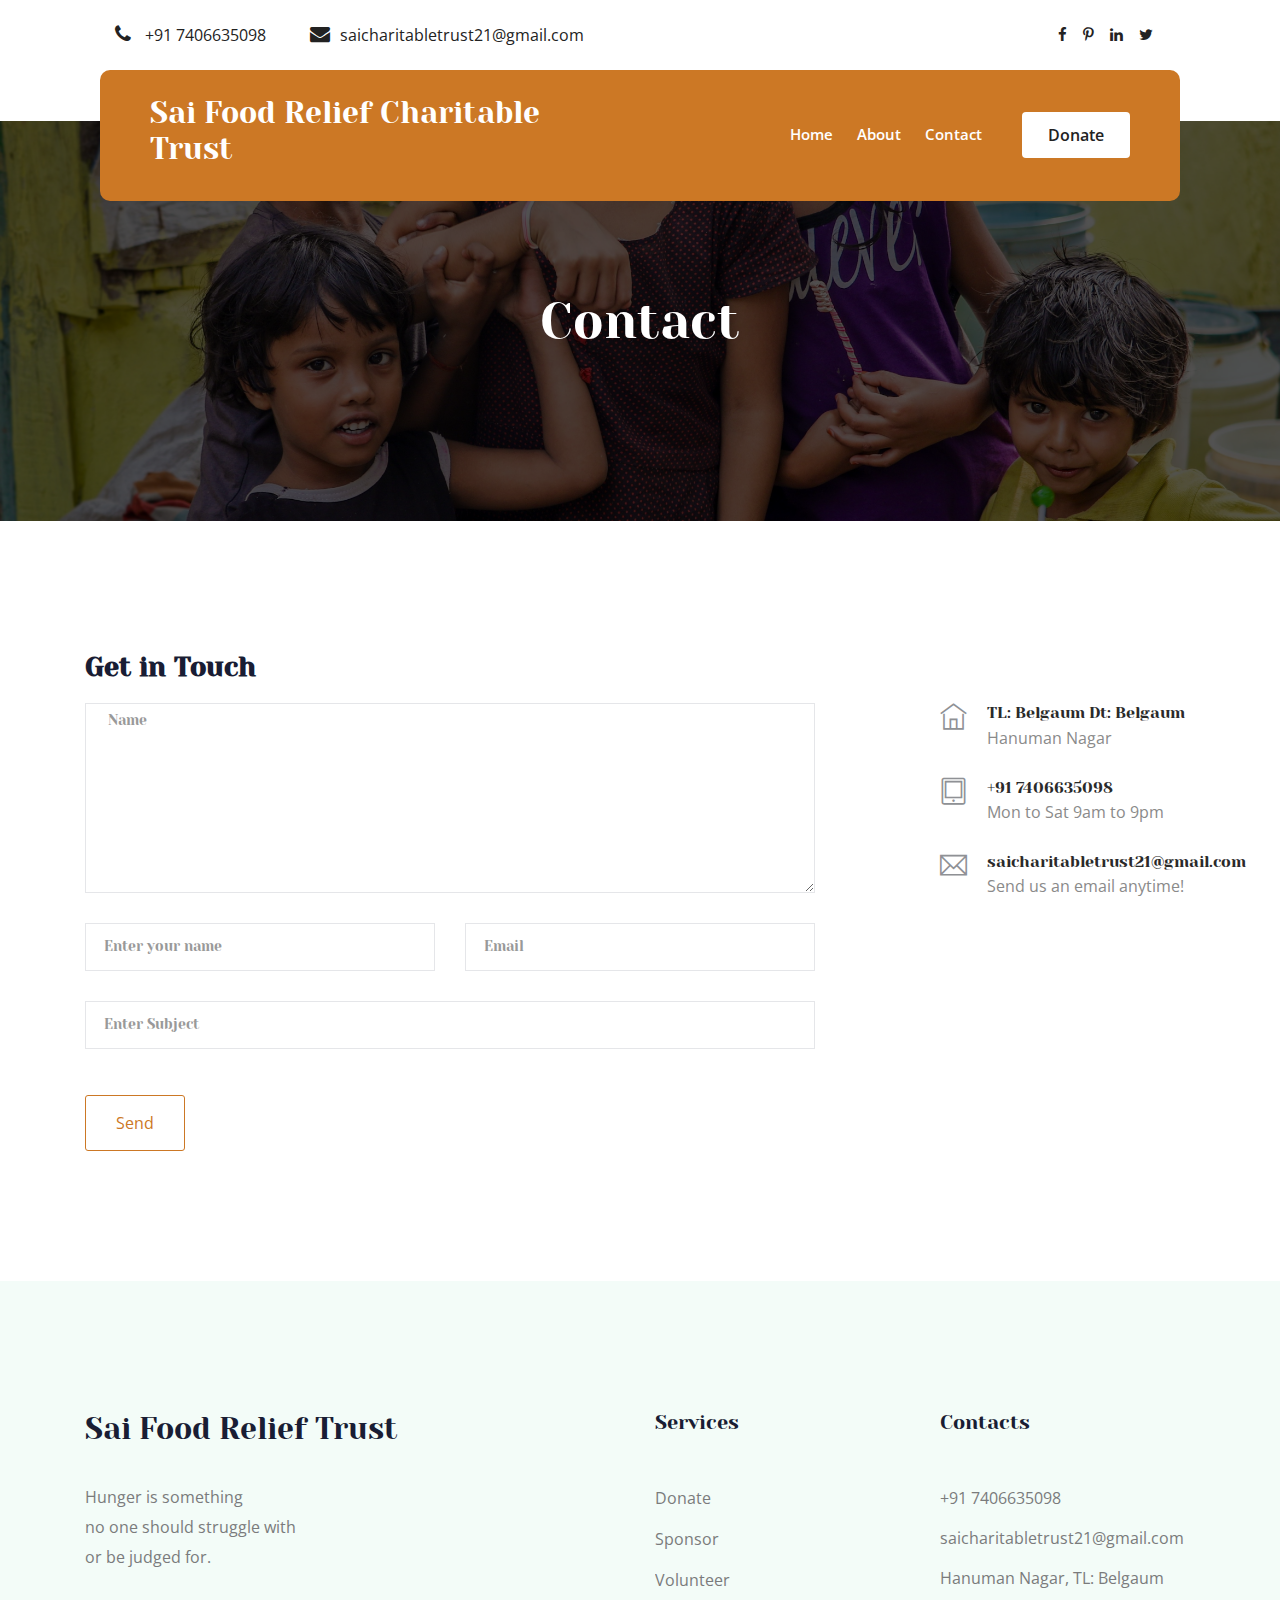
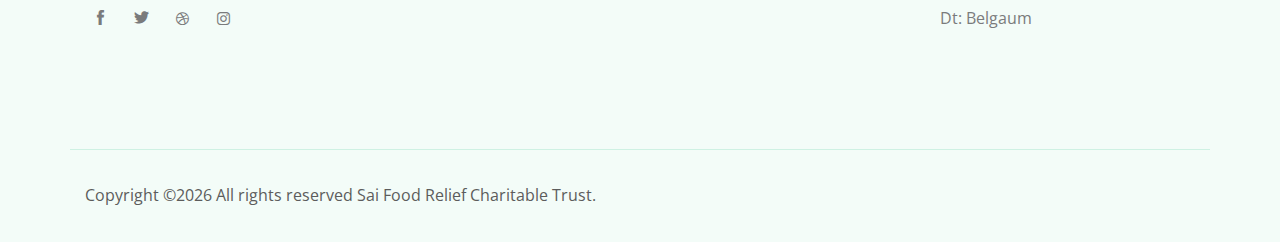
<file: contact.html>
<!doctype html>
<html class="no-js" lang="zxx">

<head>
    <meta charset="utf-8">
    <meta http-equiv="x-ua-compatible" content="ie=edge">
    <title>Sai Food Relief Trust</title>
    <meta name="description" content="">
    <meta name="viewport" content="width=device-width, initial-scale=1">

    <!-- <link rel="manifest" href="site.webmanifest"> -->
    <link rel="shortcut icon" type="image/x-icon" href="img/favicon.png">
    <!-- Place favicon.ico in the root directory -->

    <!-- CSS here -->
    <link rel="stylesheet" href="css/bootstrap.min.css">
    <link rel="stylesheet" href="css/owl.carousel.min.css">
    <link rel="stylesheet" href="css/magnific-popup.css">
    <link rel="stylesheet" href="css/font-awesome.min.css">
    <link rel="stylesheet" href="css/themify-icons.css">
    <link rel="stylesheet" href="css/nice-select.css">
    <link rel="stylesheet" href="css/flaticon.css">
    <link rel="stylesheet" href="css/gijgo.css">
    <link rel="stylesheet" href="css/animate.css">
    <link rel="stylesheet" href="css/slicknav.css">
    <link rel="stylesheet" href="css/style.css">
    <!-- <link rel="stylesheet" href="css/responsive.css"> -->
</head>

<body>
    <!--[if lte IE 9]>
            <p class="browserupgrade">You are using an <strong>outdated</strong> browser. Please <a href="https://browsehappy.com/">upgrade your browser</a> to improve your experience and security.</p>
        <![endif]-->


    <!-- header-start -->
    <header>
        <div class="header-area ">
            <div class="header-top_area">
                <div class="container-fluid">
                    <div class="row">
                        <div class="col-xl-6 col-md-12 col-lg-8">
                            <div class="short_contact_list">
                                <ul>
                                    <li><a href="#"> <i class="fa fa-phone"></i> +91 7406635098</a></li>
                                    <li><a href="#"> <i class="fa fa-envelope"></i>saicharitabletrust21@gmail.com</a></li>
                                </ul>
                            </div>
                        </div>
                        <div class="col-xl-6 col-md-6 col-lg-4">
                            <div class="social_media_links d-none d-lg-block">
                                <a href="#">
                                    <!-- Your Facebook page link -->
                                    <i class="fa fa-facebook"></i> 
                                </a>
                                <a href="#">
                                    <!-- Pintrest Link if any -->
                                    <i class="fa fa-pinterest-p"></i>
                                </a>
                                <a href="#">
                                    <!-- Linkedin link if any -->
                                    <i class="fa fa-linkedin"></i>
                                </a>
                                <a href="#">
                                    <!-- Twitter link if any -->
                                    <i class="fa fa-twitter"></i>
                                </a>
                            </div>
                        </div>
                    </div>
                </div>
            </div>
            <div id="sticky-header" class="main-header-area">
                <div class="container-fluid">
                    <div class="row align-items-center">
                        <div class="col-xl-5 col-lg-5">
                            <div class="logo">
                                <a href="index.html">
                                    <h2>Sai Food Relief Charitable Trust</h3>
                                </a>
                            </div>
                        </div>
                        <div class="col-xl-7 col-lg-7">
                            <div class="main-menu">
                                <nav>
                                    <ul id="navigation">
                                        <li><a href="index.html">Home</a></li>
                                        <li><a href="About.html">About</a></li>
                                        <li><a href="contact.html">Contact</a></li>
                                    </ul>
                                </nav>
                                <div class="Appointment">
                                    <div class="book_btn d-none d-lg-block">
                                        <a data-scroll-nav='1' href="#">Donate</a>
                                    </div>
                                </div>
                            </div>
                        </div>
                        <div class="col-12">
                            <div class="mobile_menu d-block d-lg-none"></div>
                        </div>
                    </div>
                </div>
            </div>
        </div>
    </header>
    <!-- header-end -->

    <!-- bradcam_area_start  -->
    <div class="bradcam_area breadcam_bg overlay2 d-flex align-items-center justify-content-center">
        <div class="container">
            <div class="row">
                <div class="col-xl-12">
                    <div class="bradcam_text text-center">
                        <h3>Contact</h3>
                    </div>
                </div>
            </div>
        </div>
    </div>
    <!-- bradcam_area_end  -->

    <!-- ================ contact section start ================= -->
    <!-- !!!!!!!!!!!!!!!!!!!!! THE CONTACT FORM WILL ONLY WORK WHEN HOSTED IN A SERVER AND USES contact_process.php !!!!!!!!!!!!!!!!!!!!!!!!!!! -->
    <section class="contact-section">
            <div class="container">
                <div class="row">
                    <div class="col-12">
                        <h2 class="contact-title">Get in Touch</h2>
                    </div>
                    <div class="col-lg-8">
                        <form class="form-contact contact_form" action="contact_process.php" method="post" id="contactForm" novalidate="novalidate">
                            <div class="row">
                                <div class="col-12">
                                    <div class="form-group">
                                        <textarea class="form-control w-100" name="message" id="message" cols="30" rows="9" onfocus="this.placeholder = ''" onblur="this.placeholder = 'Enter Message'" placeholder=" Name"></textarea>
                                    </div>
                                </div>
                                <div class="col-sm-6">
                                    <div class="form-group">
                                        <input class="form-control valid" name="name" id="name" type="text" onfocus="this.placeholder = ''" onblur="this.placeholder = 'Enter your name'" placeholder="Enter your name">
                                    </div>
                                </div>
                                <div class="col-sm-6">
                                    <div class="form-group">
                                        <input class="form-control valid" name="email" id="email" type="email" onfocus="this.placeholder = ''" onblur="this.placeholder = 'Enter email address'" placeholder="Email">
                                    </div>
                                </div>
                                <div class="col-12">
                                    <div class="form-group">
                                        <input class="form-control" name="subject" id="subject" type="text" onfocus="this.placeholder = ''" onblur="this.placeholder = 'Enter Subject'" placeholder="Enter Subject">
                                    </div>
                                </div>
                            </div>
                            <div class="form-group mt-3">
                                <button type="submit" class="button button-contactForm boxed-btn">Send</button>
                            </div>
                        </form>
                    </div>
                    <div class="col-lg-3 offset-lg-1">
                        <div class="media contact-info">
                            <span class="contact-info__icon"><i class="ti-home"></i></span>
                            <div class="media-body">
                                <h3>TL: Belgaum Dt: Belgaum</h3>
                                <p>Hanuman Nagar</p>
                            </div>
                        </div>
                        <div class="media contact-info">
                            <span class="contact-info__icon"><i class="ti-tablet"></i></span>
                            <div class="media-body">
                                <h3>+91 7406635098</h3>
                                <p>Mon to Sat 9am to 9pm</p>
                            </div>
                        </div>
                        <div class="media contact-info">
                            <span class="contact-info__icon"><i class="ti-email"></i></span>
                            <div class="media-body">
                                <h3>saicharitabletrust21@gmail.com</h3>
                                <p>Send us an email anytime!</p>
                            </div>
                        </div>
                    </div>
                </div>
            </div>
        </section>
    <!-- ================ contact section end ================= -->
    

    <!-- footer_start  -->
    <footer class="footer">
        <div class="footer_top">
            <div class="container">
                <div class="row">
                    <div class="col-xl-6 col-md-6 col-lg-6 ">
                        <div class="footer_widget">
                            <div class="footer_logo">
                                <a href="#">
                                    <h2>Sai Food Relief Trust</h2>
                                </a>
                            </div>
                            <p class="address_text">Hunger is something <br> no one should struggle with <br> or be judged for.
                            </p>
                            <div class="socail_links">
                                <ul>
                                    <li>
                                        <a href="#">
                                            <i class="ti-facebook"></i>
                                        </a>
                                    </li>
                                    <li>
                                        <a href="#">
                                            <i class="ti-twitter-alt"></i>
                                        </a>
                                    </li>
                                    <li>
                                        <a href="#">
                                            <i class="fa fa-dribbble"></i>
                                        </a>
                                    </li>
                                    <li>
                                        <a href="#">
                                            <i class="fa fa-instagram"></i>
                                        </a>
                                    </li>
                                </ul>
                            </div>

                        </div>
                    </div>
                    <div class="col-xl-3 col-md-6 col-lg-3">
                        <div class="footer_widget">
                            <h3 class="footer_title">
                                Services
                            </h3>
                            <ul class="links">
                                <li><a href="#">Donate</a></li>
                                <li><a href="#">Sponsor</a></li>
                                <li><a href="contact.html">Volunteer</a></li>
                            </ul>
                        </div>
                    </div>
                    <div class="col-xl-3 col-md-6 col-lg-3">
                        <div class="footer_widget">
                            <h3 class="footer_title">
                                Contacts
                            </h3>
                            <div class="contacts">
                                <p>+91 7406635098 <br>
                                    saicharitabletrust21@gmail.com <br>
                                    Hanuman Nagar, TL: Belgaum <br> 
                                    Dt: Belgaum
                                </p>
                            </div>
                        </div>
                    </div>
                </div>
            </div>
        </div>
        <div class="copy-right_text">
            <div class="container">
                <div class="row">
                    <div class="bordered_1px "></div>
                    <div class="col-xl-12">
                        <p class="copy_right text-center">
                            <p>
                                Copyright &copy;<script>document.write(new Date().getFullYear());</script> All rights reserved Sai Food Relief Charitable Trust.
                            </p>
                        </p>
                    </div>
                </div>
            </div>
        </div>
    </footer>
    <!-- footer_end  -->
    
        <!-- JS here -->
        <script src="js/vendor/modernizr-3.5.0.min.js"></script>
        <script src="js/vendor/jquery-1.12.4.min.js"></script>
        <script src="js/popper.min.js"></script>
        <script src="js/bootstrap.min.js"></script>
        <script src="js/owl.carousel.min.js"></script>
        <script src="js/isotope.pkgd.min.js"></script>
        <script src="js/ajax-form.js"></script>
        <script src="js/waypoints.min.js"></script>
        <script src="js/jquery.counterup.min.js"></script>
        <script src="js/imagesloaded.pkgd.min.js"></script>
        <script src="js/scrollIt.js"></script>
        <script src="js/jquery.scrollUp.min.js"></script>
        <script src="js/wow.min.js"></script>
        <script src="js/nice-select.min.js"></script>
        <script src="js/jquery.slicknav.min.js"></script>
        <script src="js/jquery.magnific-popup.min.js"></script>
        <script src="js/plugins.js"></script>
        <script src="js/gijgo.min.js"></script>
    
        <!--contact js-->
        <script src="js/contact.js"></script>
        <script src="js/jquery.ajaxchimp.min.js"></script>
        <script src="js/jquery.form.js"></script>
        <script src="js/jquery.validate.min.js"></script>
        <script src="js/mail-script.js"></script>
    
        <script src="js/main.js"></script>
        <script>
            $('#datepicker').datepicker({
                iconsLibrary: 'fontawesome',
                icons: {
                 rightIcon: '<span class="fa fa-caret-down"></span>'
             }
            });
            $('#datepicker2').datepicker({
                iconsLibrary: 'fontawesome',
                icons: {
                 rightIcon: '<span class="fa fa-caret-down"></span>'
             }
    
            });
        </script>
    </body>
    
    </html>
</file>
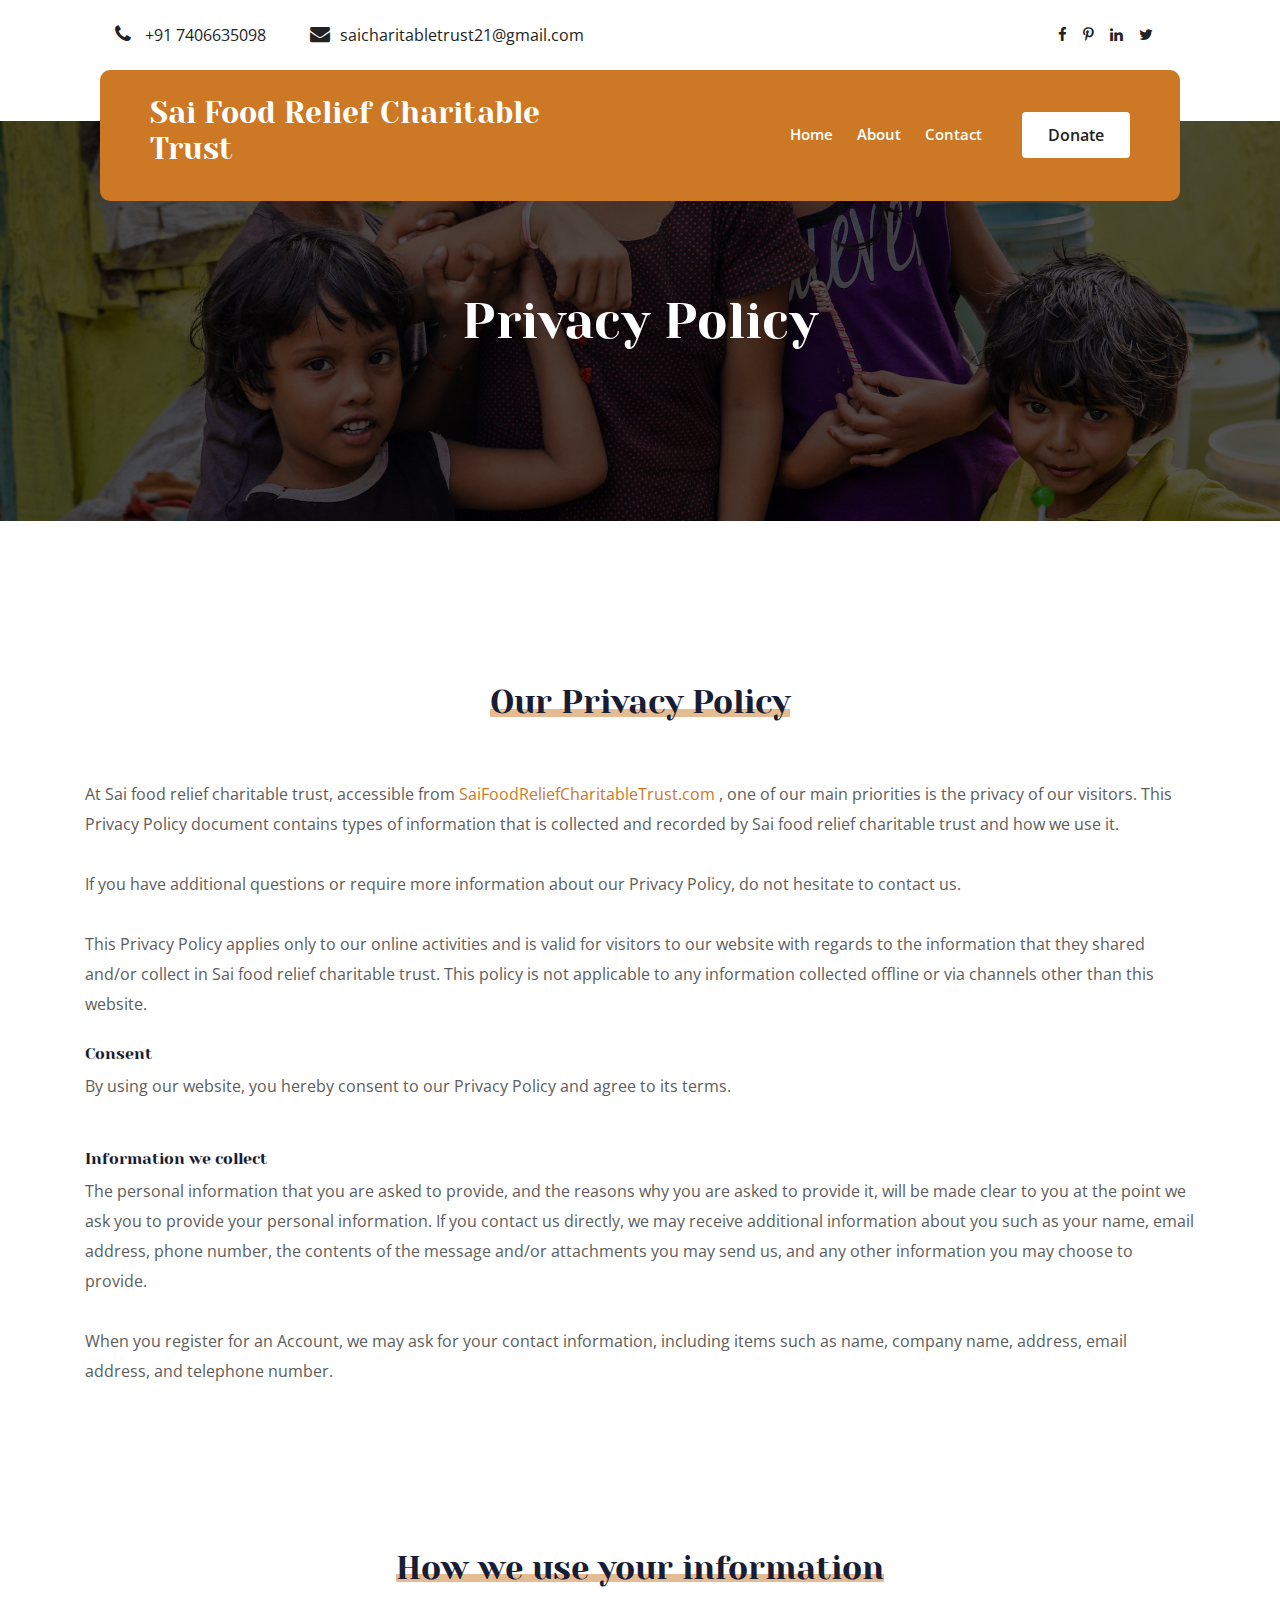
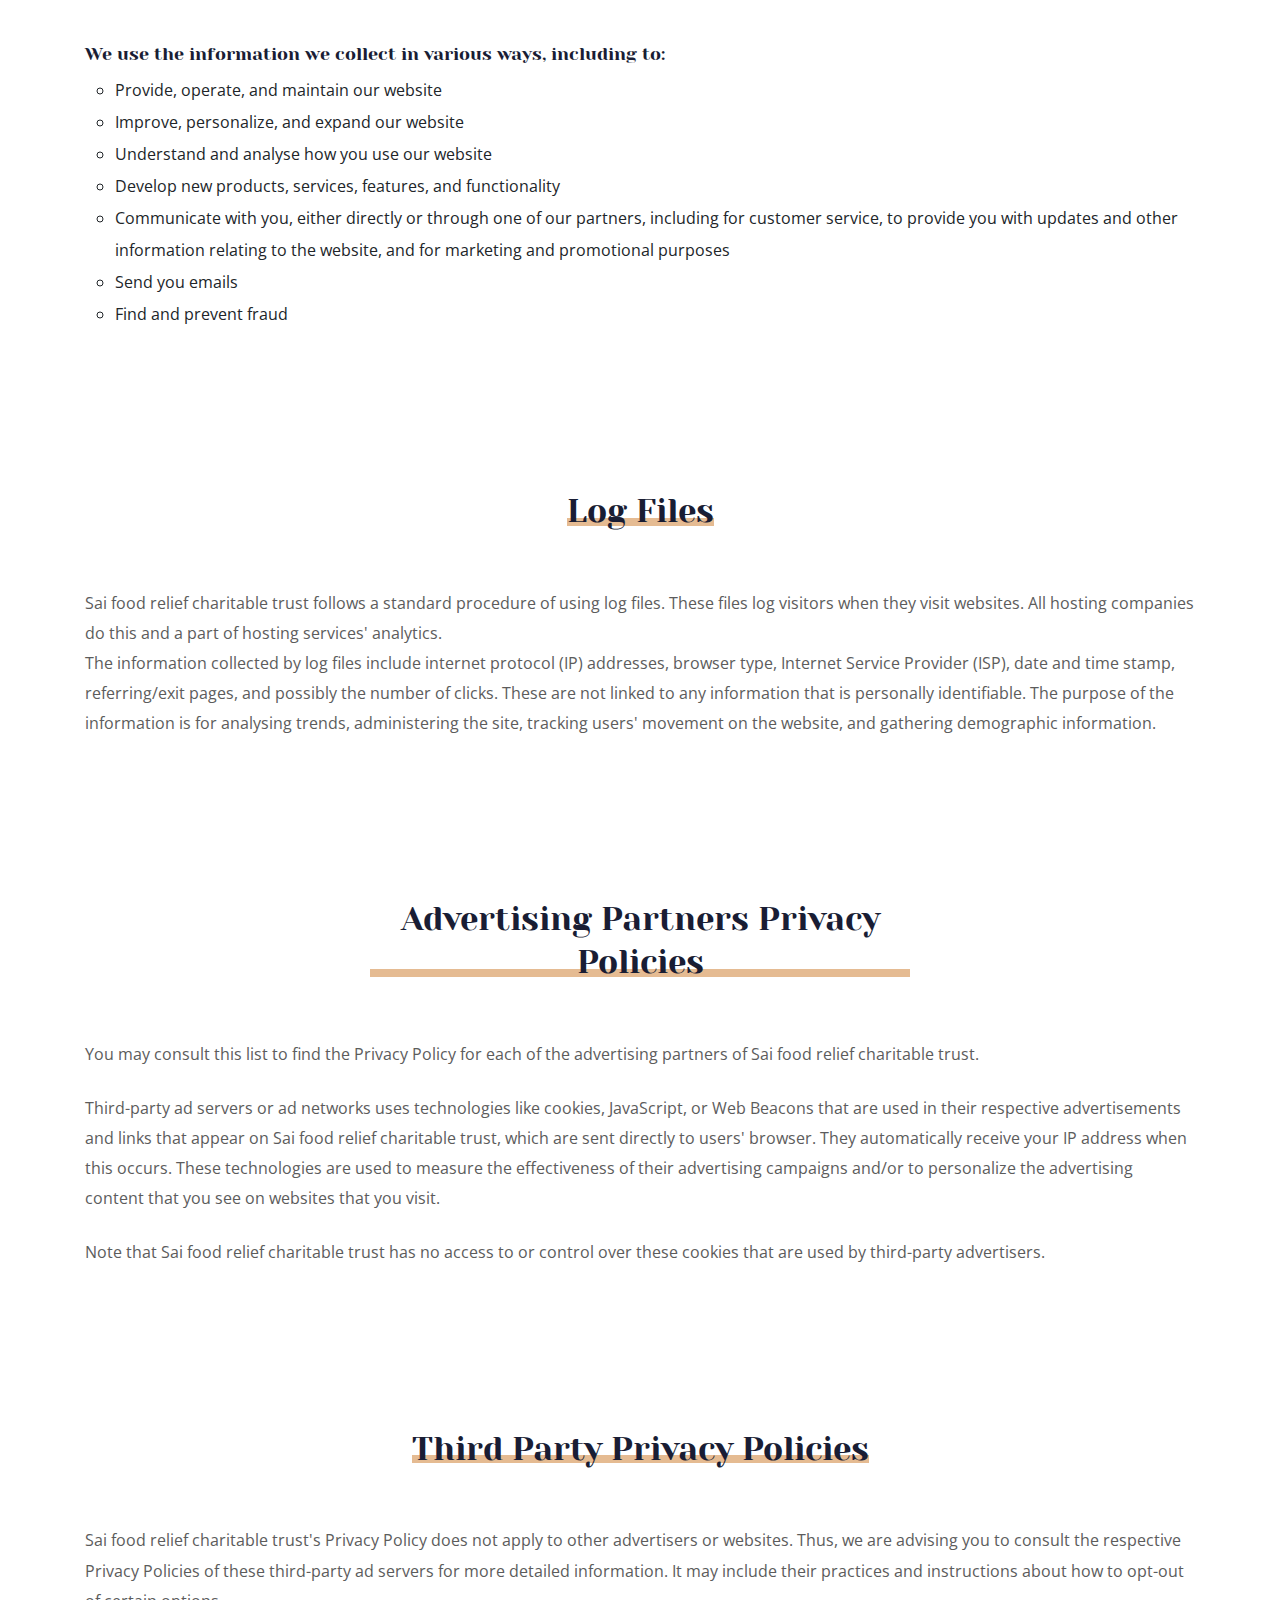
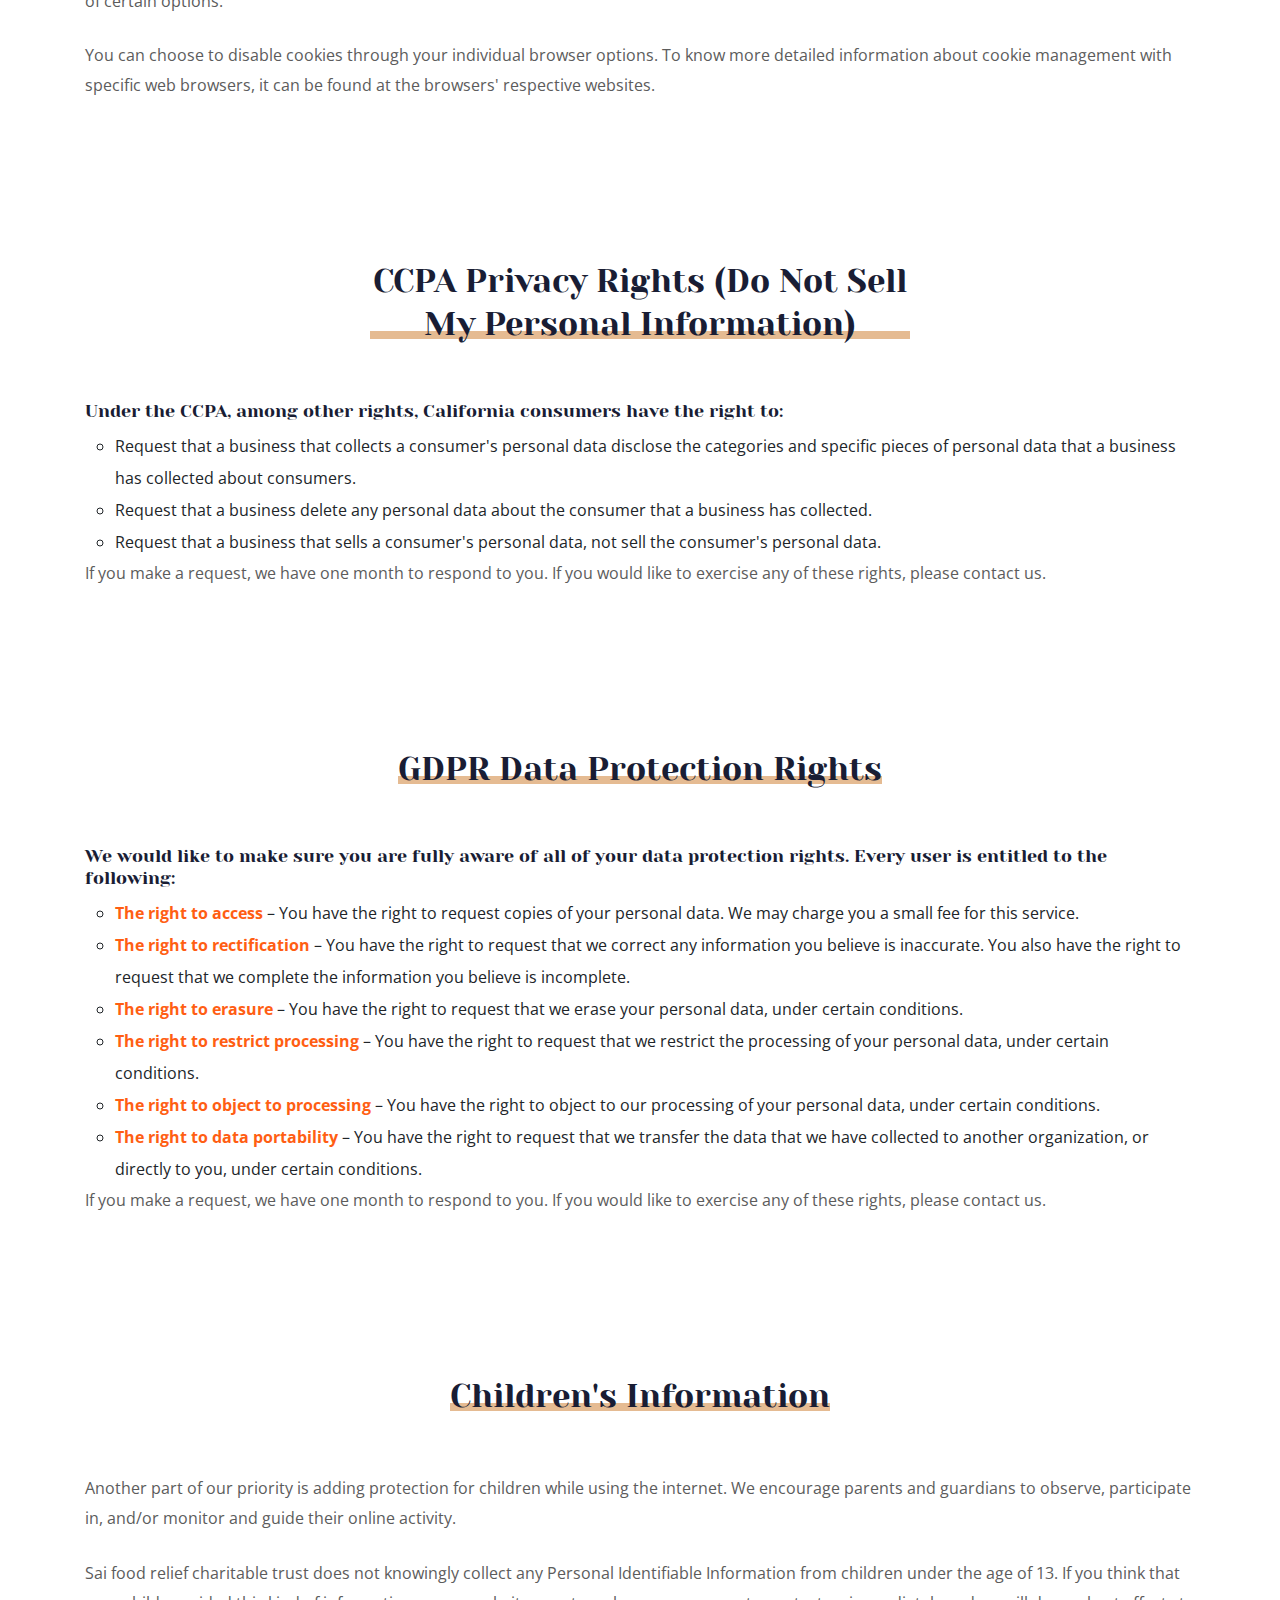
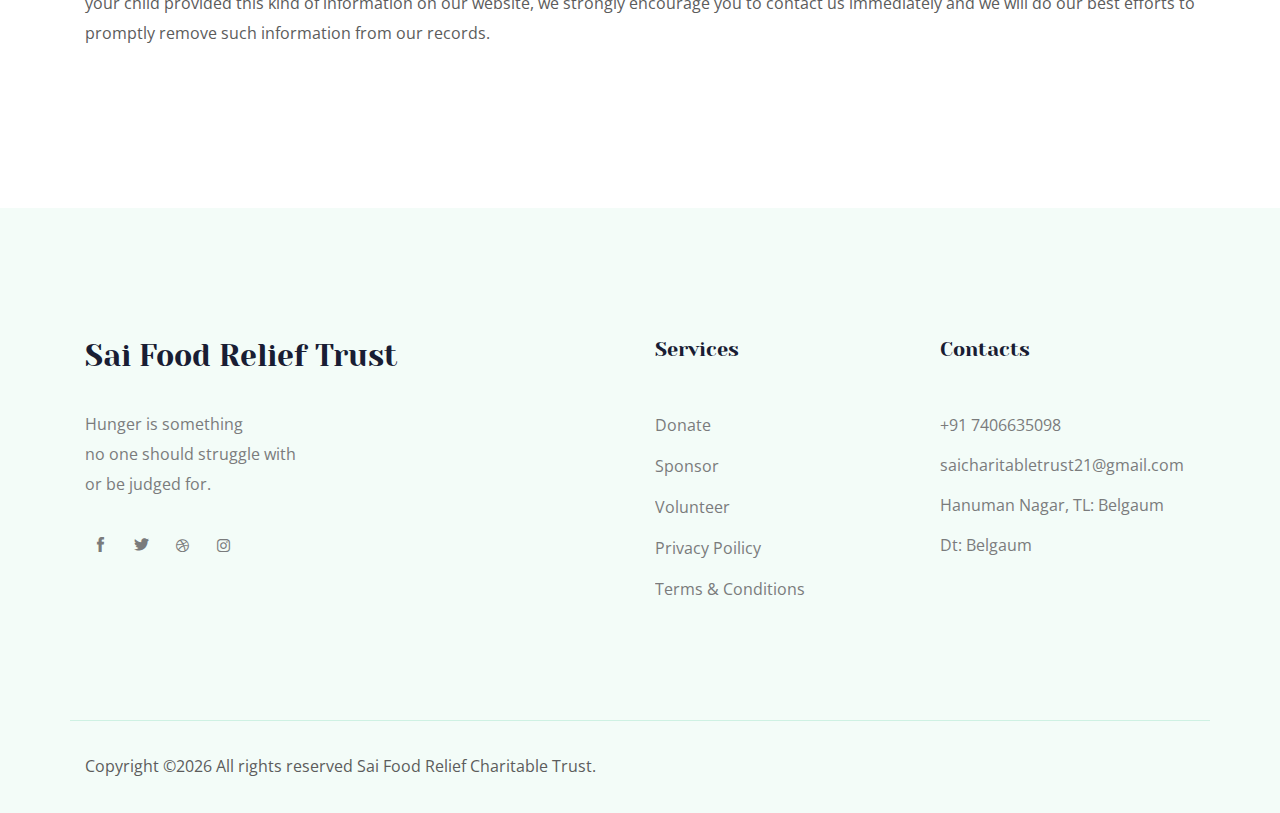
<file: privacypolicy.html>
<!doctype html>
<html class="no-js" lang="zxx">

<head>
    <meta charset="utf-8">
    <meta http-equiv="x-ua-compatible" content="ie=edge">
    <title>Sai Food Relief Trust</title>
    <meta name="description" content="">
    <meta name="viewport" content="width=device-width, initial-scale=1">

    <!-- <link rel="manifest" href="site.webmanifest"> -->
    <link rel="shortcut icon" type="image/x-icon" href="img/favicon.png">
    <!-- Place favicon.ico in the root directory -->

    <!-- CSS here -->
    <link rel="stylesheet" href="css/bootstrap.min.css">
    <link rel="stylesheet" href="css/owl.carousel.min.css">
    <link rel="stylesheet" href="css/magnific-popup.css">
    <link rel="stylesheet" href="css/font-awesome.min.css">
    <link rel="stylesheet" href="css/themify-icons.css">
    <link rel="stylesheet" href="css/nice-select.css">
    <link rel="stylesheet" href="css/flaticon.css">
    <link rel="stylesheet" href="css/gijgo.css">
    <link rel="stylesheet" href="css/animate.css">
    <link rel="stylesheet" href="css/slicknav.css">
    <link rel="stylesheet" href="css/style.css">
    <!-- <link rel="stylesheet" href="css/responsive.css"> -->
</head>

<body>
    <!--[if lte IE 9]>
            <p class="browserupgrade">You are using an <strong>outdated</strong> browser. Please <a href="https://browsehappy.com/">upgrade your browser</a> to improve your experience and security.</p>
        <![endif]-->


    <!-- header-start -->
    <header>
        <div class="header-area ">
            <div class="header-top_area">
                <div class="container-fluid">
                    <div class="row">
                        <div class="col-xl-6 col-md-12 col-lg-8">
                            <div class="short_contact_list">
                                <ul>
                                    <li><a href="#"> <i class="fa fa-phone"></i> +91 7406635098</a></li>
                                    <li><a href="#"> <i class="fa fa-envelope"></i>saicharitabletrust21@gmail.com</a></li>
                                </ul>
                            </div>
                        </div>
                        <div class="col-xl-6 col-md-6 col-lg-4">
                            <div class="social_media_links d-none d-lg-block">
                                <a href="#">
                                    <!-- Your Facebook page link -->
                                    <i class="fa fa-facebook"></i> 
                                </a>
                                <a href="#">
                                    <!-- Pintrest Link if any -->
                                    <i class="fa fa-pinterest-p"></i>
                                </a>
                                <a href="#">
                                    <!-- Linkedin link if any -->
                                    <i class="fa fa-linkedin"></i>
                                </a>
                                <a href="#">
                                    <!-- Twitter link if any -->
                                    <i class="fa fa-twitter"></i>
                                </a>
                            </div>
                        </div>
                    </div>
                </div>
            </div>
            <div id="sticky-header" class="main-header-area">
                <div class="container-fluid">
                    <div class="row align-items-center">
                        <div class="col-xl-5 col-lg-5">
                            <div class="logo">
                                <a href="index.html">
                                    <h2>Sai Food Relief Charitable Trust</h3>
                                </a>
                            </div>
                        </div>
                        <div class="col-xl-7 col-lg-7">
                            <div class="main-menu">
                                <nav>
                                    <ul id="navigation">
                                        <li><a href="index.html">Home</a></li>
                                        <li><a href="About.html">About</a></li>
                                        <li><a href="contact.html">Contact</a></li>
                                    </ul>
                                </nav>
                                <div class="Appointment">
                                    <div class="book_btn d-none d-lg-block">
                                        <a data-scroll-nav='1' href="#">Donate</a>
                                    </div>
                                </div>
                            </div>
                        </div>
                        <div class="col-12">
                            <div class="mobile_menu d-block d-lg-none"></div>
                        </div>
                    </div>
                </div>
            </div>
        </div>
    </header>
    <!-- header-end -->

    <!-- bradcam_area_start  -->
    <div class="bradcam_area breadcam_bg overlay2 d-flex align-items-center justify-content-center">
        <div class="container">
            <div class="row">
                <div class="col-xl-12">
                    <div class="bradcam_text text-center">
                        <h3>Privacy Policy</h3>
                    </div>
                </div>
            </div>
        </div>
    </div>
    <!-- bradcam_area_end  -->

    <div class="push"></div>
    
    <div class="privacy_area">
        <div class="container">
            <div class="row justify-content-center">
                <div class="col-lg-6">
                    <div class="section_title text-center mb-55">
                        <h3><span>Our Privacy Policy</span></h3>
                    </div>
                </div>
            </div>
            
            <p> At Sai food relief charitable trust, accessible from <a href="https://saifoodreliefcharitabletrust.com/index.html" class="home_link">SaiFoodReliefCharitableTrust.com</a> , one of our main priorities is the privacy of our visitors. This Privacy Policy document contains types of information that is collected and recorded by Sai food relief charitable trust and how we use it. <br> <br>

            If you have additional questions or require more information about our Privacy Policy, do not hesitate to contact us. <br> <br>

            This Privacy Policy applies only to our online activities and is valid for visitors to our website with regards to the information that they shared and/or collect in Sai food relief charitable trust. This policy is not applicable to any information collected offline or via channels other than this website. </p> <br>

            <h5>Consent</h5>

            <p>By using our website, you hereby consent to our Privacy Policy and agree to its terms. </p><br> <br>

            <h5>Information we collect</h5>

            <p>The personal information that you are asked to provide, and the reasons why you are asked to provide it, will be made clear to you at the point we ask you to provide your personal information.
            If you contact us directly, we may receive additional information about you such as your name, email address, phone number, the contents of the message and/or attachments you may send us, and any other information you may choose to provide. <br> <br>
            When you register for an Account, we may ask for your contact information, including items such as name, company name, address, email address, and telephone number. </p>

        </div>
    </div>

    <div class="push"></div>

    <div class="info_area">
        <div class="container">
            <div class="row justify-content-center">
                <div class="col-lg-6">
                    <div class="section_title text-center mb-55">
                        <h3><span>How we use your information</span></h3>
                    </div>
                </div>
            </div>

            <h4>We use the information we collect in various ways, including to:</h4>

            <ul class="info_items">
                <li>Provide, operate, and maintain our website</li>
                <li>Improve, personalize, and expand our website</li>
                <li>Understand and analyse how you use our website</li>
                <li>Develop new products, services, features, and functionality</li>
                <li>Communicate with you, either directly or through one of our partners, including for customer service, to provide you with updates and other information relating to the website, and for marketing and promotional purposes</li>
                <li>Send you emails</li>
                <li>Find and prevent fraud</li>
            </ul>

        </div>
    </div>

    <div class="push"></div>

    <div class="info_area">
        <div class="container">
            <div class="row justify-content-center">
                <div class="col-lg-6">
                    <div class="section_title text-center mb-55">
                        <h3><span>Log Files</span></h3>
                    </div>
                </div>
            </div>

            <p>Sai food relief charitable trust follows a standard procedure of using log files. These files log visitors when they visit websites. All hosting companies do this and a part of hosting services' analytics. <br> The information collected by log files include internet protocol (IP) addresses, browser type, Internet Service Provider (ISP), date and time stamp, referring/exit pages, and possibly the number of clicks. These are not linked to any information that is personally identifiable. The purpose of the information is for analysing trends, administering the site, tracking users' movement on the website, and gathering demographic information.</p>

        </div>
    </div>

    <div class="push"></div>

    <div class="info_area">
        <div class="container">
            <div class="row justify-content-center">
                <div class="col-lg-6">
                    <div class="section_title text-center mb-55">
                        <h3><span>Advertising Partners Privacy Policies</span></h3>
                    </div>
                </div>
            </div>

            <p>You may consult this list to find the Privacy Policy for each of the advertising partners of Sai food relief charitable trust.</p> <br>

            <p>Third-party ad servers or ad networks uses technologies like cookies, JavaScript, or Web Beacons that are used in their respective advertisements and links that appear on Sai food relief charitable trust, which are sent directly to users' browser. They automatically receive your IP address when this occurs. These technologies are used to measure the effectiveness of their advertising campaigns and/or to personalize the advertising content that you see on websites that you visit.</p> <br>

            <p>Note that Sai food relief charitable trust has no access to or control over these cookies that are used by third-party advertisers.</p>

        </div>
    </div>

    <div class="push"></div>

    <div class="info_area">
        <div class="container">
            <div class="row justify-content-center">
                <div class="col-lg-6">
                    <div class="section_title text-center mb-55">
                        <h3><span>Third Party Privacy Policies</span></h3>
                    </div>
                </div>
            </div>

            <p>Sai food relief charitable trust's Privacy Policy does not apply to other advertisers or websites. Thus, we are advising you to consult the respective Privacy Policies of these third-party ad servers for more detailed information. It may include their practices and instructions about how to opt-out of certain options. </p> <br>

            <p>You can choose to disable cookies through your individual browser options. To know more detailed information about cookie management with specific web browsers, it can be found at the browsers' respective websites.</p>

        </div>
    </div>

    <div class="push"></div>

    <div class="info_area">
        <div class="container">
            <div class="row justify-content-center">
                <div class="col-lg-6">
                    <div class="section_title text-center mb-55">
                        <h3><span>CCPA Privacy Rights (Do Not Sell My Personal Information)</span></h3>
                    </div>
                </div>
            </div>

            <h4>Under the CCPA, among other rights, California consumers have the right to:</h4>

            <ul class="info_items">
                <li>Request that a business that collects a consumer's personal data disclose the categories and specific pieces of personal data that a business has collected about consumers.</li>
                <li>Request that a business delete any personal data about the consumer that a business has collected.</li>
                <li>Request that a business that sells a consumer's personal data, not sell the consumer's personal data.</li>
            </ul>

            <p>If you make a request, we have one month to respond to you. If you would like to exercise any of these rights, please contact us.</p>

        </div>
    </div>

    <div class="push"></div>

    <div class="info_area">
        <div class="container">
            <div class="row justify-content-center">
                <div class="col-lg-6">
                    <div class="section_title text-center mb-55">
                        <h3><span>GDPR Data Protection Rights</span></h3>
                    </div>
                </div>
            </div>

            <h4>We would like to make sure you are fully aware of all of your data protection rights. Every user is entitled to the following:</h4>

            <ul class="info_items">
                <li><b> The right to access</b> – You have the right to request copies of your personal data. We may charge you a small fee for this service.</li>
                <li><b>The right to rectification</b> – You have the right to request that we correct any information you believe is inaccurate. You also have the right to request that we complete the information you believe is incomplete.</li>
                <li><b>The right to erasure</b> – You have the right to request that we erase your personal data, under certain conditions.</li>
                <li><b>The right to restrict processing</b> – You have the right to request that we restrict the processing of your personal data, under certain conditions.</li>
                <li><b>The right to object to processing</b> – You have the right to object to our processing of your personal data, under certain conditions.</li>
                <li><b>The right to data portability</b> – You have the right to request that we transfer the data that we have collected to another organization, or directly to you, under certain conditions.</li>
            </ul>

            <p>If you make a request, we have one month to respond to you. If you would like to exercise any of these rights, please contact us.</p>

        </div>
    </div>

    <div class="push"></div>

    <div class="info_area">
        <div class="container">
            <div class="row justify-content-center">
                <div class="col-lg-6">
                    <div class="section_title text-center mb-55">
                        <h3><span>Children's Information</span></h3>
                    </div>
                </div>
            </div>

            <p>Another part of our priority is adding protection for children while using the internet. We encourage parents and guardians to observe, participate in, and/or monitor and guide their online activity.</p> <br>

            <p>Sai food relief charitable trust does not knowingly collect any Personal Identifiable Information from children under the age of 13. If you think that your child provided this kind of information on our website, we strongly encourage you to contact us immediately and we will do our best efforts to promptly remove such information from our records.</p>

        </div>
    </div>

    <div class="push"></div>

    <!-- footer_start  -->
    <footer class="footer">
        <div class="footer_top">
            <div class="container">
                <div class="row">
                    <div class="col-xl-6 col-md-6 col-lg-6 ">
                        <div class="footer_widget">
                            <div class="footer_logo">
                                <a href="#">
                                    <h2>Sai Food Relief Trust</h2>
                                </a>
                            </div>
                            <p class="address_text">Hunger is something <br> no one should struggle with <br> or be judged for.
                            </p>
                            <div class="socail_links">
                                <ul>
                                    <li>
                                        <a href="#">
                                            <i class="ti-facebook"></i>
                                        </a>
                                    </li>
                                    <li>
                                        <a href="#">
                                            <i class="ti-twitter-alt"></i>
                                        </a>
                                    </li>
                                    <li>
                                        <a href="#">
                                            <i class="fa fa-dribbble"></i>
                                        </a>
                                    </li>
                                    <li>
                                        <a href="#">
                                            <i class="fa fa-instagram"></i>
                                        </a>
                                    </li>
                                </ul>
                            </div>

                        </div>
                    </div>
                    <div class="col-xl-3 col-md-6 col-lg-3">
                        <div class="footer_widget">
                            <h3 class="footer_title">
                                Services
                            </h3>
                            <ul class="links">
                                <li><a href="#">Donate</a></li>
                                <li><a href="#">Sponsor</a></li>
                                <li><a href="contact.html">Volunteer</a></li>
                                <li><a href="privacypolicy.html">Privacy Poilicy</a></li>
                                <li><a href="t&c.html">Terms & Conditions</a></li>
                            </ul>
                        </div>
                    </div>
                    <div class="col-xl-3 col-md-6 col-lg-3">
                        <div class="footer_widget">
                            <h3 class="footer_title">
                                Contacts
                            </h3>
                            <div class="contacts">
                                <p>+91 7406635098 <br>
                                    saicharitabletrust21@gmail.com <br>
                                    Hanuman Nagar, TL: Belgaum <br> 
                                    Dt: Belgaum
                                </p>
                            </div>
                        </div>
                    </div>
                </div>
            </div>
        </div>
        <div class="copy-right_text">
            <div class="container">
                <div class="row">
                    <div class="bordered_1px "></div>
                    <div class="col-xl-12">
                        <p class="copy_right text-center">
                            <p>
                                Copyright &copy;<script>document.write(new Date().getFullYear());</script> All rights reserved Sai Food Relief Charitable Trust.
                            </p>
                        </p>
                    </div>
                </div>
            </div>
        </div>
    </footer>
    <!-- footer_end  -->

    <!-- link that opens popup -->

    <!-- JS here -->
    <script src="js/vendor/modernizr-3.5.0.min.js"></script>
    <script src="js/vendor/jquery-1.12.4.min.js"></script>
    <script src="js/popper.min.js"></script>
    <script src="js/bootstrap.min.js"></script>
    <script src="js/owl.carousel.min.js"></script>
    <script src="js/isotope.pkgd.min.js"></script>
    <script src="js/ajax-form.js"></script>
    <script src="js/waypoints.min.js"></script>
    <script src="js/jquery.counterup.min.js"></script>
    <script src="js/imagesloaded.pkgd.min.js"></script>
    <script src="js/scrollIt.js"></script>
    <script src="js/jquery.scrollUp.min.js"></script>
    <script src="js/wow.min.js"></script>
    <script src="js/nice-select.min.js"></script>
    <script src="js/jquery.slicknav.min.js"></script>
    <script src="js/jquery.magnific-popup.min.js"></script>
    <script src="js/plugins.js"></script>
    <script src="js/gijgo.min.js"></script>
    <!--contact js-->
    <script src="js/contact.js"></script>
    <script src="js/jquery.ajaxchimp.min.js"></script>
    <script src="js/jquery.form.js"></script>
    <script src="js/jquery.validate.min.js"></script>
    <script src="js/mail-script.js"></script>
    <script src="http://malsup.github.com/jquery.form.js"></script>

    <script src="js/main.js"></script>
</body>

</html>
</file>
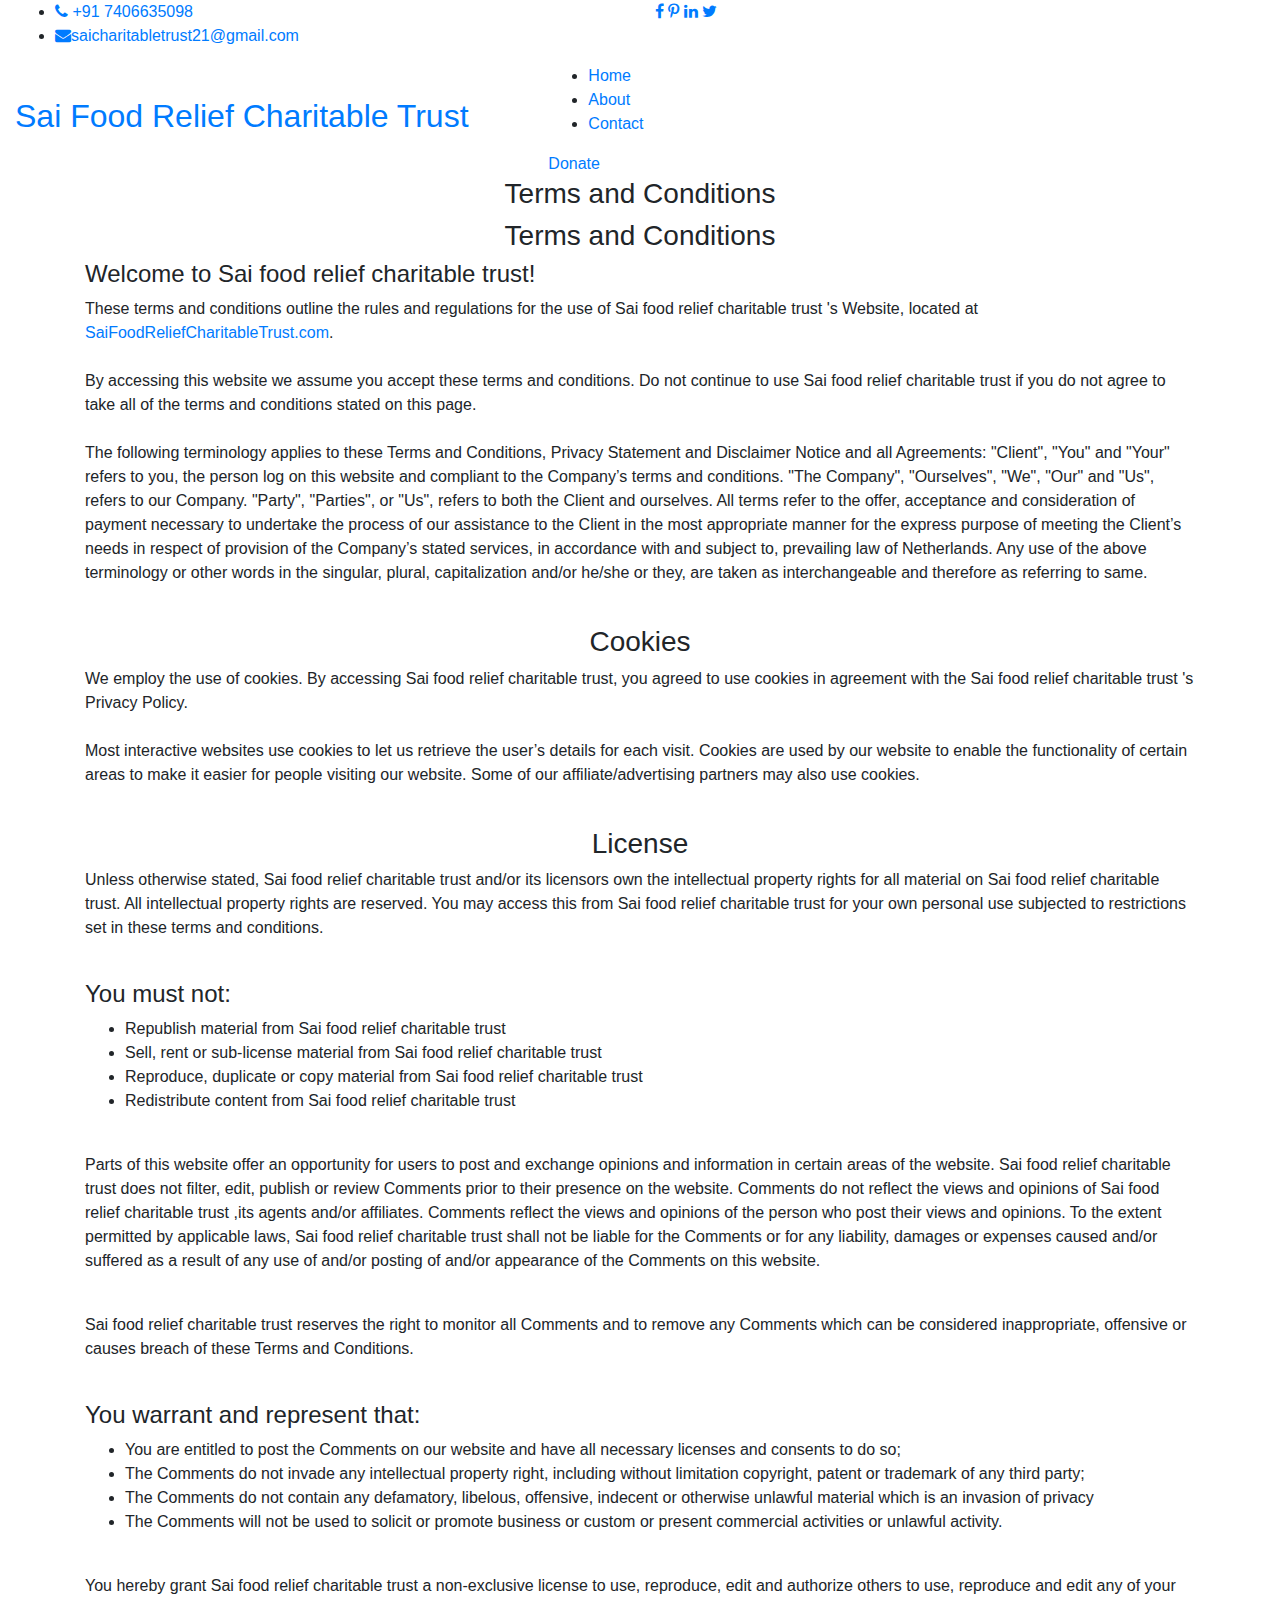
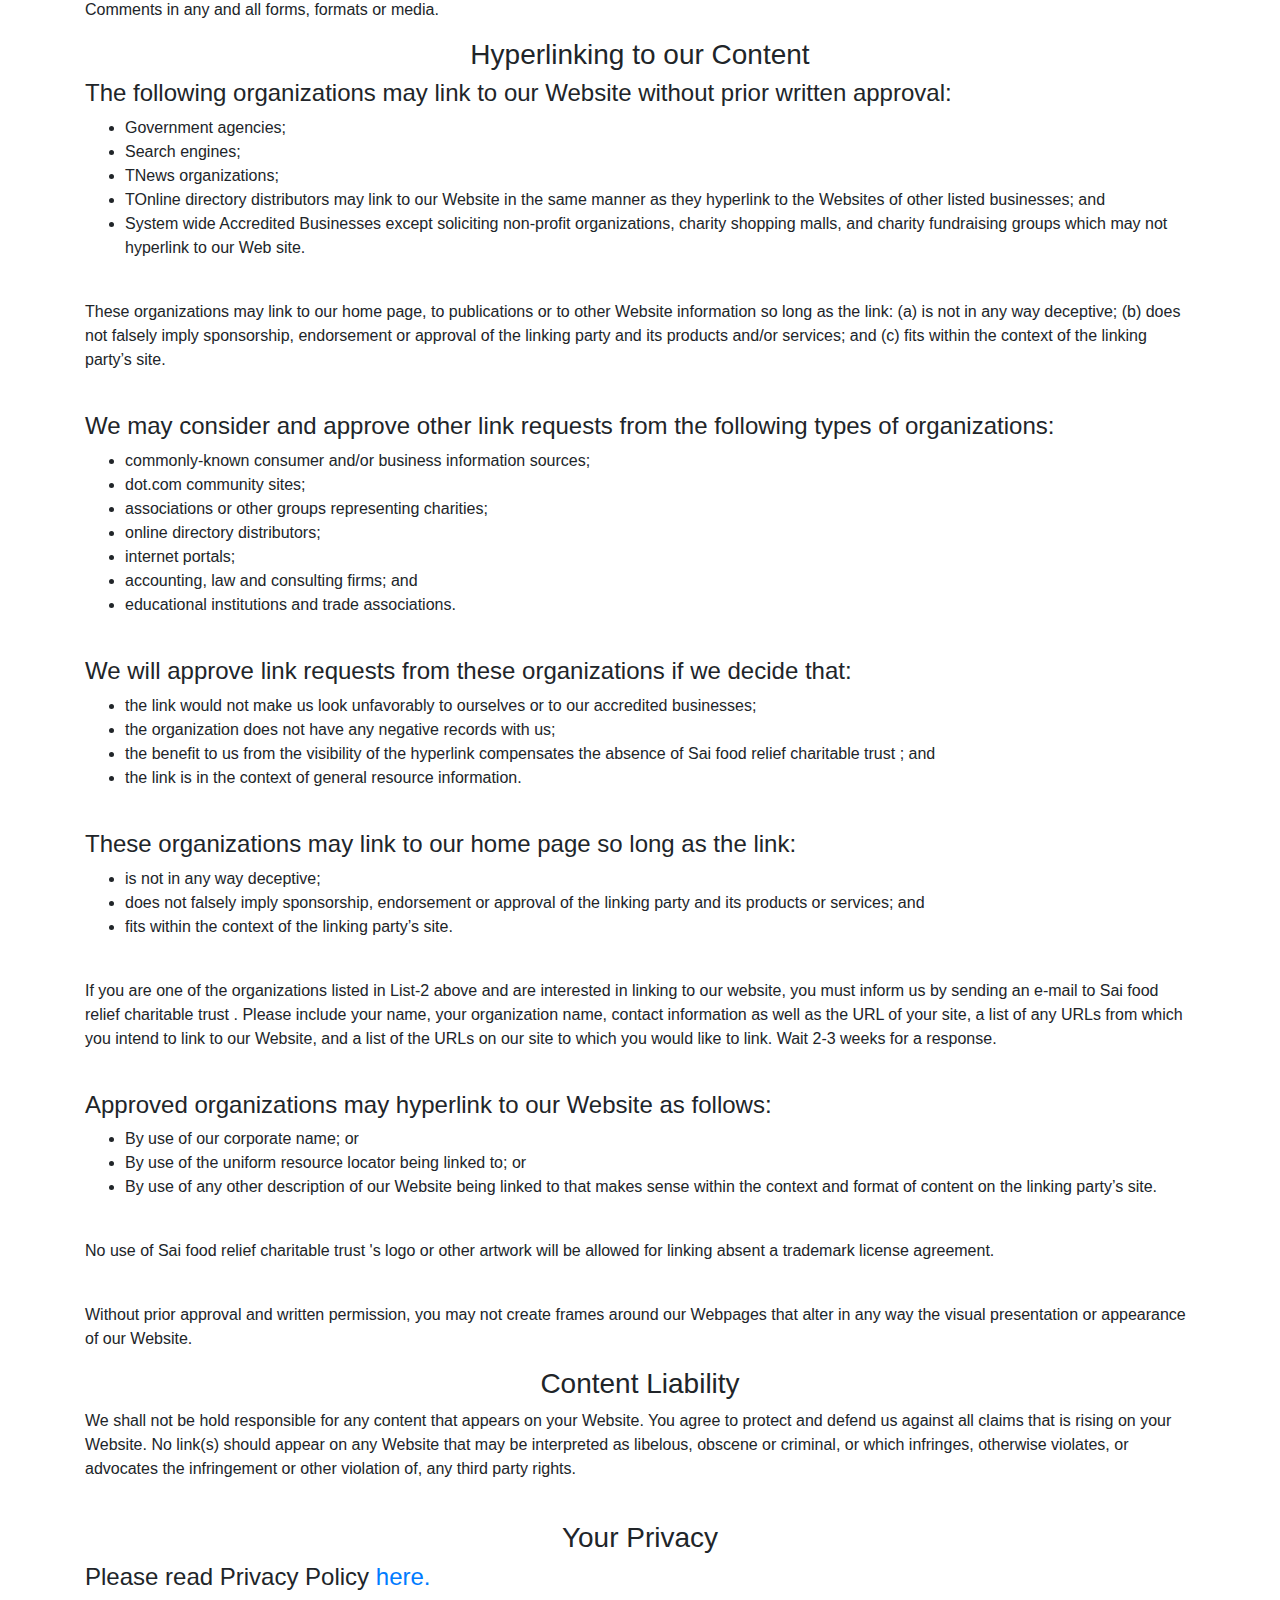
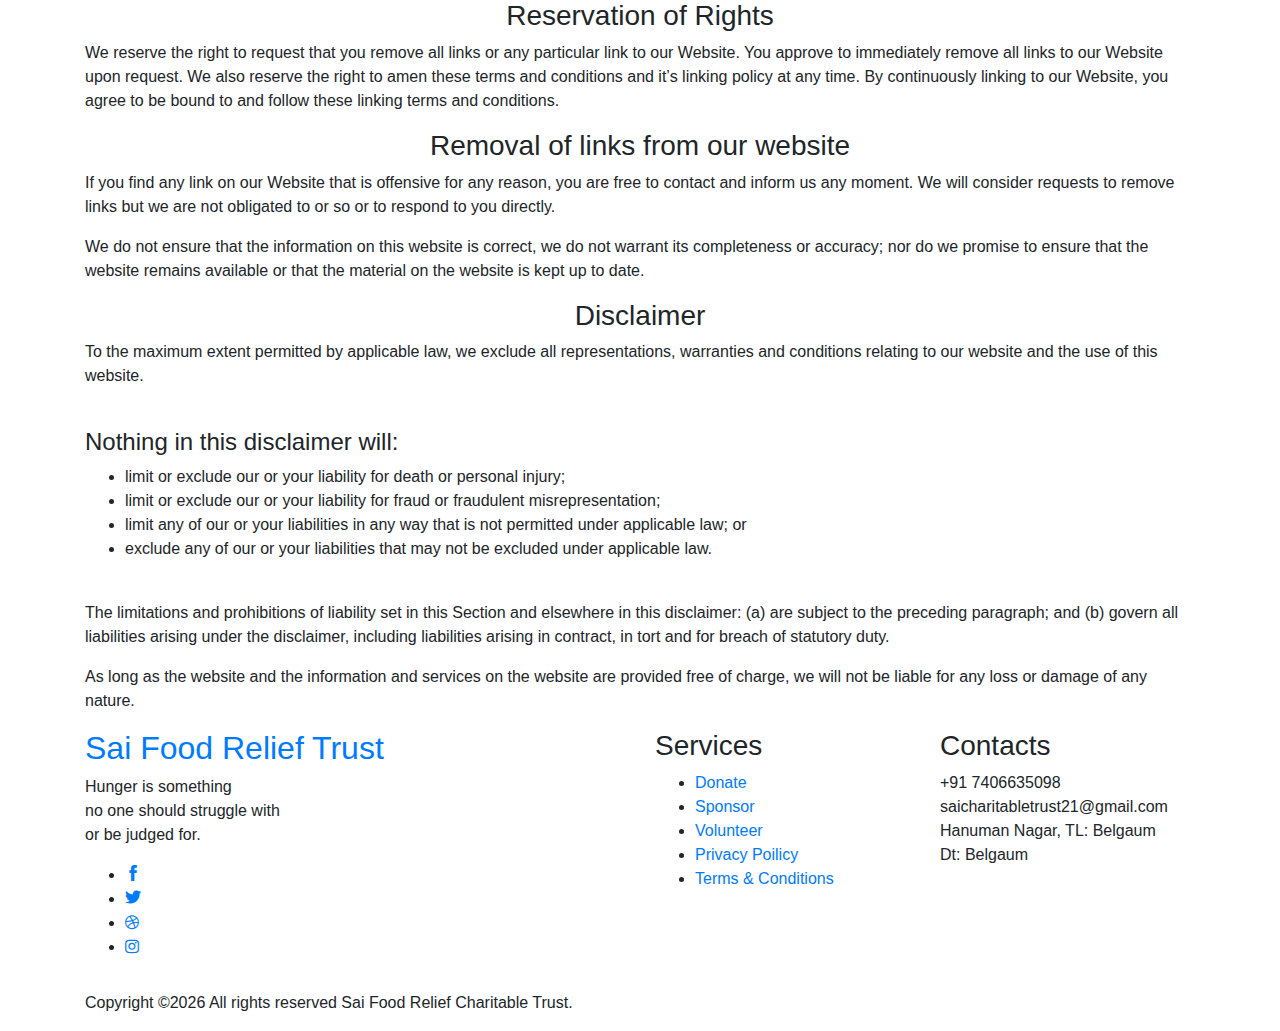
<file: t&c.html>
<!doctype html>
<html class="no-js" lang="zxx">

<head>
    <meta charset="utf-8">
    <meta http-equiv="x-ua-compatible" content="ie=edge">
    <title>Sai Food Relief Trust</title>
    <meta name="description" content="">
    <meta name="viewport" content="width=device-width, initial-scale=1">

    <!-- <link rel="manifest" href="site.webmanifest"> -->
    <link rel="shortcut icon" type="image/x-icon" href="img/favicon.png">
    <!-- Place favicon.ico in the root directory -->

    <!-- CSS here -->
    <link rel="stylesheet" href="css/bootstrap.min.css">
    <link rel="stylesheet" href="css/owl.carousel.min.css">
    <link rel="stylesheet" href="css/magnific-popup.css">
    <link rel="stylesheet" href="css/font-awesome.min.css">
    <link rel="stylesheet" href="css/themify-icons.css">
    <link rel="stylesheet" href="css/nice-select.css">
    <link rel="stylesheet" href="css/flaticon.css">
    <link rel="stylesheet" href="css/gijgo.css">
    <link rel="stylesheet" href="css/animate.css">
    <link rel="stylesheet" href="css/slicknav.css">
    <link rel="stylesheet" href="https://saifoodreliefcharitabletrust.com/css/style.css">
    <!-- <link rel="stylesheet" href="css/responsive.css"> -->
</head>

<body>
    <!--[if lte IE 9]>
            <p class="browserupgrade">You are using an <strong>outdated</strong> browser. Please <a href="https://browsehappy.com/">upgrade your browser</a> to improve your experience and security.</p>
        <![endif]-->


    <!-- header-start -->
    <header>
        <div class="header-area ">
            <div class="header-top_area">
                <div class="container-fluid">
                    <div class="row">
                        <div class="col-xl-6 col-md-12 col-lg-8">
                            <div class="short_contact_list">
                                <ul>
                                    <li><a href="#"> <i class="fa fa-phone"></i> +91 7406635098</a></li>
                                    <li><a href="#"> <i class="fa fa-envelope"></i>saicharitabletrust21@gmail.com</a></li>
                                </ul>
                            </div>
                        </div>
                        <div class="col-xl-6 col-md-6 col-lg-4">
                            <div class="social_media_links d-none d-lg-block">
                                <a href="#">
                                    <!-- Your Facebook page link -->
                                    <i class="fa fa-facebook"></i> 
                                </a>
                                <a href="#">
                                    <!-- Pintrest Link if any -->
                                    <i class="fa fa-pinterest-p"></i>
                                </a>
                                <a href="#">
                                    <!-- Linkedin link if any -->
                                    <i class="fa fa-linkedin"></i>
                                </a>
                                <a href="#">
                                    <!-- Twitter link if any -->
                                    <i class="fa fa-twitter"></i>
                                </a>
                            </div>
                        </div>
                    </div>
                </div>
            </div>
            <div id="sticky-header" class="main-header-area">
                <div class="container-fluid">
                    <div class="row align-items-center">
                        <div class="col-xl-5 col-lg-5">
                            <div class="logo">
                                <a href="index.html">
                                    <h2>Sai Food Relief Charitable Trust</h3>
                                </a>
                            </div>
                        </div>
                        <div class="col-xl-7 col-lg-7">
                            <div class="main-menu">
                                <nav>
                                    <ul id="navigation">
                                        <li><a href="index.html">Home</a></li>
                                        <li><a href="About.html">About</a></li>
                                        <li><a href="contact.html">Contact</a></li>
                                    </ul>
                                </nav>
                                <div class="Appointment">
                                    <div class="book_btn d-none d-lg-block">
                                        <a data-scroll-nav='1' href="#">Donate</a>
                                    </div>
                                </div>
                            </div>
                        </div>
                        <div class="col-12">
                            <div class="mobile_menu d-block d-lg-none"></div>
                        </div>
                    </div>
                </div>
            </div>
        </div>
    </header>
    <!-- header-end -->

    <!-- bradcam_area_start  -->
    <div class="bradcam_area breadcam_bg overlay2 d-flex align-items-center justify-content-center">
        <div class="container">
            <div class="row">
                <div class="col-xl-12">
                    <div class="bradcam_text text-center">
                        <h3>Terms and Conditions</h3>
                    </div>
                </div>
            </div>
        </div>
    </div>
    <!-- bradcam_area_end  -->

    <div class="push"></div>
    
    <div class="terms_area">
        <div class="container">
            <div class="row justify-content-center">
                <div class="col-lg-6">
                    <div class="section_title text-center mb-55">
                        <h3><span>Terms and Conditions</span></h3>
                    </div>
                </div>
            </div>

            <h4>Welcome to Sai food relief charitable trust!</h4>
            
            <p> These terms and conditions outline the rules and regulations for the use of Sai food relief charitable trust 's Website, located at <a href="https://saifoodreliefcharitabletrust.com/index.html" class="home_link">SaiFoodReliefCharitableTrust.com</a>.<br> <br>

            By accessing this website we assume you accept these terms and conditions. Do not continue to use Sai food relief charitable trust if you do not agree to take all of the terms and conditions stated on this page. <br> <br>

            The following terminology applies to these Terms and Conditions, Privacy Statement and Disclaimer Notice and all Agreements: "Client", "You" and "Your" refers to you, the person log on this website and compliant to the Company’s terms and conditions. "The Company", "Ourselves", "We", "Our" and "Us", refers to our Company. "Party", "Parties", or "Us", refers to both the Client and ourselves. All terms refer to the offer, acceptance and consideration of payment necessary to undertake the process of our assistance to the Client in the most appropriate manner for the express purpose of meeting the Client’s needs in respect of provision of the Company’s stated services, in accordance with and subject to, prevailing law of Netherlands. Any use of the above terminology or other words in the singular, plural, capitalization and/or he/she or they, are taken as interchangeable and therefore as referring to same. </p> <br>

        </div>
    </div>

    <div class="push"></div>

    <div class="terms_area">
        <div class="container">
            <div class="row justify-content-center">
                <div class="col-lg-6">
                    <div class="section_title text-center mb-55">
                        <h3><span>Cookies</span></h3>
                    </div>
                </div>
            </div>
            
            <p> We employ the use of cookies. By accessing Sai food relief charitable trust, you agreed to use cookies in agreement with the Sai food relief charitable trust 's Privacy Policy. <br> <br>

            Most interactive websites use cookies to let us retrieve the user’s details for each visit. Cookies are used by our website to enable the functionality of certain areas to make it easier for people visiting our website. Some of our affiliate/advertising partners may also use cookies. <br> <br> </p>

        </div>
    </div>

    <div class="push"></div>

    <div class="terms_area">
        <div class="container">
            <div class="row justify-content-center">
                <div class="col-lg-6">
                    <div class="section_title text-center mb-55">
                        <h3><span>License</span></h3>
                    </div>
                </div>
            </div>

            <p>Unless otherwise stated, Sai food relief charitable trust  and/or its licensors own the intellectual property rights for all material on Sai food relief charitable trust. All intellectual property rights are reserved. You may access this from Sai food relief charitable trust for your own personal use subjected to restrictions set in these terms and conditions.</p>
            <br> 
            <h4>You must not:</h4>

            <ul class="info_items">
                <li>Republish material from Sai food relief charitable trust</li>
                <li>Sell, rent or sub-license material from Sai food relief charitable trust</li>
                <li>Reproduce, duplicate or copy material from Sai food relief charitable trust</li>
                <li>Redistribute content from Sai food relief charitable trust</li>
            </ul>
            <br>
            <p>Parts of this website offer an opportunity for users to post and exchange opinions and information in certain areas of the website. Sai food relief charitable trust  does not filter, edit, publish or review Comments prior to their presence on the website. Comments do not reflect the views and opinions of Sai food relief charitable trust ,its agents and/or affiliates. Comments reflect the views and opinions of the person who post their views and opinions. To the extent permitted by applicable laws, Sai food relief charitable trust  shall not be liable for the Comments or for any liability, damages or expenses caused and/or suffered as a result of any use of and/or posting of and/or appearance of the Comments on this website.</p> <br>

            <p>Sai food relief charitable trust  reserves the right to monitor all Comments and to remove any Comments which can be considered inappropriate, offensive or causes breach of these Terms and Conditions.</p>

            <br> 
            <h4>You warrant and represent that:</h4>

            <ul class="info_items">
                <li>You are entitled to post the Comments on our website and have all necessary licenses and consents to do so;</li>
                <li>The Comments do not invade any intellectual property right, including without limitation copyright, patent or trademark of any third party;</li>
                <li>The Comments do not contain any defamatory, libelous, offensive, indecent or otherwise unlawful material which is an invasion of privacy</li>
                <li>The Comments will not be used to solicit or promote business or custom or present commercial activities or unlawful activity.</li>
            </ul>
            <br>

            <p>You hereby grant Sai food relief charitable trust  a non-exclusive license to use, reproduce, edit and authorize others to use, reproduce and edit any of your Comments in any and all forms, formats or media.</p>

        </div>
    </div>

    <div class="push"></div>

    <div class="terms_area">
        <div class="container">
            <div class="row justify-content-center">
                <div class="col-lg-6">
                    <div class="section_title text-center mb-55">
                        <h3><span>Hyperlinking to our Content</span></h3>
                    </div>
                </div>
            </div>

            <h4>The following organizations may link to our Website without prior written approval:</h4>

            <ul class="info_items">
                <li>Government agencies;</li>
                <li>Search engines;</li>
                <li>TNews organizations;</li>
                <li>TOnline directory distributors may link to our Website in the same manner as they hyperlink to the Websites of other listed businesses; and</li>
                <li>System wide Accredited Businesses except soliciting non-profit organizations, charity shopping malls, and charity fundraising groups which may not hyperlink to our Web site.</li>
            </ul>
            <br>
            
            <p> These organizations may link to our home page, to publications or to other Website information so long as the link: (a) is not in any way deceptive; (b) does not falsely imply sponsorship, endorsement or approval of the linking party and its products and/or services; and (c) fits within the context of the linking party’s site.</p> <br>

            <h4>We may consider and approve other link requests from the following types of organizations:</h4>

            <ul class="info_items">
                <li>commonly-known consumer and/or business information sources;</li>
                <li>dot.com community sites;</li>
                <li>associations or other groups representing charities;</li>
                <li>online directory distributors;</li>
                <li>internet portals;</li>
                <li>accounting, law and consulting firms; and</li>
                <li>educational institutions and trade associations.</li>
            </ul>
            <br>

            <h4>We will approve link requests from these organizations if we decide that: </h4>

            <ul class="info_items">
                <li>the link would not make us look unfavorably to ourselves or to our accredited businesses; </li>
                <li>the organization does not have any negative records with us; </li>
                <li>the benefit to us from the visibility of the hyperlink compensates the absence of Sai food relief charitable trust ; and </li>
                <li>the link is in the context of general resource information.</li>
            </ul>
            <br>

            <h4>These organizations may link to our home page so long as the link: </h4>

            <ul class="info_items">
                <li>is not in any way deceptive; </li>
                <li>does not falsely imply sponsorship, endorsement or approval of the linking party and its products or services; and </li>
                <li>fits within the context of the linking party’s site. </li>
            </ul>
            <br>

            <p>If you are one of the organizations listed in List-2 above and are interested in linking to our website, you must inform us by sending an e-mail to Sai food relief charitable trust . Please include your name, your organization name, contact information as well as the URL of your site, a list of any URLs from which you intend to link to our Website, and a list of the URLs on our site to which you would like to link. Wait 2-3 weeks for a response.</p> <br>

            <h4>Approved organizations may hyperlink to our Website as follows: </h4>

            <ul class="info_items">
                <li>By use of our corporate name; or </li>
                <li>By use of the uniform resource locator being linked to; or </li>
                <li>By use of any other description of our Website being linked to that makes sense within the context and format of content on the linking party’s site.</li>
            </ul>
            <br>

            <p>No use of Sai food relief charitable trust 's logo or other artwork will be allowed for linking absent a trademark license agreement.</p> <br>

            <p>Without prior approval and written permission, you may not create frames around our Webpages that alter in any way the visual presentation or appearance of our Website.</p>

        </div>
    </div>

    <div class="push"></div>

    <div class="terms_area">
        <div class="container">
            <div class="row justify-content-center">
                <div class="col-lg-6">
                    <div class="section_title text-center mb-55">
                        <h3><span>Content Liability</span></h3>
                    </div>
                </div>
            </div>
            
            <p> We shall not be hold responsible for any content that appears on your Website. You agree to protect and defend us against all claims that is rising on your Website. No link(s) should appear on any Website that may be interpreted as libelous, obscene or criminal, or which infringes, otherwise violates, or advocates the infringement or other violation of, any third party rights. <br> <br></p>

        </div>
    </div>

    <div class="push"></div>

    <div class="terms_area privacy_link">
        <div class="container">
            <div class="row justify-content-center">
                <div class="col-lg-6">
                    <div class="section_title text-center mb-55">
                        <h3><span>Your Privacy</span></h3>
                    </div>
                </div>
            </div>
            
            <h4> Please read Privacy Policy <a href="privacypolicy.html"> here. </a></h4>

        </div>
    </div>

    <div class="push"></div>

    <div class="terms_area">
        <div class="container">
            <div class="row justify-content-center">
                <div class="col-lg-6">
                    <div class="section_title text-center mb-55">
                        <h3><span>Reservation of Rights</span></h3>
                    </div>
                </div>
            </div>
            
            <p> We reserve the right to request that you remove all links or any particular link to our Website. You approve to immediately remove all links to our Website upon request. We also reserve the right to amen these terms and conditions and it’s linking policy at any time. By continuously linking to our Website, you agree to be bound to and follow these linking terms and conditions. <br></p>

        </div>
    </div>

    <div class="push"></div>

    <div class="terms_area">
        <div class="container">
            <div class="row justify-content-center">
                <div class="col-lg-6">
                    <div class="section_title text-center mb-55">
                        <h3><span>Removal of links from our website</span></h3>
                    </div>
                </div>
            </div>
            
            <p> If you find any link on our Website that is offensive for any reason, you are free to contact and inform us any moment. We will consider requests to remove links but we are not obligated to or so or to respond to you directly.<br></p>

            <p>We do not ensure that the information on this website is correct, we do not warrant its completeness or accuracy; nor do we promise to ensure that the website remains available or that the material on the website is kept up to date.</p>

        </div>
    </div>

    <div class="push"></div>

    <div class="terms_area">
        <div class="container">
            <div class="row justify-content-center">
                <div class="col-lg-6">
                    <div class="section_title text-center mb-55">
                        <h3><span>Disclaimer</span></h3>
                    </div>
                </div>
            </div>

            <p>To the maximum extent permitted by applicable law, we exclude all representations, warranties and conditions relating to our website and the use of this website.</p> <br>

            <h4>Nothing in this disclaimer will:</h4>

            <ul class="info_items">
                <li>limit or exclude our or your liability for death or personal injury; </li>
                <li>limit or exclude our or your liability for fraud or fraudulent misrepresentation;</li>
                <li>limit any of our or your liabilities in any way that is not permitted under applicable law; or</li>
                <li>exclude any of our or your liabilities that may not be excluded under applicable law.</li>
            </ul>
            <br>
            
            <p> The limitations and prohibitions of liability set in this Section and elsewhere in this disclaimer: (a) are subject to the preceding paragraph; and (b) govern all liabilities arising under the disclaimer, including liabilities arising in contract, in tort and for breach of statutory duty.<br></p>

            <p>As long as the website and the information and services on the website are provided free of charge, we will not be liable for any loss or damage of any nature.</p>

        </div>
    </div>

    <div class="push"></div>

    <!-- footer_start  -->
    <footer class="footer">
        <div class="footer_top">
            <div class="container">
                <div class="row">
                    <div class="col-xl-6 col-md-6 col-lg-6 ">
                        <div class="footer_widget">
                            <div class="footer_logo">
                                <a href="#">
                                    <h2>Sai Food Relief Trust</h2>
                                </a>
                            </div>
                            <p class="address_text">Hunger is something <br> no one should struggle with <br> or be judged for.
                            </p>
                            <div class="socail_links">
                                <ul>
                                    <li>
                                        <a href="#">
                                            <i class="ti-facebook"></i>
                                        </a>
                                    </li>
                                    <li>
                                        <a href="#">
                                            <i class="ti-twitter-alt"></i>
                                        </a>
                                    </li>
                                    <li>
                                        <a href="#">
                                            <i class="fa fa-dribbble"></i>
                                        </a>
                                    </li>
                                    <li>
                                        <a href="#">
                                            <i class="fa fa-instagram"></i>
                                        </a>
                                    </li>
                                </ul>
                            </div>

                        </div>
                    </div>
                    <div class="col-xl-3 col-md-6 col-lg-3">
                        <div class="footer_widget">
                            <h3 class="footer_title">
                                Services
                            </h3>
                            <ul class="links">
                                <li><a href="#">Donate</a></li>
                                <li><a href="#">Sponsor</a></li>
                                <li><a href="contact.html">Volunteer</a></li>
                                <li><a href="privacypolicy.html">Privacy Poilicy</a></li>
                                <li><a href="t&c.html">Terms & Conditions</a></li>
                            </ul>
                        </div>
                    </div>
                    <div class="col-xl-3 col-md-6 col-lg-3">
                        <div class="footer_widget">
                            <h3 class="footer_title">
                                Contacts
                            </h3>
                            <div class="contacts">
                                <p>+91 7406635098 <br>
                                    saicharitabletrust21@gmail.com <br>
                                    Hanuman Nagar, TL: Belgaum <br> 
                                    Dt: Belgaum
                                </p>
                            </div>
                        </div>
                    </div>
                </div>
            </div>
        </div>
        <div class="copy-right_text">
            <div class="container">
                <div class="row">
                    <div class="bordered_1px "></div>
                    <div class="col-xl-12">
                        <p class="copy_right text-center">
                            <p>
                                Copyright &copy;<script>document.write(new Date().getFullYear());</script> All rights reserved Sai Food Relief Charitable Trust.
                            </p>
                        </p>
                    </div>
                </div>
            </div>
        </div>
    </footer>
    <!-- footer_end  -->

    <!-- link that opens popup -->

    <!-- JS here -->
    <script src="js/vendor/modernizr-3.5.0.min.js"></script>
    <script src="js/vendor/jquery-1.12.4.min.js"></script>
    <script src="js/popper.min.js"></script>
    <script src="js/bootstrap.min.js"></script>
    <script src="js/owl.carousel.min.js"></script>
    <script src="js/isotope.pkgd.min.js"></script>
    <script src="js/ajax-form.js"></script>
    <script src="js/waypoints.min.js"></script>
    <script src="js/jquery.counterup.min.js"></script>
    <script src="js/imagesloaded.pkgd.min.js"></script>
    <script src="js/scrollIt.js"></script>
    <script src="js/jquery.scrollUp.min.js"></script>
    <script src="js/wow.min.js"></script>
    <script src="js/nice-select.min.js"></script>
    <script src="js/jquery.slicknav.min.js"></script>
    <script src="js/jquery.magnific-popup.min.js"></script>
    <script src="js/plugins.js"></script>
    <script src="js/gijgo.min.js"></script>
    <!--contact js-->
    <script src="js/contact.js"></script>
    <script src="js/jquery.ajaxchimp.min.js"></script>
    <script src="js/jquery.form.js"></script>
    <script src="js/jquery.validate.min.js"></script>
    <script src="js/mail-script.js"></script>
    <script src="http://malsup.github.com/jquery.form.js"></script>

    <script src="js/main.js"></script>
</body>

</html>
</file>
<file: css/themify-icons.css>
@font-face {
	font-family: 'themify';
	src:url('../fonts/themify.eot?-fvbane');
	src:url('../fonts/themify.eot?#iefix-fvbane') format('embedded-opentype'),
		url('../fonts/themify.woff?-fvbane') format('woff'),
		url('../fonts/themify.ttf?-fvbane') format('truetype'),
		url('../fonts/themify.svg?-fvbane#themify') format('svg');
	font-weight: normal;
	font-style: normal;
}

[class^="ti-"], [class*=" ti-"] {
	font-family: 'themify';
	/* speak: none; */
	font-style: normal;
	font-weight: normal;
	font-variant: normal;
	text-transform: none;
	line-height: 1;

	/* Better Font Rendering =========== */
	-webkit-font-smoothing: antialiased;
	-moz-osx-font-smoothing: grayscale;
}

.ti-wand:before {
	content: "\e600";
}
.ti-volume:before {
	content: "\e601";
}
.ti-user:before {
	content: "\e602";
}
.ti-unlock:before {
	content: "\e603";
}
.ti-unlink:before {
	content: "\e604";
}
.ti-trash:before {
	content: "\e605";
}
.ti-thought:before {
	content: "\e606";
}
.ti-target:before {
	content: "\e607";
}
.ti-tag:before {
	content: "\e608";
}
.ti-tablet:before {
	content: "\e609";
}
.ti-star:before {
	content: "\e60a";
}
.ti-spray:before {
	content: "\e60b";
}
.ti-signal:before {
	content: "\e60c";
}
.ti-shopping-cart:before {
	content: "\e60d";
}
.ti-shopping-cart-full:before {
	content: "\e60e";
}
.ti-settings:before {
	content: "\e60f";
}
.ti-search:before {
	content: "\e610";
}
.ti-zoom-in:before {
	content: "\e611";
}
.ti-zoom-out:before {
	content: "\e612";
}
.ti-cut:before {
	content: "\e613";
}
.ti-ruler:before {
	content: "\e614";
}
.ti-ruler-pencil:before {
	content: "\e615";
}
.ti-ruler-alt:before {
	content: "\e616";
}
.ti-bookmark:before {
	content: "\e617";
}
.ti-bookmark-alt:before {
	content: "\e618";
}
.ti-reload:before {
	content: "\e619";
}
.ti-plus:before {
	content: "\e61a";
}
.ti-pin:before {
	content: "\e61b";
}
.ti-pencil:before {
	content: "\e61c";
}
.ti-pencil-alt:before {
	content: "\e61d";
}
.ti-paint-roller:before {
	content: "\e61e";
}
.ti-paint-bucket:before {
	content: "\e61f";
}
.ti-na:before {
	content: "\e620";
}
.ti-mobile:before {
	content: "\e621";
}
.ti-minus:before {
	content: "\e622";
}
.ti-medall:before {
	content: "\e623";
}
.ti-medall-alt:before {
	content: "\e624";
}
.ti-marker:before {
	content: "\e625";
}
.ti-marker-alt:before {
	content: "\e626";
}
.ti-arrow-up:before {
	content: "\e627";
}
.ti-arrow-right:before {
	content: "\e628";
}
.ti-arrow-left:before {
	content: "\e629";
}
.ti-arrow-down:before {
	content: "\e62a";
}
.ti-lock:before {
	content: "\e62b";
}
.ti-location-arrow:before {
	content: "\e62c";
}
.ti-link:before {
	content: "\e62d";
}
.ti-layout:before {
	content: "\e62e";
}
.ti-layers:before {
	content: "\e62f";
}
.ti-layers-alt:before {
	content: "\e630";
}
.ti-key:before {
	content: "\e631";
}
.ti-import:before {
	content: "\e632";
}
.ti-image:before {
	content: "\e633";
}
.ti-heart:before {
	content: "\e634";
}
.ti-heart-broken:before {
	content: "\e635";
}
.ti-hand-stop:before {
	content: "\e636";
}
.ti-hand-open:before {
	content: "\e637";
}
.ti-hand-drag:before {
	content: "\e638";
}
.ti-folder:before {
	content: "\e639";
}
.ti-flag:before {
	content: "\e63a";
}
.ti-flag-alt:before {
	content: "\e63b";
}
.ti-flag-alt-2:before {
	content: "\e63c";
}
.ti-eye:before {
	content: "\e63d";
}
.ti-export:before {
	content: "\e63e";
}
.ti-exchange-vertical:before {
	content: "\e63f";
}
.ti-desktop:before {
	content: "\e640";
}
.ti-cup:before {
	content: "\e641";
}
.ti-crown:before {
	content: "\e642";
}
.ti-comments:before {
	content: "\e643";
}
.ti-comment:before {
	content: "\e644";
}
.ti-comment-alt:before {
	content: "\e645";
}
.ti-close:before {
	content: "\e646";
}
.ti-clip:before {
	content: "\e647";
}
.ti-angle-up:before {
	content: "\e648";
}
.ti-angle-right:before {
	content: "\e649";
}
.ti-angle-left:before {
	content: "\e64a";
}
.ti-angle-down:before {
	content: "\e64b";
}
.ti-check:before {
	content: "\e64c";
}
.ti-check-box:before {
	content: "\e64d";
}
.ti-camera:before {
	content: "\e64e";
}
.ti-announcement:before {
	content: "\e64f";
}
.ti-brush:before {
	content: "\e650";
}
.ti-briefcase:before {
	content: "\e651";
}
.ti-bolt:before {
	content: "\e652";
}
.ti-bolt-alt:before {
	content: "\e653";
}
.ti-blackboard:before {
	content: "\e654";
}
.ti-bag:before {
	content: "\e655";
}
.ti-move:before {
	content: "\e656";
}
.ti-arrows-vertical:before {
	content: "\e657";
}
.ti-arrows-horizontal:before {
	content: "\e658";
}
.ti-fullscreen:before {
	content: "\e659";
}
.ti-arrow-top-right:before {
	content: "\e65a";
}
.ti-arrow-top-left:before {
	content: "\e65b";
}
.ti-arrow-circle-up:before {
	content: "\e65c";
}
.ti-arrow-circle-right:before {
	content: "\e65d";
}
.ti-arrow-circle-left:before {
	content: "\e65e";
}
.ti-arrow-circle-down:before {
	content: "\e65f";
}
.ti-angle-double-up:before {
	content: "\e660";
}
.ti-angle-double-right:before {
	content: "\e661";
}
.ti-angle-double-left:before {
	content: "\e662";
}
.ti-angle-double-down:before {
	content: "\e663";
}
.ti-zip:before {
	content: "\e664";
}
.ti-world:before {
	content: "\e665";
}
.ti-wheelchair:before {
	content: "\e666";
}
.ti-view-list:before {
	content: "\e667";
}
.ti-view-list-alt:before {
	content: "\e668";
}
.ti-view-grid:before {
	content: "\e669";
}
.ti-uppercase:before {
	content: "\e66a";
}
.ti-upload:before {
	content: "\e66b";
}
.ti-underline:before {
	content: "\e66c";
}
.ti-truck:before {
	content: "\e66d";
}
.ti-timer:before {
	content: "\e66e";
}
.ti-ticket:before {
	content: "\e66f";
}
.ti-thumb-up:before {
	content: "\e670";
}
.ti-thumb-down:before {
	content: "\e671";
}
.ti-text:before {
	content: "\e672";
}
.ti-stats-up:before {
	content: "\e673";
}
.ti-stats-down:before {
	content: "\e674";
}
.ti-split-v:before {
	content: "\e675";
}
.ti-split-h:before {
	content: "\e676";
}
.ti-smallcap:before {
	content: "\e677";
}
.ti-shine:before {
	content: "\e678";
}
.ti-shift-right:before {
	content: "\e679";
}
.ti-shift-left:before {
	content: "\e67a";
}
.ti-shield:before {
	content: "\e67b";
}
.ti-notepad:before {
	content: "\e67c";
}
.ti-server:before {
	content: "\e67d";
}
.ti-quote-right:before {
	content: "\e67e";
}
.ti-quote-left:before {
	content: "\e67f";
}
.ti-pulse:before {
	content: "\e680";
}
.ti-printer:before {
	content: "\e681";
}
.ti-power-off:before {
	content: "\e682";
}
.ti-plug:before {
	content: "\e683";
}
.ti-pie-chart:before {
	content: "\e684";
}
.ti-paragraph:before {
	content: "\e685";
}
.ti-panel:before {
	content: "\e686";
}
.ti-package:before {
	content: "\e687";
}
.ti-music:before {
	content: "\e688";
}
.ti-music-alt:before {
	content: "\e689";
}
.ti-mouse:before {
	content: "\e68a";
}
.ti-mouse-alt:before {
	content: "\e68b";
}
.ti-money:before {
	content: "\e68c";
}
.ti-microphone:before {
	content: "\e68d";
}
.ti-menu:before {
	content: "\e68e";
}
.ti-menu-alt:before {
	content: "\e68f";
}
.ti-map:before {
	content: "\e690";
}
.ti-map-alt:before {
	content: "\e691";
}
.ti-loop:before {
	content: "\e692";
}
.ti-location-pin:before {
	content: "\e693";
}
.ti-list:before {
	content: "\e694";
}
.ti-light-bulb:before {
	content: "\e695";
}
.ti-Italic:before {
	content: "\e696";
}
.ti-info:before {
	content: "\e697";
}
.ti-infinite:before {
	content: "\e698";
}
.ti-id-badge:before {
	content: "\e699";
}
.ti-hummer:before {
	content: "\e69a";
}
.ti-home:before {
	content: "\e69b";
}
.ti-help:before {
	content: "\e69c";
}
.ti-headphone:before {
	content: "\e69d";
}
.ti-harddrives:before {
	content: "\e69e";
}
.ti-harddrive:before {
	content: "\e69f";
}
.ti-gift:before {
	content: "\e6a0";
}
.ti-game:before {
	content: "\e6a1";
}
.ti-filter:before {
	content: "\e6a2";
}
.ti-files:before {
	content: "\e6a3";
}
.ti-file:before {
	content: "\e6a4";
}
.ti-eraser:before {
	content: "\e6a5";
}
.ti-envelope:before {
	content: "\e6a6";
}
.ti-download:before {
	content: "\e6a7";
}
.ti-direction:before {
	content: "\e6a8";
}
.ti-direction-alt:before {
	content: "\e6a9";
}
.ti-dashboard:before {
	content: "\e6aa";
}
.ti-control-stop:before {
	content: "\e6ab";
}
.ti-control-shuffle:before {
	content: "\e6ac";
}
.ti-control-play:before {
	content: "\e6ad";
}
.ti-control-pause:before {
	content: "\e6ae";
}
.ti-control-forward:before {
	content: "\e6af";
}
.ti-control-backward:before {
	content: "\e6b0";
}
.ti-cloud:before {
	content: "\e6b1";
}
.ti-cloud-up:before {
	content: "\e6b2";
}
.ti-cloud-down:before {
	content: "\e6b3";
}
.ti-clipboard:before {
	content: "\e6b4";
}
.ti-car:before {
	content: "\e6b5";
}
.ti-calendar:before {
	content: "\e6b6";
}
.ti-book:before {
	content: "\e6b7";
}
.ti-bell:before {
	content: "\e6b8";
}
.ti-basketball:before {
	content: "\e6b9";
}
.ti-bar-chart:before {
	content: "\e6ba";
}
.ti-bar-chart-alt:before {
	content: "\e6bb";
}
.ti-back-right:before {
	content: "\e6bc";
}
.ti-back-left:before {
	content: "\e6bd";
}
.ti-arrows-corner:before {
	content: "\e6be";
}
.ti-archive:before {
	content: "\e6bf";
}
.ti-anchor:before {
	content: "\e6c0";
}
.ti-align-right:before {
	content: "\e6c1";
}
.ti-align-left:before {
	content: "\e6c2";
}
.ti-align-justify:before {
	content: "\e6c3";
}
.ti-align-center:before {
	content: "\e6c4";
}
.ti-alert:before {
	content: "\e6c5";
}
.ti-alarm-clock:before {
	content: "\e6c6";
}
.ti-agenda:before {
	content: "\e6c7";
}
.ti-write:before {
	content: "\e6c8";
}
.ti-window:before {
	content: "\e6c9";
}
.ti-widgetized:before {
	content: "\e6ca";
}
.ti-widget:before {
	content: "\e6cb";
}
.ti-widget-alt:before {
	content: "\e6cc";
}
.ti-wallet:before {
	content: "\e6cd";
}
.ti-video-clapper:before {
	content: "\e6ce";
}
.ti-video-camera:before {
	content: "\e6cf";
}
.ti-vector:before {
	content: "\e6d0";
}
.ti-themify-logo:before {
	content: "\e6d1";
}
.ti-themify-favicon:before {
	content: "\e6d2";
}
.ti-themify-favicon-alt:before {
	content: "\e6d3";
}
.ti-support:before {
	content: "\e6d4";
}
.ti-stamp:before {
	content: "\e6d5";
}
.ti-split-v-alt:before {
	content: "\e6d6";
}
.ti-slice:before {
	content: "\e6d7";
}
.ti-shortcode:before {
	content: "\e6d8";
}
.ti-shift-right-alt:before {
	content: "\e6d9";
}
.ti-shift-left-alt:before {
	content: "\e6da";
}
.ti-ruler-alt-2:before {
	content: "\e6db";
}
.ti-receipt:before {
	content: "\e6dc";
}
.ti-pin2:before {
	content: "\e6dd";
}
.ti-pin-alt:before {
	content: "\e6de";
}
.ti-pencil-alt2:before {
	content: "\e6df";
}
.ti-palette:before {
	content: "\e6e0";
}
.ti-more:before {
	content: "\e6e1";
}
.ti-more-alt:before {
	content: "\e6e2";
}
.ti-microphone-alt:before {
	content: "\e6e3";
}
.ti-magnet:before {
	content: "\e6e4";
}
.ti-line-double:before {
	content: "\e6e5";
}
.ti-line-dotted:before {
	content: "\e6e6";
}
.ti-line-dashed:before {
	content: "\e6e7";
}
.ti-layout-width-full:before {
	content: "\e6e8";
}
.ti-layout-width-default:before {
	content: "\e6e9";
}
.ti-layout-width-default-alt:before {
	content: "\e6ea";
}
.ti-layout-tab:before {
	content: "\e6eb";
}
.ti-layout-tab-window:before {
	content: "\e6ec";
}
.ti-layout-tab-v:before {
	content: "\e6ed";
}
.ti-layout-tab-min:before {
	content: "\e6ee";
}
.ti-layout-slider:before {
	content: "\e6ef";
}
.ti-layout-slider-alt:before {
	content: "\e6f0";
}
.ti-layout-sidebar-right:before {
	content: "\e6f1";
}
.ti-layout-sidebar-none:before {
	content: "\e6f2";
}
.ti-layout-sidebar-left:before {
	content: "\e6f3";
}
.ti-layout-placeholder:before {
	content: "\e6f4";
}
.ti-layout-menu:before {
	content: "\e6f5";
}
.ti-layout-menu-v:before {
	content: "\e6f6";
}
.ti-layout-menu-separated:before {
	content: "\e6f7";
}
.ti-layout-menu-full:before {
	content: "\e6f8";
}
.ti-layout-media-right-alt:before {
	content: "\e6f9";
}
.ti-layout-media-right:before {
	content: "\e6fa";
}
.ti-layout-media-overlay:before {
	content: "\e6fb";
}
.ti-layout-media-overlay-alt:before {
	content: "\e6fc";
}
.ti-layout-media-overlay-alt-2:before {
	content: "\e6fd";
}
.ti-layout-media-left-alt:before {
	content: "\e6fe";
}
.ti-layout-media-left:before {
	content: "\e6ff";
}
.ti-layout-media-center-alt:before {
	content: "\e700";
}
.ti-layout-media-center:before {
	content: "\e701";
}
.ti-layout-list-thumb:before {
	content: "\e702";
}
.ti-layout-list-thumb-alt:before {
	content: "\e703";
}
.ti-layout-list-post:before {
	content: "\e704";
}
.ti-layout-list-large-image:before {
	content: "\e705";
}
.ti-layout-line-solid:before {
	content: "\e706";
}
.ti-layout-grid4:before {
	content: "\e707";
}
.ti-layout-grid3:before {
	content: "\e708";
}
.ti-layout-grid2:before {
	content: "\e709";
}
.ti-layout-grid2-thumb:before {
	content: "\e70a";
}
.ti-layout-cta-right:before {
	content: "\e70b";
}
.ti-layout-cta-left:before {
	content: "\e70c";
}
.ti-layout-cta-center:before {
	content: "\e70d";
}
.ti-layout-cta-btn-right:before {
	content: "\e70e";
}
.ti-layout-cta-btn-left:before {
	content: "\e70f";
}
.ti-layout-column4:before {
	content: "\e710";
}
.ti-layout-column3:before {
	content: "\e711";
}
.ti-layout-column2:before {
	content: "\e712";
}
.ti-layout-accordion-separated:before {
	content: "\e713";
}
.ti-layout-accordion-merged:before {
	content: "\e714";
}
.ti-layout-accordion-list:before {
	content: "\e715";
}
.ti-ink-pen:before {
	content: "\e716";
}
.ti-info-alt:before {
	content: "\e717";
}
.ti-help-alt:before {
	content: "\e718";
}
.ti-headphone-alt:before {
	content: "\e719";
}
.ti-hand-point-up:before {
	content: "\e71a";
}
.ti-hand-point-right:before {
	content: "\e71b";
}
.ti-hand-point-left:before {
	content: "\e71c";
}
.ti-hand-point-down:before {
	content: "\e71d";
}
.ti-gallery:before {
	content: "\e71e";
}
.ti-face-smile:before {
	content: "\e71f";
}
.ti-face-sad:before {
	content: "\e720";
}
.ti-credit-card:before {
	content: "\e721";
}
.ti-control-skip-forward:before {
	content: "\e722";
}
.ti-control-skip-backward:before {
	content: "\e723";
}
.ti-control-record:before {
	content: "\e724";
}
.ti-control-eject:before {
	content: "\e725";
}
.ti-comments-smiley:before {
	content: "\e726";
}
.ti-brush-alt:before {
	content: "\e727";
}
.ti-youtube:before {
	content: "\e728";
}
.ti-vimeo:before {
	content: "\e729";
}
.ti-twitter:before {
	content: "\e72a";
}
.ti-time:before {
	content: "\e72b";
}
.ti-tumblr:before {
	content: "\e72c";
}
.ti-skype:before {
	content: "\e72d";
}
.ti-share:before {
	content: "\e72e";
}
.ti-share-alt:before {
	content: "\e72f";
}
.ti-rocket:before {
	content: "\e730";
}
.ti-pinterest:before {
	content: "\e731";
}
.ti-new-window:before {
	content: "\e732";
}
.ti-microsoft:before {
	content: "\e733";
}
.ti-list-ol:before {
	content: "\e734";
}
.ti-linkedin:before {
	content: "\e735";
}
.ti-layout-sidebar-2:before {
	content: "\e736";
}
.ti-layout-grid4-alt:before {
	content: "\e737";
}
.ti-layout-grid3-alt:before {
	content: "\e738";
}
.ti-layout-grid2-alt:before {
	content: "\e739";
}
.ti-layout-column4-alt:before {
	content: "\e73a";
}
.ti-layout-column3-alt:before {
	content: "\e73b";
}
.ti-layout-column2-alt:before {
	content: "\e73c";
}
.ti-instagram:before {
	content: "\e73d";
}
.ti-google:before {
	content: "\e73e";
}
.ti-github:before {
	content: "\e73f";
}
.ti-flickr:before {
	content: "\e740";
}
.ti-facebook:before {
	content: "\e741";
}
.ti-dropbox:before {
	content: "\e742";
}
.ti-dribbble:before {
	content: "\e743";
}
.ti-apple:before {
	content: "\e744";
}
.ti-android:before {
	content: "\e745";
}
.ti-save:before {
	content: "\e746";
}
.ti-save-alt:before {
	content: "\e747";
}
.ti-yahoo:before {
	content: "\e748";
}
.ti-wordpress:before {
	content: "\e749";
}
.ti-vimeo-alt:before {
	content: "\e74a";
}
.ti-twitter-alt:before {
	content: "\e74b";
}
.ti-tumblr-alt:before {
	content: "\e74c";
}
.ti-trello:before {
	content: "\e74d";
}
.ti-stack-overflow:before {
	content: "\e74e";
}
.ti-soundcloud:before {
	content: "\e74f";
}
.ti-sharethis:before {
	content: "\e750";
}
.ti-sharethis-alt:before {
	content: "\e751";
}
.ti-reddit:before {
	content: "\e752";
}
.ti-pinterest-alt:before {
	content: "\e753";
}
.ti-microsoft-alt:before {
	content: "\e754";
}
.ti-linux:before {
	content: "\e755";
}
.ti-jsfiddle:before {
	content: "\e756";
}
.ti-joomla:before {
	content: "\e757";
}
.ti-html5:before {
	content: "\e758";
}
.ti-flickr-alt:before {
	content: "\e759";
}
.ti-email:before {
	content: "\e75a";
}
.ti-drupal:before {
	content: "\e75b";
}
.ti-dropbox-alt:before {
	content: "\e75c";
}
.ti-css3:before {
	content: "\e75d";
}
.ti-rss:before {
	content: "\e75e";
}
.ti-rss-alt:before {
	content: "\e75f";
}
</file>
<file: css/nice-select.css>
.nice-select {
  -webkit-tap-highlight-color: transparent;
  background-color: #fff;
  border-radius: 5px;
  border: solid 1px #e8e8e8;
  box-sizing: border-box;
  clear: both;
  cursor: pointer;
  display: block;
  float: left;
  font-family: inherit;
  font-size: 14px;
  font-weight: normal;
  height: 42px;
  line-height: 40px;
  outline: none;
  padding-left: 18px;
  padding-right: 30px;
  position: relative;
  text-align: left !important;
  -webkit-transition: all 0.2s ease-in-out;
  transition: all 0.2s ease-in-out;
  -webkit-user-select: none;
     -moz-user-select: none;
      -ms-user-select: none;
          user-select: none;
  white-space: nowrap;
  width: auto; }
  .nice-select:hover {
    border-color: #dbdbdb; }
  .nice-select:active, .nice-select.open, .nice-select:focus {
    border-color: #999; }


  .nice-select.disabled {
    border-color: #ededed;
    color: #999;
    pointer-events: none; }
    .nice-select.disabled:after {
      border-color: #cccccc; }
  .nice-select.wide {
    width: 100%; }
    .nice-select.wide .list {
      left: 0 !important;
      right: 0 !important; }
  .nice-select.right {
    float: right; }
    .nice-select.right .list {
      left: auto;
      right: 0; }
  .nice-select.small {
    font-size: 12px;
    height: 36px;
    line-height: 34px; }
    .nice-select.small:after {
      height: 4px;
      width: 4px; }
    .nice-select.small .option {
      line-height: 34px;
      min-height: 34px; }
  .nice-select .list {
    background-color: #fff;
    border-radius: 5px;
    box-shadow: 0 0 0 1px rgba(68, 68, 68, 0.11);
    box-sizing: border-box;
    margin-top: 4px;
    opacity: 0;
    overflow: hidden;
    padding: 0;
    pointer-events: none;
    position: absolute;
    top: 100%;
    left: 0;
    -webkit-transform-origin: 50% 0;
        -ms-transform-origin: 50% 0;
            transform-origin: 50% 0;
    -webkit-transform: scale(0.75) translateY(-21px);
        -ms-transform: scale(0.75) translateY(-21px);
            transform: scale(0.75) translateY(-21px);
    -webkit-transition: all 0.2s cubic-bezier(0.5, 0, 0, 1.25), opacity 0.15s ease-out;
    transition: all 0.2s cubic-bezier(0.5, 0, 0, 1.25), opacity 0.15s ease-out;
    z-index: 9; }
    .nice-select .list:hover .option:not(:hover) {
      background-color: transparent !important; }
  .nice-select .option {
    cursor: pointer;
    font-weight: 400;
    line-height: 40px;
    list-style: none;
    min-height: 40px;
    outline: none;
    padding-left: 18px;
    padding-right: 29px;
    text-align: left;
    -webkit-transition: all 0.2s;
    transition: all 0.2s; }
    .nice-select .option:hover, .nice-select .option.focus, .nice-select .option.selected.focus {
      background-color: #f6f6f6; }
    .nice-select .option.selected {
      font-weight: bold; }
    .nice-select .option.disabled {
      background-color: transparent;
      color: #999;
      cursor: default; }

.no-csspointerevents .nice-select .list {
  display: none; }

.no-csspointerevents .nice-select.open .list {
  display: block; }





  /* ,,,,,,,,,,,,,,,, */


  .nice-select:after {
    content: "\e64b";
    display: block;
    height: 5px;
    margin-top: -5px;
    pointer-events: none;
    position: absolute;
    right: 30px;
    top: 8px;
    transition: all 0.15s ease-in-out;
    width: 5px;
    font-family: 'themify';
    color: #ddd; }

    .nice-select.open:after {
 }
    .nice-select.open .list {
      opacity: 1;
      pointer-events: auto;
      -webkit-transform: scale(1) translateY(0);
          -ms-transform: scale(1) translateY(0);
              transform: scale(1) translateY(0); }
</file>
<file: css/flaticon.css>
/*
  	Flaticon icon font: Flaticon
  	Creation date: 16/01/2020 12:03
  	*/

@font-face {
  font-family: "Flaticon";
  src: url("../fonts/Flaticon.eot");
  src: url("../fonts/Flaticon.eot?#iefix") format("embedded-opentype"),
       url("../fonts/Flaticon.woff2") format("woff2"),
       url("../fonts/Flaticon.woff") format("woff"),
       url("../fonts/Flaticon.ttf") format("truetype"),
       url("../fonts/Flaticon.svg#Flaticon") format("svg");
  font-weight: normal;
  font-style: normal;
}

@media screen and (-webkit-min-device-pixel-ratio:0) {
  @font-face {
    font-family: "Flaticon";
    src: url("../fonts/Flaticon.svg#Flaticon") format("svg");
  }
}

[class^="flaticon-"]:before, [class*=" flaticon-"]:before,
[class^="flaticon-"]:after, [class*=" flaticon-"]:after {   
  font-family: Flaticon;
font-style: normal;
}

.flaticon-ui:before { content: "\f100"; }
.flaticon-calendar:before { content: "\f101"; }
.flaticon-heart-beat:before { content: "\f102"; }
.flaticon-in-love:before { content: "\f103"; }
.flaticon-hug:before { content: "\f104"; }
</file>
<file: css/gijgo.css>
.gj-button {
    background-color: #f5f5f5;
    border: 1px solid #ddd;
    color: #000;
    border-radius: 3px;
    padding: 6px 10px;
    cursor: pointer;
}

.gj-unselectable {
    -webkit-touch-callout: none;
    -webkit-user-select: none;
    -khtml-user-select: none;
    -moz-user-select: none;
    -ms-user-select: none;
    user-select: none;
}

.gj-row {
    display: -webkit-box;
    display: -ms-flexbox;
    display: flex;
    -ms-flex-wrap: wrap;
    flex-wrap: wrap;
}

.gj-margin-left-5 {
    margin-left: 5px;
}

.gj-margin-left-10 {
    margin-left: 10px;
}

.gj-width-full {
    width: 100%;
}

.gj-cursor-pointer {
    cursor: pointer;
}

.gj-text-align-center {
    text-align: center;
}

.gj-font-size-16 {
    font-size: 16px;
}

.gj-hidden {
    display: none;
}

/** Material Design */
.gj-button-md {
    background: 0 0;
    border: none;
    border-radius: 2px;
    color: rgba(0, 0, 0, 0.87);
    position: relative;
    height: 36px;
    margin: 0;
    min-width: 64px;
    padding: 0 16px;
    display: inline-block;
    font-family: "Roboto","Helvetica","Arial",sans-serif;
    font-size: 1rem;
    font-weight: 500;
    text-transform: uppercase;
    letter-spacing: 0;
    overflow: hidden;
    will-change: box-shadow;
    transition: box-shadow .2s cubic-bezier(.4,0,1,1),background-color .2s cubic-bezier(.4,0,.2,1),color .2s cubic-bezier(.4,0,.2,1);
    outline: none;
    cursor: pointer;
    text-decoration: none;
    text-align: center;
    line-height: 36px;
    vertical-align: middle;
    overflow: hidden;
    -webkit-user-select: none;
    -moz-user-select: none;
    -ms-user-select: none;
    user-select: none;
}

.gj-button-md:hover {
    background-color: rgba(158,158,158,.2);
}

.gj-button-md:disabled {
    color: rgba(0,0,0,.26);
    background: 0 0;
}

.gj-button-md .material-icons,
.gj-button-md .gj-icon {
    vertical-align: middle;
    /*font-size: 1.3rem;
    margin-right: 4px;*/
}

.gj-button-md.gj-button-md-icon {
    width: 24px;
    height: 31px;
    min-width: 24px;
    padding: 0px;
    display: table;
}

.gj-button-md.gj-button-md-icon .material-icons,
.gj-button-md.gj-button-md-icon .gj-icon {
    display: table-cell;
    margin-right: 0px;
    width: 24px;
    height: 24px;
}

.gj-button-md.active {
    background-color: rgba(158,158,158,.4);
}

.gj-button-md-group {
    position: relative;
    display: inline-block;
    vertical-align: middle;
}

.gj-textbox-md {
    border: none;
    border-bottom: 1px solid rgba(0,0,0,.42);
    display: block;
    font-family: "Helvetica","Arial",sans-serif;
    font-size: 16px;
    line-height: 16px;
    padding: 4px 0px;
    margin: 0;
    width: 100%;
    background: 0 0;
    text-align: left;
    color: rgba(0,0,0,.87);
}

.gj-textbox-md:focus,
.gj-textbox-md:active {
    border-bottom: 2px solid rgba(0,0,0,.42);
    outline: none;
}

.gj-textbox-md::placeholder {
    color: #8e8e8e;
}

.gj-textbox-md:-ms-input-placeholder {
    color: #8e8e8e;
}

.gj-textbox-md::-ms-input-placeholder {
    color: #8e8e8e;
}

.gj-md-spacer-24 {
    min-width: 24px;
    width: 24px;
    display: inline-block;
}

.gj-md-spacer-32 {
    min-width: 32px;
    width: 32px;
    display: inline-block;
}

.gj-modal {
    position: fixed;
    top: 0;
    right: 0;
    bottom: 0;
    left: 0;
    z-index: 1203;
    display: none;
    overflow: hidden;
    -webkit-overflow-scrolling: touch;
    outline: 0;
    background-color: rgba(0, 0, 0, 0.54118);
    transition: 200ms ease opacity;
    will-change: opacity;
}

/* List */
ul.gj-list li [data-role="wrapper"] {
    display: table;
    width: 100%;
}

ul.gj-list li [data-role="checkbox"] {
    display: table-cell;
    vertical-align:middle;
    text-align:center;
}

ul.gj-list li [data-role="image"] {
    display: table-cell;
    vertical-align:middle;
    text-align:center;
}

ul.gj-list li [data-role="display"] {
    display: table-cell;
    vertical-align:middle;
    cursor: pointer;
}

ul.gj-list li [data-role="display"]:empty:before {
  content: "\200b"; /* unicode zero width space character */
}

/* List - Bootstrap */
ul.gj-list-bootstrap {
    padding-left: 0px;
    margin-bottom: 0px;
}

ul.gj-list-bootstrap li {
    padding: 0px;
}

ul.gj-list-bootstrap li [data-role="wrapper"] {
    padding: 0px 10px;
}

ul.gj-list-bootstrap li [data-role="checkbox"] {
    width: 24px;
    padding: 3px;
}

ul.gj-list-bootstrap li [data-role="image"] {
    width: 24px;
    height: 24px;
}

ul.gj-list-bootstrap li [data-role="display"] {
    padding: 8px 0px 8px 4px;
}

.list-group-item.active ul li, .list-group-item.active:focus ul li, .list-group-item.active:hover ul li {
    text-shadow: none;
    color:initial;
}

/* List - Material Design */
ul.gj-list-md {
    padding: 0px;
    list-style: none;
    list-style-type: none;
    line-height: 24px;
    letter-spacing: 0;
    color: #616161; /* Gray 700 */
}

ul.gj-list-md li {
    display: list-item;
    list-style-type: none;
    padding: 0px;
    min-height: unset;
    box-sizing: border-box;
    align-items: center;
    cursor: default;
    overflow: hidden;

    font-family: "Roboto","Helvetica","Arial",sans-serif;
    font-size: 16px;
    font-weight: 400;
    letter-spacing: .04em;
    line-height: 1;
    
    -webkit-flex-direction: row;
    -ms-flex-direction: row;
    flex-direction: row;
    -webkit-flex-wrap: nowrap;
    -ms-flex-wrap: nowrap;
    flex-wrap: nowrap;
}

ul.gj-list-md li [data-role="checkbox"] {
    height: 24px;
    width: 24px;
}

ul.gj-list-md li [data-role="image"] {
    height: 24px;
    width: 24px;
}

ul.gj-list-md li [data-role="display"] {
    padding: 8px 0px 8px 5px;
    order: 0;
    flex-grow: 2;
    text-decoration: none;
    box-sizing: border-box;
    align-items: center;
    text-align: left;
    color: rgba(0,0,0,.87);
}

ul.gj-list-md li.disabled>[data-role="wrapper"]>[data-role="display"] {
    color: #9E9E9E; /* Gray 500 */
}

.gj-list-md-active {
    background: #e0e0e0;
    color: #3f51b5;
}


/* Picker */
.gj-picker {
    position: absolute;
    z-index: 1203;
    background-color: #fff;
}

.gj-picker .selected {
    color: #fff;
}

/* Material Design */
.gj-picker-md {
    font-family: "Roboto","Helvetica","Arial",sans-serif;
    font-size: 16px;
    font-weight: 400;
    letter-spacing: .04em;
    line-height: 1;
    color: rgba(0,0,0,.87);
    border: 1px solid #E0E0E0;
}

.gj-modal .gj-picker-md {
    border: 0px;
}

.gj-picker-md [role="header"] {
    color: rgba(255, 255, 255, 0.54);
    display: flex;
    background: #2196f3;
    align-items: baseline;
    user-select: none;
    justify-content: center;
}

.gj-picker-md [role="footer"] {
    float: right;
    padding: 10px;
}

.gj-picker-md [role="footer"] button.gj-button-md {
    color: #2196f3;
    font-weight: bold;
    font-size: 13px;
}

/* Bootstrap */
.gj-picker-bootstrap {
    border-radius: 4px;
    border: 1px solid #E0E0E0;
}

.gj-picker-bootstrap .selected {
    color: #888;
}

.gj-picker-bootstrap [role="header"] {
    background: #eee;
    color: #AAA;
}
@font-face {
    font-family: 'gijgo-material';
    src: url('../fonts/gijgo-material.eot?235541');
    src: url('../fonts/gijgo-material.eot?235541#iefix') format('embedded-opentype'), url('../fonts/gijgo-material.ttf?235541') format('truetype'), url('../fonts/gijgo-material.woff?235541') format('woff'), url('../fonts/gijgo-material.svg?235541#gijgo-material') format('svg');
    font-weight: normal;
    font-style: normal;
}

.gj-icon {
    /* use !important to prevent issues with browser extensions that change fonts */
    font-family: 'gijgo-material' !important;
    font-size: 24px;
    speak: none;
    font-style: normal;
    font-weight: normal;
    font-variant: normal;
    text-transform: none;
    line-height: 1;
    /* Enable Ligatures ================ */
    letter-spacing: 0;
    -webkit-font-feature-settings: "liga";
    -moz-font-feature-settings: "liga=1";
    -moz-font-feature-settings: "liga";
    -ms-font-feature-settings: "liga" 1;
    font-feature-settings: "liga";
    -webkit-font-variant-ligatures: discretionary-ligatures;
    font-variant-ligatures: discretionary-ligatures;
    /* Better Font Rendering =========== */
    -webkit-font-smoothing: antialiased;
    -moz-osx-font-smoothing: grayscale;
}

.gj-icon.undo:before {
    content: "\e900";
}

.gj-icon.vertical-align-top:before {
    content: "\e901";
}

.gj-icon.vertical-align-center:before {
    content: "\e902";
}

.gj-icon.vertical-align-bottom:before {
    content: "\e903";
}

.gj-icon.arrow-dropup:before {
    content: "\e904";
}

.gj-icon.clock:before {
    content: "\e905";
}

.gj-icon.refresh:before {
    content: "\e906";
}

.gj-icon.last-page:before {
    content: "\e907";
}

.gj-icon.first-page:before {
    content: "\e908";
}

.gj-icon.cancel:before {
    content: "\e909";
}

.gj-icon.clear:before {
    content: "\e90a";
}

.gj-icon.check-circle:before {
    content: "\e90b";
}

.gj-icon.delete:before {
    content: "\e90c";
}

.gj-icon.arrow-upward:before {
    content: "\e90d";
}

.gj-icon.arrow-forward:before {
    content: "\e90e";
}

.gj-icon.arrow-downward:before {
    content: "\e90f";
}

.gj-icon.arrow-back:before {
    content: "\e910";
}

.gj-icon.list-numbered:before {
    content: "\e911";
}

.gj-icon.list-bulleted:before {
    content: "\e912";
}

.gj-icon.indent-increase:before {
    content: "\e913";
}

.gj-icon.indent-decrease:before {
    content: "\e914";
}

.gj-icon.redo:before {
    content: "\e915";
}

.gj-icon.align-right:before {
    content: "\e916";
}

.gj-icon.align-left:before {
    content: "\e917";
}

.gj-icon.align-justify:before {
    content: "\e918";
}

.gj-icon.align-center:before {
    content: "\e919";
}

.gj-icon.strikethrough:before {
    content: "\e91a";
}

.gj-icon.italic:before {
    content: "\e91b";
}

.gj-icon.underlined:before {
    content: "\e91c";
}

.gj-icon.bold:before {
    content: "\e91d";
}

.gj-icon.arrow-dropdown:before {
    content: "\e91e";
}

.gj-icon.done:before {
    content: "\e91f";
}

.gj-icon.pencil:before {
    content: "\e920";
}

.gj-icon.minus:before {
    content: "\e921";
}

.gj-icon.plus:before {
    content: "\e922";
}

.gj-icon.chevron-up:before {
    content: "\e923";
}

.gj-icon.chevron-right:before {
    content: "\e924";
}

.gj-icon.chevron-down:before {
    content: "\e925";
}

.gj-icon.chevron-left:before {
    content: "\e926";
}

.gj-icon.event:before {
    content: "\e927";
}
.gj-draggable {
    cursor: move;
}
.gj-resizable-handle {
    position: absolute;
    font-size: 0.1px;
    display: block;
    -ms-touch-action: none;
    touch-action: none;
    z-index: 1203;
}

.gj-resizable-n {
    cursor: n-resize;
    height: 7px;
    width: 100%;
    top: -5px;
    left: 0;
}
.gj-resizable-e {
    cursor: e-resize;
    width: 7px;
    right: -5px;
    top: 0;
    height: 100%;
}
.gj-resizable-s {
    cursor: s-resize;
    height: 7px;
    width: 100%;
    bottom: -5px;
    left: 0;
}
.gj-resizable-w {
	cursor: w-resize;
	width: 7px;
	left: -5px;
	top: 0;
	height: 100%;
}
.gj-resizable-se {
	cursor: se-resize;
	width: 12px;
	height: 12px;
	right: 1px;
	bottom: 1px;
}
.gj-resizable-sw {
	cursor: sw-resize;
	width: 9px;
	height: 9px;
	left: -5px;
	bottom: -5px;
}
.gj-resizable-nw {
	cursor: nw-resize;
	width: 9px;
	height: 9px;
	left: -5px;
	top: -5px;
}
.gj-resizable-ne {
	cursor: ne-resize;
	width: 9px;
	height: 9px;
	right: -5px;
	top: -5px;
}

.gj-dialog-footer {
    position: absolute;
    bottom: 0px;
    width: 100%;
    margin-top: 0px;
}

.gj-dialog-scrollable [data-role="body"] {
    overflow-x: hidden;
    overflow-y: scroll;
}

/** Bootstrap 3 **/
.gj-dialog-bootstrap {
    overflow: hidden;
    z-index: 1202;
}

.gj-dialog-bootstrap [data-role="title"] {
    display: inline;
}
.gj-dialog-bootstrap [data-role="close"] {
    line-height: 1.42857143;
}

/** Bootstrap 4 **/
.gj-dialog-bootstrap4 {
    overflow: hidden;
    z-index: 1202;
}

.gj-dialog-bootstrap4 [data-role="title"] {
    display: inline;
}
.gj-dialog-bootstrap4 [data-role="close"] {
    line-height: 1.5;
}

/** Material Design **/
.gj-dialog-md {
    background-color: #FFF;
    overflow: hidden;
    border: none;
    box-shadow: 0 11px 15px -7px rgba(0,0,0,.2), 0 24px 38px 3px rgba(0,0,0,.14), 0 9px 46px 8px rgba(0,0,0,.12);
    box-sizing: border-box;
    position: relative;
    display: -webkit-box;
    display: -webkit-flex;
    display: -ms-flexbox;
    display: flex;
    -webkit-box-orient: vertical;
    -webkit-box-direction: normal;
    -webkit-flex-direction: column;
    -ms-flex-direction: column;
    flex-direction: column;
    -webkit-background-clip: padding-box;
    background-clip: padding-box;
    outline: 0;
    z-index: 1202;
}

.gj-dialog-md-header {
    padding: 24px 24px 0px 24px;
    font-family: "Roboto","Helvetica","Arial",sans-serif;
}

.gj-dialog-md-title {
    margin: 0;
    font-weight: 400;
    display: inline;
    line-height: 28px;
    font-size: 20px;
}

.gj-dialog-md-close {
    -webkit-appearance: none;
    padding: 0;
    cursor: pointer;
    background: 0 0;
    border: 0;
    float: right;
    line-height: 28px;
    font-size: 28px;
}

.gj-dialog-md-body {
    padding: 20px 24px 24px 24px;
    color: rgba(0,0,0,.54);
    font-family: "Helvetica","Arial",sans-serif;
    font-size: 14px;
    font-weight: 400;
    line-height: 20px;
}

.gj-dialog-md-footer {
    padding: 8px 8px 8px 24px;
    display: -webkit-flex;
    display: -ms-flexbox;
    display: flex;
    -webkit-flex-direction: row-reverse;
    -ms-flex-direction: row-reverse;
    flex-direction: row-reverse;
    -webkit-flex-wrap: wrap;
    -ms-flex-wrap: wrap;
    flex-wrap: wrap;

    box-sizing: border-box;
}

.gj-dialog-md-footer>*:first-child {
    margin-right: 0;
}

.gj-dialog-md-footer>* {
    margin-right: 8px;
    height: 36px;
}
DIV.gj-grid-wrapper {
    margin: auto;
    position: relative;
    clear:both;
    z-index: 1;
}

TABLE.gj-grid {
    margin: auto;    
    border-collapse: collapse;
    width: 100%;
    table-layout: fixed;
}

TABLE.gj-grid THEAD TH [data-role="selectAll"] {
    margin: auto;
}

TABLE.gj-grid THEAD TH [data-role="title"] {
    display: inline-block;
}

TABLE.gj-grid THEAD TH [data-role="sorticon"] {
    display: inline-block;
}

TABLE.gj-grid THEAD TH {
    overflow: hidden;
    text-overflow: ellipsis;
}

TABLE.gj-grid.autogrow-header-row THEAD TH {
    overflow: auto;
    text-overflow: initial;
    white-space: pre-wrap;
    -ms-word-break: break-word;
    word-break: break-word;
}

TABLE.gj-grid > tbody > tr > td {
    overflow: hidden;
    position: relative;
}

table.gj-grid tbody div[data-role="display"] {
    vertical-align: middle;
    text-indent: 0;
    white-space: pre-wrap;
    -ms-word-break: break-word;
    word-break: break-word;
}

table.gj-grid.fixed-body-rows tbody div[data-role="display"] {
    overflow: hidden;
    text-overflow: ellipsis;
    white-space: nowrap;
    -ms-word-break: initial;
    word-break: initial;
}

table.gj-grid tfoot DIV[data-role="display"] {
    vertical-align: middle;
    text-indent: 0;
    display: flex;
}

TABLE.gj-grid .fa {
    padding: 2px;
}

TABLE.gj-grid > tbody > tr > td > div {
    padding: 2px;
    overflow: hidden;
}

DIV.gj-grid-wrapper DIV.gj-grid-loading-cover
{
    background: #BBBBBB;
    opacity: 0.5;
    position: absolute;
    vertical-align: middle;
}

DIV.gj-grid-wrapper DIV.gj-grid-loading-text
{
    position: absolute;
    font-weight: bold;
}

/* Bootstrap Theme */
table.gj-grid-bootstrap thead th {
    background-color: #f5f5f5;
    vertical-align:middle;
}

table.gj-grid-bootstrap thead th [data-role="sorticon"] {
    margin-left: 5px;
}

table.gj-grid-bootstrap thead th [data-role="sorticon"] i.gj-icon,
table.gj-grid-bootstrap thead th [data-role="sorticon"] i.material-icons {
    position: absolute;
    font-size: 20px;
    top: 15px;
}

table.gj-grid-bootstrap tbody tr td div[data-role="display"] {
    padding: 0px;
}

.gj-grid-bootstrap-4 .gj-checkbox-bootstrap {
    display: inline-block;
    padding-top: 2px;
}

.gj-grid-bootstrap-4 tbody tr.active {
    background-color: rgba(0,0,0,.075);
}

/* Material Design Theme */
.gj-grid-md {
    position: relative;
    border: 1px solid #e0e0e0;
    border-collapse: collapse;
    white-space: nowrap;
    font-size: 13px;
    font-family: "Roboto","Helvetica","Arial",sans-serif;
    background-color: #fff;
}

.gj-grid-md td:first-of-type, .gj-grid-md th:first-of-type {
    padding-left: 24px;
}

.gj-grid-md th {
    position: relative;
    vertical-align: bottom;
    font-weight: 700;
    line-height: 31px;
    letter-spacing: 0;
    height: 56px;
    font-size: 12px;
    color: rgba(0,0,0,.54);
    padding-bottom: 8px;
    box-sizing: border-box;
    padding: 12px 18px;
    text-align: right;
}

.gj-grid-md td {
    position: relative;
    height: 48px;
    border-top: 1px solid #e0e0e0;
    border-bottom: 1px solid #e0e0e0;
    padding: 12px 18px;
    box-sizing: border-box;
    text-align: left;
    color: rgba(0,0,0,.87);
}

.gj-grid-md tbody tr {
    position: relative;
    height: 48px;
    transition-duration: .28s;
    transition-timing-function: cubic-bezier(.4,0,.2,1);
    transition-property: background-color;
}

.gj-grid-md tbody tr:hover {
    background-color: #EEEEEE; /* Gray 200 */
}

.gj-grid-md tbody tr.gj-grid-md-select {
    background-color: #F5F5F5; /* Grey 100 */
}


table.gj-grid-md thead th [data-role="sorticon"] {
    margin-left: 5px;
}

table.gj-grid-md thead th [data-role="sorticon"] i.gj-icon,
table.gj-grid-md thead th [data-role="sorticon"] i.material-icons {
    position: absolute;
    font-size: 16px;
    top: 19px;
}

table.gj-grid-md thead th.gj-grid-select-all {
    padding-bottom: 3px;
}
/* Hide all prioritized columns by default */
@media only all {
	th.display-1120,
	td.display-1120,
	th.display-960,
	td.display-960,
	th.display-800,
	td.display-800,
	th.display-640,
	td.display-640,
	th.display-480,
	td.display-480,
	th.display-320,
	td.display-320 {
		display: none;
	}
}

/* Show at 320px (20em x 16px) */
@media screen and (min-width: 20em) {
	TABLE.gj-grid-bootstrap th.display-320,
	TABLE.gj-grid-bootstrap td.display-320 {
		display: table-cell;
	}
}
/* Show at 480px (30em x 16px) */
@media screen and (min-width: 30em) {
	TABLE.gj-grid-bootstrap th.display-480,
	TABLE.gj-grid-bootstrap td.display-480 {
		display: table-cell;
	}
}
/* Show at 640px (40em x 16px) */
@media screen and (min-width: 40em) {
	TABLE.gj-grid-bootstrap th.display-640,
	TABLE.gj-grid-bootstrap td.display-640 {
		display: table-cell;
	}
}
/* Show at 800px (50em x 16px) */
@media screen and (min-width: 50em) {
	TABLE.gj-grid-bootstrap th.display-800,
	TABLE.gj-grid-bootstrap td.display-800 {
		display: table-cell;
	}
}
/* Show at 960px (60em x 16px) */
@media screen and (min-width: 60em) {
	TABLE.gj-grid-bootstrap th.display-960,
	TABLE.gj-grid-bootstrap td.display-960 {
		display: table-cell;
	}
}
/* Show at 1,120px (70em x 16px) */
@media screen and (min-width: 70em) {
	TABLE.gj-grid-bootstrap th.display-1120,
	TABLE.gj-grid-bootstrap td.display-1120 {
		display: table-cell;
	}
}

/* Material Design Theme */
.gj-grid-md tfoot tr th {
    padding-right: 14px;
}

.gj-grid-md tfoot tr[data-role="pager"] .gj-grid-mdl-pager-label {
    padding-left: 5px;
    padding-right: 5px;
}

.gj-grid-md tfoot tr[data-role="pager"] .gj-dropdown-md {
    margin-left: 12px;
}

.gj-grid-md tfoot tr[data-role="pager"] .gj-dropdown-md [role="presenter"] {
    font-size: 12px;
    font-weight: bold;
    color: rgba(0,0,0,.54);
}

.gj-grid-md tfoot tr[data-role="pager"] .gj-dropdown-md [role="presenter"] [role="display"] {
    text-align: right;
}

.gj-grid-md tfoot tr[data-role="pager"] .gj-grid-md-limit-select {
    margin-left: 10px;
    font-size: 12px;
    font-weight: bold;
    color: rgba(0,0,0,.54);
}

/* Bootstrap */
.gj-grid-bootstrap tfoot tr[data-role="pager"] th {
    line-height: 30px;
    background-color: #f5f5f5;
}

.gj-grid-bootstrap tfoot tr[data-role="pager"] th > div > div {
    margin-right: 5px;
}

.gj-grid-bootstrap tfoot tr[data-role="pager"] th > div > button {
    margin-right: 5px;
}

.gj-grid-bootstrap-4 tfoot tr[data-role="pager"] th > div button {
    height: 34px;
}

.gj-grid-bootstrap-4 tfoot tr[data-role="pager"] th div .gj-dropdown-bootstrap-4 .gj-dropdown-expander-mi .gj-icon {
    top: 5px;
}

.gj-grid-bootstrap-3 tfoot tr[data-role="pager"] th > div > input {
    margin-right: 5px;
    width: 40px;
    text-align: right;
    display: inline-block;
    font-weight: bold;
}

.gj-grid-bootstrap-4 tfoot tr[data-role="pager"] th > div > div.input-group {
    width: 40px;
}

.gj-grid-bootstrap-4 tfoot tr[data-role="pager"] th > div > div.input-group input {
    text-align: right;
    font-weight: bold;
    height: 34px;
    padding-top: 2px;
    padding-bottom: 6px;
}

.gj-grid-bootstrap tfoot tr[data-role="pager"] th > div > select {
    display: inline-block;
    margin-right: 5px;
    width: 60px;
}

.gj-grid-bootstrap tfoot tr[data-role="pager"] th .gj-dropdown-bootstrap .gj-list-bootstrap [data-role="display"] {
    line-height: 14px;
}

.gj-grid-bootstrap tfoot tr[data-role="pager"] th .gj-dropdown-bootstrap [role="presenter"] [role="display"] {
    font-weight: bold;
}

.gj-grid-bootstrap tfoot tr[data-role="pager"] th .gj-dropdown-bootstrap-3 [role="presenter"] {
    padding: 2px 8px;
}

.gj-grid-bootstrap tfoot tr[data-role="pager"] th .gj-dropdown-bootstrap-4 [role="presenter"] {
    padding: 1px 8px;
}
.gj-grid thead tr th div.gj-grid-column-resizer-wrapper {
    position: relative;
    width: 100%;
    height: 0px; 
    top: 0px; 
    left: 0px; 
    padding: 0px;
}

span.gj-grid-column-resizer {
    position: absolute;
    right: 0px;
    width: 10px;
    top: -100px;
    height: 300px;
    z-index: 1203;
    cursor: e-resize;
}

.gj-grid-resize-cursor {
    cursor: e-resize;
}
.gj-grid-md tbody tr.gj-grid-top-border td {
  border-top: 2px solid #777;
}
.gj-grid-md tbody tr.gj-grid-bottom-border td {
  border-bottom: 2px solid #777;
}

.gj-grid-bootstrap tbody tr.gj-grid-top-border td {
  border-top: 2px solid #777;
}
.gj-grid-bootstrap tbody tr.gj-grid-bottom-border td {
  border-bottom: 2px solid #777;
}
.gj-grid-md thead tr th.gj-grid-left-border,
.gj-grid-md tbody tr td.gj-grid-left-border
{
    border-left: 3px solid #777;
}
.gj-grid-md thead tr th.gj-grid-right-border,
.gj-grid-md tbody tr td.gj-grid-right-border
{
    border-right: 3px solid #777;
}

.gj-grid-bootstrap thead tr th.gj-grid-left-border,
.gj-grid-bootstrap tbody tr td.gj-grid-left-border
{
    border-left: 5px solid #ddd;
}
.gj-grid-bootstrap thead tr th.gj-grid-right-border,
.gj-grid-bootstrap tbody tr td.gj-grid-right-border
{
    border-right: 5px solid #ddd;
}
.gj-dirty {
    position: absolute;
    top: 0px;
    left: 0px;
    border-style: solid;
    border-width: 3px;
    border-color: #f00 transparent transparent #f00;
    padding: 0;
    overflow: hidden;
    vertical-align: top;
}

/* Material Design */
.gj-grid-md tbody tr td.gj-grid-management-column {
    padding: 3px;
}

.gj-grid-md tbody tr td[data-mode="edit"] {
    padding: 0px 18px;
}

.gj-grid-md tbody .gj-dropdown-md [role="presenter"] [role="display"] {
    padding: 0px;
}

/* Bootstrap */
.gj-grid-bootstrap tbody tr td[data-mode="edit"] {
    padding: 0px;
}

.gj-grid-bootstrap tbody tr td[data-mode="edit"] [data-role="edit"] {
    padding: 0px;
}

/* Bootstrap 3 */
.gj-grid-bootstrap-3 tbody tr td.gj-grid-management-column {
    padding: 3px;
}

.gj-grid-bootstrap-3 tbody tr td[data-mode="edit"] {
    height: 38px;
}

.gj-grid-bootstrap-3 tbody tr td[data-mode="edit"] [data-role="edit"] input[type="text"] {
    height: 37px;
    padding: 8px;
}

.gj-grid-bootstrap-3 tbody tr td[data-mode="edit"] .gj-dropdown-bootstrap [role="presenter"] {
    border: 0px;
    border-radius: 0px;
    height: 37px;
    padding-left: 8px;
}

.gj-grid-bootstrap-3 tbody tr td[data-mode="edit"] .gj-datepicker-bootstrap {
    height: 37px;
}

.gj-grid-bootstrap-3 tbody tr td[data-mode="edit"] .gj-datepicker-bootstrap [role="input"] {
    height: 37px;
    border:0px;
    border-radius: 0px;
}

.gj-grid-bootstrap-3 tbody tr td[data-mode="edit"] .gj-datepicker-bootstrap [role="right-icon"] {
    border:0px;
    border-radius: 0px;
}

.gj-grid-bootstrap-3 tbody tr td[data-mode="edit"] .gj-checkbox-bootstrap {
    display: inline-block;
    padding-top: 10px;
    height: 32px;
}

/* Bootstrap 4 */
.gj-grid-bootstrap-4 tbody tr td.gj-grid-management-column {
    padding: 6px;
}

.gj-grid-bootstrap-4 tbody tr td[data-mode="edit"] [data-role="edit"] input[type="text"] {
    height: 48px;
    padding-left: 12px;
}

.gj-grid-bootstrap-4 tbody tr td[data-mode="edit"] .gj-dropdown-bootstrap [role="presenter"] {
    border: 0px;
    border-radius: 0px;
    height: 48px;
    padding-left: 12px;
    font-family: -apple-system,system-ui,BlinkMacSystemFont,"Segoe UI",Roboto,"Helvetica Neue",Arial,sans-serif;
}

.gj-grid-bootstrap-4 tbody tr td[data-mode="edit"] .gj-dropdown-bootstrap-4 [role="expander"].gj-dropdown-expander-mi .gj-icon,
.gj-grid-bootstrap-4 tbody tr td[data-mode="edit"] .gj-dropdown-bootstrap-4 [role="expander"].gj-dropdown-expander-mi .material-icons {
    top: 13px;
}

.gj-grid-bootstrap-4 tbody tr td[data-mode="edit"] .gj-datepicker-bootstrap {
    height: 48px;
}

.gj-grid-bootstrap-4 tbody tr td[data-mode="edit"] .gj-datepicker-bootstrap [role="input"] {
    height: 48px;
    border:0px;
    border-radius: 0px;
}

.gj-grid-bootstrap-4 tbody tr td[data-mode="edit"] .gj-datepicker-bootstrap [role="right-icon"] {
    background-color: #fff;
}

.gj-grid-bootstrap-4 tbody tr td[data-mode="edit"] .gj-datepicker-bootstrap [role="right-icon"] button {
    border: 0px;
    border-radius: 0px;
    width: 43px;
    position: relative;
}

.gj-grid-bootstrap-4 tbody tr td[data-mode="edit"] .gj-datepicker-bootstrap [role="right-icon"] .gj-icon,
.gj-grid-bootstrap-4 tbody tr td[data-mode="edit"] .gj-datepicker-bootstrap [role="right-icon"] .material-icons {
    top: 13px;
    left: 10px;
    font-size: 24px;
}

.gj-grid-bootstrap-4 tbody tr td[data-mode="edit"] .gj-checkbox-bootstrap {
    display: inline-block;
    padding-top: 15px;
    height: 42px;
}
.gj-grid-md thead tr[data-role="filter"] th {
    border-top: 1px solid #e0e0e0;
}

div.gj-grid-wrapper div.gj-grid-bootstrap-toolbar {
    background-color: #f5f5f5;
    padding: 8px;
    font-weight: bold;
    border: 1px solid #ddd;
}

div.gj-grid-wrapper div.gj-grid-bootstrap-4-toolbar {
    background-color: #f5f5f5;
    padding: 12px;
    font-weight: bold;
    border: 1px solid #ddd;
}

div.gj-grid-wrapper div.gj-grid-md-toolbar {
    font-weight: bold;
    font-size: 24px;
    font-family: "Helvetica","Arial",sans-serif;
    background-color: rgb(255, 255, 255);
    
    border-top: 1px solid #e0e0e0;
    border-left: 1px solid #e0e0e0;
    border-right: 1px solid #e0e0e0;
    border-bottom: 0px;
    border-collapse: collapse;

    padding: 0 18px 0px 18px;
    line-height: 56px;
}
table.gj-grid-scrollable tbody {
    overflow-y: auto;
    overflow-x: hidden;
    display: block;
}

/* Material Design */
table.gj-grid-md.gj-grid-scrollable {
    border-bottom: 0px;
}

table.gj-grid-md.gj-grid-scrollable tbody {
    border-right: 1px solid #e0e0e0;
    border-bottom: 1px solid #e0e0e0;
}

table.gj-grid-md.gj-grid-scrollable tfoot {
    border-bottom: 1px solid #e0e0e0;
}

/* Bootstrap 3 */
table.gj-grid-bootstrap.gj-grid-scrollable {
    border-bottom: 0px;
}

table.gj-grid-bootstrap.gj-grid-scrollable tbody {
    border-right: 1px solid #ddd;
    border-bottom: 1px solid #ddd;
}

table.gj-grid-bootstrap.gj-grid-scrollable tbody tr[data-role="row"]:first-child td {
    border-top: 0px;
}

table.gj-grid-bootstrap.gj-grid-scrollable tbody tr[data-role="row"] td:first-child {
    border-left: 0px;
}

table.gj-grid-bootstrap.gj-grid-scrollable tbody tr[data-role="row"] td:last-child {
    border-right: 0px;
}

table.gj-grid-bootstrap.gj-grid-scrollable tfoot {
    border-bottom: 1px solid #ddd;
}

ul.gj-list li [data-role="spacer"] {
    display: table-cell;
}

ul.gj-list li [data-role="expander"] {
    display: table-cell;
    vertical-align:middle;
    text-align:center;
    cursor: pointer;
}

[data-type="tree"] ul li [data-role="expander"].gj-tree-material-icons-expander {
    width: 24px;
}

[data-type="tree"] ul li [data-role="expander"].gj-tree-font-awesome-expander {
    width: 24px;
}

[data-type="tree"] ul li [data-role="expander"].gj-tree-glyphicons-expander {
    width: 24px;
}

[data-type="tree"] ul li [data-role="expander"].gj-tree-glyphicons-expander .glyphicon {
    top: 4px;
    height: 24px;
}

/* Bootstrap Theme */
.gj-tree-bootstrap-3 ul.gj-list-bootstrap li {
    border: 0px;
    border-radius: 0px;
    color: #333;
}

.gj-tree-bootstrap-3 ul.gj-list-bootstrap li.active {
    color: #fff;
}

.gj-tree-bootstrap-3 ul.gj-list-bootstrap li.disabled {
    color: #777;
    background-color: #eee;
}

.gj-tree-bootstrap-4 ul.gj-list-bootstrap li {
    border: 0px;
    border-radius: 0px;
    color: #212529;
}

.gj-tree-bootstrap-4 ul.gj-list-bootstrap li.active {
    color: #fff;
}

.gj-tree-bootstrap-4 ul.gj-list-bootstrap li.disabled {
    color: #868e96;
}

.gj-tree-bootstrap-4 ul.gj-list-bootstrap li ul.gj-list-bootstrap {
    width: 100%;
}

.gj-tree-bootstrap-border ul.gj-list-bootstrap li {
    border: 1px solid #ddd;
}

.gj-tree-bootstrap-border ul.gj-list-bootstrap li ul.gj-list-bootstrap li {
    border-left: 0px;
    border-right: 0px;
}

.gj-tree-bootstrap-border ul.gj-list-bootstrap li:first-child {
    border-top-left-radius: 4px;
    border-top-right-radius: 4px;
}

.gj-tree-bootstrap-border ul.gj-list-bootstrap li:last-child {
    border-bottom-left-radius: 4px;
    border-bottom-right-radius: 4px;
}

.gj-tree-bootstrap-border ul.gj-list-bootstrap li ul.gj-list-bootstrap li:first-child {
    border-top-left-radius: 0px;
    border-top-right-radius: 0px;
}

.gj-tree-bootstrap-border ul.gj-list-bootstrap li ul.gj-list-bootstrap li:last-child {
    border-bottom: 0px;
    border-bottom-left-radius: 0px;
    border-bottom-right-radius: 0px;
}

ul.gj-list-bootstrap li [data-role="expander"].gj-tree-material-icons-expander {
    padding-top: 8px;
    padding-bottom: 4px;
}

ul.gj-list-bootstrap li [data-role="expander"].gj-tree-material-icons-expander .gj-icon {
    width: 24px;
    height: 24px;
}

/* Material Design Theme */
ul.gj-list-md li.disabled > [data-role="wrapper"] > [data-role="expander"] {
    color: #9E9E9E; /* Gray 500 */
}

.gj-tree-md-border ul.gj-list-md li {
    border: 1px solid #616161; /* Gray 700 */
    margin-bottom: -1px;
}

.gj-tree-md-border ul.gj-list-md li ul.gj-list-md li {
    border-left: 0px;
    border-right: 0px;
}

.gj-tree-md-border ul.gj-list-md li ul.gj-list-md li:last-child {
    border-bottom: 0px;
}
.gj-tree-drop-above {    
    border-top: 1px solid #000;
}

.gj-tree-drop-below {
    border-bottom: 1px solid #000;
}

.gj-tree-bootstrap-3 ul.gj-list-bootstrap li [data-role="wrapper"].drop-above {
    border-top: 2px solid #000;
}

.gj-tree-bootstrap-3 ul.gj-list-bootstrap li [data-role="wrapper"].drop-below {
    border-bottom: 2px solid #000;
}

.gj-tree-bootstrap-4 ul.gj-list-bootstrap li [data-role="wrapper"].drop-above {
    border-top: 2px solid #000;
}

.gj-tree-bootstrap-4 ul.gj-list-bootstrap li [data-role="wrapper"].drop-below {
    border-bottom: 2px solid #000;
}

.gj-tree-drag-el {
    padding: 0px;
    margin: 0px;
    z-index: 1203;
}

.gj-tree-drag-el li {
    padding: 0px;
    margin: 0px;
}

.gj-tree-drag-el [data-role="wrapper"] {
    cursor: move;
    display: table;
}

.gj-tree-drag-el [data-role="indicator"] {
    width: 14px;
    padding: 0px 3px;
    display: table-cell;
    vertical-align: middle;
    text-align: center;
}

.gj-tree-bootstrap-drag-el li.list-group-item {
    border: 0px;
    background: unset;
}

.gj-tree-bootstrap-drag-el [data-role="indicator"] {
    width: 24px;
    height: 24px;
    padding: 0px;
}

.gj-tree-md-drag-el [data-role="indicator"] {
    width: 24px;
    height: 24px;
    padding: 0px;
}
/* Bootstrap */
.gj-checkbox-bootstrap {
    min-width: 0;
    font-size: 0;
    font-weight: normal;
    margin: 0px;
    text-align: center;
    width: 18px;
    height: 18px;
    position: relative;
    display: inline;
}

.gj-checkbox-bootstrap input[type="checkbox"] {
    display: none;
    margin-bottom: -12px;
}

.gj-checkbox-bootstrap span {
    background: #fff;
    display: block;
    content: " ";
    width: 18px;
    height: 18px;
    line-height: 11px;
    font-size: 11px;
    padding: 2px;
    color: #555555;
    border: 1px solid #CCCCCC;
    border-radius: 3px;
    transition: box-shadow 0.2s linear, border-color 0.2s linear;
    cursor: pointer;
    margin: auto;
}

.gj-checkbox-bootstrap input[type="checkbox"]:focus + span:before {
    outline: 0;
    box-shadow: 0 0 0 0 #66afe9, 0 0 6px rgba(102, 175, 233, .6);
    border-color: #66afe9;
}

.gj-checkbox-bootstrap input[type="checkbox"][disabled] + span {
    opacity: 0.6;
    cursor: not-allowed;
}

/* Bootstrap 4 */
.gj-checkbox-bootstrap.gj-checkbox-bootstrap-4 span {
    line-height: 16px;
    padding: 0px;
}

.gj-checkbox-bootstrap-4.gj-checkbox-material-icons input[type="checkbox"]:checked + span:after {
    font-size: 16px;
}

.gj-checkbox-bootstrap-4.gj-checkbox-material-icons input[type="checkbox"]:indeterminate + span:after {
    font-size: 16px;
}

/* Material Design */
.gj-checkbox-md {
    min-width: 0;
    font-size: 0;
    font-weight: normal;
    margin: 0px;
    text-align: center;
    width: 16px;
    height: 16px;
    position: relative;
}

.gj-checkbox-md input[type="checkbox"] {
    display: none;
    margin-bottom: -12px;
}

.gj-checkbox-md span {
    display: inline-block;
    box-sizing: border-box;
    width: 16px;
    height: 16px;
    margin: 0;
    cursor: pointer;
    overflow: hidden;
    border: 2px solid #616161; /* Gray 700 */
    border-radius: 2px;
    z-index: 2;
}

.gj-checkbox-md input[type="checkbox"]:checked + span {
    border: 2px solid #536DFE; /* Indigo A200 */
}

.gj-checkbox-md input[type="checkbox"]:checked + span:after {
    color: #FFF;
    background-color: #536DFE; /* Indigo A200 */
    position: absolute;
    left: 1px;
    top: -15px;
}

.gj-checkbox-md input[type="checkbox"]:indeterminate + span {
    border: 2px solid #616161; /* Gray 700 */
}

.gj-checkbox-md input[type="checkbox"]:indeterminate + span:after {    
    color: #616161;/*color: rgba(0, 0, 0, 1);*/
    position: absolute;
    left: 1px;
    top: -15px;
}

.gj-checkbox-md input[type="checkbox"][disabled] + span {
    border: 2px solid #9E9E9E;
}

.gj-checkbox-md input[type="checkbox"][disabled] + span:after {
    background-color: #9E9E9E;
}

.gj-checkbox-md input[type="checkbox"][disabled]:indeterminate + span:after {
    color: #FFFFFF;
}

/* Material Icons */
.gj-checkbox-material-icons input[type="checkbox"]:checked + span:after {
    content: "\e91f";
    font-size: 14px;
    font-weight: bold;
    white-space: pre;
}

.gj-checkbox-material-icons input[type="checkbox"]:indeterminate + span:after {
    content: "\e921";
    font-size: 14px;
    font-weight: bold;
    white-space: pre;
}

/* Glyphicons */
.gj-checkbox-glyphicons input[type="checkbox"]:checked + span:after {
    display: inline-block;
    font-family: 'Glyphicons Halflings';
    content: "\e013 ";
}

.gj-checkbox-glyphicons input[type="checkbox"]:indeterminate + span:after {
    display: inline-block;
    font-family: 'Glyphicons Halflings';
    content: "\2212 ";
    padding-right: 1px;
}

/* fontawesome */
.gj-checkbox-fontawesome .fa {
    font-size: 14px;
}
.gj-checkbox-bootstrap.gj-checkbox-fontawesome .fa {
    line-height: 18px;
}

.gj-checkbox-fontawesome input[type="checkbox"]:checked + span:before {
    content: "\f00c ";
}

.gj-checkbox-fontawesome input[type="checkbox"]:indeterminate + span:before {
    content: "\f068 ";
}
.gj-editor [role="body"] {
    overflow: auto;
    outline: 0px solid transparent;
    box-sizing: border-box;
}

/* Material Design */
.gj-editor-md {
    padding: 7px;
    font-family: "Roboto","Helvetica","Arial",sans-serif;
    font-size: 14px;
    font-weight: 500;
    letter-spacing: 0;
    border: 1px solid rgba(158,158,158,.2);
}

.gj-editor-md [role="toolbar"] {
    margin-bottom: 7px;
}

.gj-editor-md [role="toolbar"] .gj-button-md {
    min-width: 54px;
    margin-right: 5px;
}

.gj-editor-md [role="toolbar"] .gj-button-md .gj-icon {
    width: 24px;
    height: 24px;
}

.gj-editor-md [role="body"] {
    border: 1px solid rgba(158,158,158,.2);
}

.gj-editor-md p {
    margin: 0;
    padding: 0;
}

.gj-editor-md blockquote {
    font-size: 14px;
}

/* Bootstrap */
.gj-editor-bootstrap {
    padding: 7px;
    border: 1px solid #eceeef;
}

.gj-editor-bootstrap [role="toolbar"] {
    margin-bottom: 7px;
}

.gj-editor-bootstrap [role="toolbar"] .btn-group {
    margin-right: 10px;
}

.gj-editor-bootstrap [role="toolbar"] button {
    height: 36px;
}

.gj-editor-bootstrap [role="body"] {
    border: 1px solid #eceeef;
}

.gj-editor-bootstrap p {
    margin: 0;
    padding: 0;
}

.gj-editor-bootstrap blockquote {
    font-size: 14px;
}
.gj-dropdown {
    position: relative;
    border-collapse: separate;
}

.gj-dropdown [role="presenter"] {
    display: table;
    cursor: pointer;
    outline: none;
    position: relative;
}

.gj-dropdown [role="presenter"] [role="display"] {
    display: table-cell;
    text-align: left;
    width: 100%;
}

.gj-dropdown [role="presenter"] [role="expander"] {
    display: table-cell;
    vertical-align:middle;
    text-align:center;
    width: 24px;
    height: 24px;
}

/* Material Design */
.gj-dropdown-md [role="presenter"] {
    font-family: "Roboto","Helvetica","Arial",sans-serif;
    font-size: 16px;
    font-weight: 400;
    letter-spacing: .04em;
    line-height: 1;
    color: rgba(0,0,0,.87);
    padding: 0px;
    border: 0px;
    border-bottom: 1px solid rgba(0,0,0,.42);
    background: transparent;
}

.gj-dropdown-md [role="presenter"]:focus,
.gj-dropdown-md [role="presenter"]:active {
    border-bottom: 2px solid rgba(0,0,0,.42);
}

.gj-dropdown-md [role="presenter"] [role="display"] {
    padding: 4px 0px;
    line-height: 18px;
}

.gj-dropdown-md [role="presenter"] [role="display"] .placeholder {
    color: #8e8e8e;
}

.gj-dropdown-list-md {
    position: absolute;
    top: 0px;
    left: 0px;
    background-color: #f5f5f5;
    color: #000;
    margin: 0px;
    z-index: 1203;
}

.gj-dropdown-list-md li:hover, .gj-dropdown-list-md li.active {
    background-color: #eee;
}

/* Bootstrap */
.gj-dropdown-bootstrap [role="presenter"] [role="display"] {
    padding-right: 5px;
}

.gj-dropdown-bootstrap [role="presenter"] [role="expander"] {
    padding-left: 5px;
}

.gj-dropdown-bootstrap [role="presenter"] [role="expander"].gj-dropdown-expander-mi {
    width: 24px;
}

.gj-dropdown-bootstrap-3 [role="presenter"] [role="display"] {
    line-height: 20px;
}

.gj-dropdown-bootstrap-3 [role="presenter"] [role="display"] .placeholder {
    color: #9999b3;
}

.gj-dropdown-bootstrap-3 [role="presenter"] [role="expander"] {
    width: 20px;
    height: 20px;
}

.gj-dropdown-bootstrap-3 [role="presenter"] [role="expander"].gj-dropdown-expander-mi .gj-icon,
.gj-dropdown-bootstrap-3 [role="presenter"] [role="expander"].gj-dropdown-expander-mi .material-icons {
    top: 5px;
    right: 10px;
    position: absolute;
}

.gj-dropdown-bootstrap-4 [role="presenter"] {
    border: 1px solid #ced4da;
}

.gj-dropdown-bootstrap-4 [role="presenter"] [role="display"] {
    line-height: 24px;
}

.gj-dropdown-bootstrap-4 [role="presenter"] [role="expander"].gj-dropdown-expander-mi .gj-icon,
.gj-dropdown-bootstrap-4 [role="presenter"] [role="expander"].gj-dropdown-expander-mi .material-icons {
    top: 7px;
    right: 10px;
    position: absolute;
}

.gj-dropdown-list-bootstrap {
    position: absolute;
    top: 32px;
    left: 0px;
    margin: 0px;
    z-index: 1203;
}
.gj-datepicker [role="input"]::-ms-clear {
    display: none;
}

.gj-datepicker [role="right-icon"] {
    cursor: pointer;
}

.gj-picker div[role="navigator"] {
    display: -webkit-box;
    display: -ms-flexbox;
    display: flex;
    -ms-flex-wrap: wrap;
    flex-wrap: wrap;
}

.gj-picker div[role="navigator"] div {
    cursor: pointer;
    position: relative;
    flex-basis: 0;
    -webkit-box-flex: 1;
    -ms-flex-positive: 1;
    flex-grow: 1;
    max-width: 100%;
}

.gj-picker div[role="navigator"] div[role="period"] {
    width: 100%;
    text-align: center;
}

/* Material Design */
.gj-datepicker-md {
    font-family: "Roboto","Helvetica","Arial",sans-serif;
    font-size: 16px;
    font-weight: 400;
    letter-spacing: .04em;
    line-height: 1;
    color: rgba(0,0,0,.87);
    position: relative;
}

.gj-datepicker-md [role="right-icon"] {
    position: absolute;
    right: 0px;
    top: 0px;
    font-size: 24px;
}

.gj-datepicker-md.small .gj-textbox-md {
    font-size: 14px;
}

.gj-datepicker-md.small .gj-icon {
    font-size: 22px;
}

.gj-datepicker-md.large .gj-textbox-md {
    font-size: 18px;
}

.gj-datepicker-md.large .gj-icon {
    font-size: 28px;
}

.gj-picker-md.datepicker [role="header"] {
    padding: 20px 20px;
    display: block;
}

.gj-picker-md.datepicker [role="header"] [role="year"] {
    font-size: 17px;
    padding-bottom: 5px;
    cursor: pointer;
}

.gj-picker-md.datepicker [role="header"] [role="date"] {
    font-size: 36px;
    cursor: pointer;
}

.gj-picker-md div[role="navigator"] {
    height: 42px;
    line-height: 42px;
}

.gj-picker div[role="navigator"] div[role="period"] {
    font-weight: bold;
    font-size: 15px;
}

.gj-picker-md div[role="navigator"] div:first-child {
    max-width: 42px;
}

.gj-picker-md div[role="navigator"] div:last-child {
    max-width: 42px;
}

.gj-picker-md div[role="navigator"] div i.gj-icon,
.gj-picker-md div[role="navigator"] div i.material-icons {
    position: absolute;
    top: 8px;
}

.gj-picker-md div[role="navigator"] div:first-child i.gj-icon,
.gj-picker-md div[role="navigator"] div:first-child i.material-icons {
    left: 10px;
}

.gj-picker-md div[role="navigator"] div:last-child i.gj-icon,
.gj-picker-md div[role="navigator"] div:last-child i.material-icons {
    right: 11px;
}

.gj-picker-md table thead {
    color: #9E9E9E; /* Gray 500 */
}

.gj-picker-md table tr th div,
.gj-picker-md table tr td div {
    display: block;
    width: 40px;
    height: 40px;
    line-height: 40px;
    font-size: 13px;
    text-align: center;
    vertical-align: middle;
}

[type="year"].gj-picker-md table tr td div,
[type="decade"].gj-picker-md table tr td div,
[type="century"].gj-picker-md table tr td div {
    width: 73px;
    height: 73px;
    line-height: 73px;
    cursor: pointer;
}

.gj-picker-md table tr td.gj-cursor-pointer div:hover {
    background: #EEEEEE;
    border-radius: 50%;
    color: rgba(0,0,0,.87);
}

.gj-picker-md table tr td.other-month div,
.gj-picker-md table tr td.disabled div {
    color: #BDBDBD; /* Gray 400 */
}

.gj-picker-md table tr td.focused div {
    background: #E0E0E0; /* Gray 300 */
    border-radius: 50%;
}

.gj-picker-md table tr td.today div {
    color: #1976D2;
}

.gj-picker-md table tr td.selected.gj-cursor-pointer div {
    color: #FFFFFF;
    background: #1976D2; /* Blue 700 */
    border-radius: 50%;
}

.gj-picker-md table tr td.calendar-week div {
    font-weight: bold;
}

/* Bootstrap */
.gj-datepicker-bootstrap :focus,
.gj-datepicker-bootstrap :active {
    box-shadow: none;
}

.gj-picker-bootstrap {
    border: 1px solid rgba(0,0,0,0.15);
    border-radius: 4px;
    padding: 4px;
}

.gj-modal .gj-picker-bootstrap {
    padding: 0px;
}

.gj-picker-bootstrap.datepicker [role="header"] {
    padding: 10px 20px;
    display: block;
}

.gj-picker-bootstrap.datepicker [role="header"] [role="year"] {
    font-size: 15px;
    cursor: pointer;
}

.gj-picker-bootstrap [role="header"] [role="date"] {
    font-size: 24px;
    cursor: pointer;
}

.gj-modal .gj-picker-bootstrap.datepicker [role="body"] {
    padding: 15px;
}

.gj-picker-bootstrap div[role="navigator"] {
    height: 30px;
    line-height: 30px;
    text-align: center;
}

.gj-picker-bootstrap div[role="navigator"] div:first-child {
    max-width: 30px;
}

.gj-picker-bootstrap div[role="navigator"] div:last-child {
    max-width: 30px;
}

.gj-picker-bootstrap table tr td div,
.gj-picker-bootstrap table tr th div {
    display: block;
    width: 30px;
    height: 30px;
    line-height: 30px;
    text-align: center;
    vertical-align: middle;
}

[type="year"].gj-picker-bootstrap table tr td div,
[type="decade"].gj-picker-bootstrap table tr td div,
[type="century"].gj-picker-bootstrap table tr td div {
    width: 53px;
    height: 53px;
    line-height: 53px;
    cursor: pointer;
}

.gj-picker-bootstrap table tr th div i,
.gj-picker-bootstrap table tr th div span {
    line-height: 30px;
}

.gj-picker-bootstrap div[role="navigator"] .gj-icon,
.gj-picker-bootstrap div[role="navigator"] .material-icons {
    margin: 3px;
}

.gj-picker-bootstrap table tr td.focused div,
.gj-picker-bootstrap table tr td.gj-cursor-pointer div:hover {
    background: #EEEEEE;
    border-radius: 4px;
    color: #212529;
}

.gj-picker-bootstrap table tr td.today div {
    color: #204d74;
    font-weight: bold;
}

.gj-picker-bootstrap table tr td.selected.gj-cursor-pointer div {
    color: #fff;
    background-color: #204d74;
    border-color: #122b40;
    border-radius: 4px;
}

.gj-picker-bootstrap table tr td.other-month div,
.gj-picker-bootstrap table tr td.disabled div {
    color: #777;
}

/* Bootstrap 3 */
.gj-datepicker-bootstrap span[role="right-icon"].input-group-addon {
    border-top-left-radius: 0px;
    border-bottom-left-radius: 0px;
    border-top-right-radius: 4px;
    border-bottom-right-radius: 4px;
    border-left: 0px;
    position: relative;
    /*width: 38px;*/
}

.gj-datepicker-bootstrap span[role="right-icon"].input-group-addon .gj-icon,
.gj-datepicker-bootstrap span[role="right-icon"].input-group-addon .material-icons {
    position: absolute;
    top: 7px;
    left: 7px;
}

/* Bootstrap 4 */
.gj-datepicker-bootstrap [role="right-icon"] button {
    width: 38px;
    position: relative;
    border: 1px solid #ced4da;
}

.gj-datepicker-bootstrap [role="right-icon"] button:hover {
    color: #6c757d;
    background-color: transparent;
}

.gj-datepicker-bootstrap.input-group-sm [role="right-icon"] button {
    width: 30px;
}

.gj-datepicker-bootstrap.input-group-lg [role="right-icon"] button {
    width: 48px;
}

.gj-datepicker-bootstrap [role="right-icon"] button .gj-icon,
.gj-datepicker-bootstrap [role="right-icon"] button .material-icons {
    position: absolute;
    font-size: 21px;
    top: 9px;
    left: 9px;
}

.gj-datepicker-bootstrap.input-group-sm [role="right-icon"] button .gj-icon,
.gj-datepicker-bootstrap.input-group-sm [role="right-icon"] button .material-icons {
    top: 6px;
    left: 6px;
    font-size: 19px;
}

.gj-datepicker-bootstrap.input-group-lg [role="right-icon"] button .gj-icon,
.gj-datepicker-bootstrap.input-group-lg [role="right-icon"] button .material-icons {
    font-size: 27px;
    top: 10px;
    left: 10px;
}
.gj-timepicker [role="input"]::-ms-clear {
    display: none;
}

.gj-timepicker [role="right-icon"] {
    cursor: pointer;
}

.gj-picker.timepicker [role="header"] {
    font-size: 58px;
    padding: 20px 0;
    line-height: 58px;

    display: flex;
    align-items: baseline;
    user-select: none;
    justify-content: center;
}

.gj-picker.timepicker [role="header"] div {
    cursor: pointer;
    width: 66px;
    text-align: right;
}

.gj-picker [role="header"] [role="mode"] {
    position: relative;
    width: 0px;
}

.gj-picker [role="header"] [role="mode"] span {
    position: absolute;
    left: 7px;
    line-height: 18px;
    font-size: 18px;
}

.gj-picker [role="header"] [role="mode"] span[role="am"] {
    top: 7px;
}

.gj-picker [role="header"] [role="mode"] span[role="pm"] {
    bottom: 7px;
}

.gj-picker [role="body"] [role="dial"] {
    width: 256px;
    color: rgba(0, 0, 0, 0.87);
    height: 256px;
    position: relative;
    background: #eeeeee;
    border-radius: 50%;
    margin: 10px;
}

.gj-picker [role="body"] [role="hour"] {
    top: calc(50% - 16px);
    left: calc(50% - 16px);
    width: 32px;
    height: 32px;
    cursor: pointer;
    position: absolute;
    font-size: 14px;
    text-align: center;
    line-height: 32px;
    user-select: none;
    pointer-events: none;
}

.gj-picker [role="body"] [role="hour"].selected {
    color: rgba(255, 255, 255, 1);
}

.gj-picker [role="body"] [role="arrow"] {
    top: calc(50% - 1px);
    left: 50%;
    width: calc(50% - 20px);
    height: 2px;
    position: absolute;
    pointer-events: none;
    transform-origin: left center;
    transition: all 250ms cubic-bezier(0.4, 0, 0.2, 1);
    width: calc(50% - 52px);
}

.gj-picker .arrow-begin {
    top: -3px;
    left: -4px;
    width: 8px;
    height: 8px;
    position: absolute;
    border-radius: 50%;
}

.gj-picker .arrow-end {
    top: -15px;
    right: -16px;
    width: 0;
    height: 0;
    position: absolute;
    box-sizing: content-box;
    border-width: 16px;
    border-radius: 50%;
}

/* Material Design */
.gj-timepicker-md {
    font-family: "Roboto","Helvetica","Arial",sans-serif;
    font-size: 16px;
    font-weight: 400;
    letter-spacing: .04em;
    line-height: 1;
    color: rgba(0,0,0,.87);
    position: relative;
}

.gj-timepicker-md.small .gj-textbox-md {
    font-size: 14px;
}

.gj-timepicker-md.small .gj-icon {
    font-size: 22px;
}

.gj-timepicker-md.large .gj-textbox-md {
    font-size: 18px;
}

.gj-timepicker-md.large .gj-icon {
    font-size: 28px;
}

.gj-timepicker-md [role="right-icon"] {
    cursor: pointer;
    position: absolute;
    right: 0px;
    top: 0px;
    font-size: 24px;
}

.gj-picker-md .arrow-begin {
    background-color: #2196f3;
}
.gj-picker-md .arrow-end {
    border: 16px solid #2196f3;
}

.gj-picker-md [role="body"] [role="arrow"] {
    background-color: #2196f3;
}

/* Bootstrap */
.gj-timepicker-bootstrap :focus,
.gj-timepicker-bootstrap :active {
    box-shadow: none;
}

.gj-picker-bootstrap [role="body"] [role="arrow"] {
    background-color: #888;
}

.gj-picker-bootstrap .arrow-begin {
    background-color: #888;
}

.gj-picker-bootstrap .arrow-end {
    border: 16px solid #888;
}

/* Bootstrap 3 */
.gj-timepicker-bootstrap .input-group-addon {
    border-top-left-radius: 0px;
    border-bottom-left-radius: 0px;
    border-top-right-radius: 4px;
    border-bottom-right-radius: 4px;
    border-left: 0px;
    position: relative;
    width: 38px;
}

.gj-timepicker-bootstrap.input-group-sm .input-group-addon {
    width: 30px;
}

.gj-timepicker-bootstrap.input-group-lg .input-group-addon {
    width: 46px;
}

.gj-timepicker-bootstrap .input-group-addon .gj-icon,
.gj-timepicker-bootstrap .input-group-addon .material-icons {
    position: absolute;
    font-size: 21px;
    top: 6px;
    left: 8px;
}

.gj-timepicker-bootstrap.input-group-sm .input-group-addon .gj-icon,
.gj-timepicker-bootstrap.input-group-sm .input-group-addon .material-icons {
    font-size: 19px;
    top: 5px;
    left: 5px;
}

.gj-timepicker-bootstrap.input-group-lg .input-group-addon .gj-icon,
.gj-timepicker-bootstrap.input-group-lg .input-group-addon .material-icons {
    font-size: 27px;
    top: 10px;
    left: 10px;
}

/* Bootstrap 4 */
.gj-timepicker-bootstrap [role="right-icon"] button {
    width: 38px;
    position: relative;
}

.gj-timepicker-bootstrap.input-group-sm [role="right-icon"] button {
    width: 30px;
}

.gj-timepicker-bootstrap.input-group-lg [role="right-icon"] button {
    width: 48px;
}

.gj-timepicker-bootstrap [role="right-icon"] button .gj-icon,
.gj-timepicker-bootstrap [role="right-icon"] button .material-icons {
    position: absolute;
    font-size: 21px;
    top: 7px;
    left: 9px;
}

.gj-timepicker-bootstrap.input-group-sm [role="right-icon"] button .gj-icon,
.gj-timepicker-bootstrap.input-group-sm [role="right-icon"] button .material-icons {
    top: 4px;
    left: 6px;
    font-size: 19px;
}

.gj-timepicker-bootstrap.input-group-lg [role="right-icon"] button .gj-icon,
.gj-timepicker-bootstrap.input-group-lg [role="right-icon"] button .material-icons {
    font-size: 27px;
    top: 8px;
    left: 10px;
}
.gj-picker.datetimepicker [role="header"] [role="date"] {
    padding-bottom: 5px;
    text-align: center;
    cursor: pointer;
}

.gj-picker [role="switch"] {
    align-items: baseline;
    user-select: none;
    position: relative;
}

.gj-picker [role="switch"] [role="calendarMode"] {
    cursor: pointer;
    position: absolute;
    bottom: 2px;
    left: 0px;
}

.gj-picker [role="switch"] [role="time"] {
    width: 100%;
    text-align: center;
}

.gj-picker [role="switch"] [role="time"] div {
    display: inline;
    cursor: pointer;
}

.gj-picker [role="switch"] [role="calendarMode"] {
    cursor: pointer;
}

.gj-picker [role="switch"] [role="clockMode"] {
    position: absolute;
    right: 0px;
    bottom: 3px;
    cursor: pointer;
}

/* Material Design */
.gj-picker-md.datetimepicker [role="header"] {
    font-size: 36px;
    padding: 10px 20px;
    display: block;
}

.gj-picker-md [role="switch"] {
    color: rgba(255, 255, 255, 0.54);
    background: #2196f3;
    font-size: 32px;
}

/* Bootstrap */
.gj-picker-bootstrap.datetimepicker [role="header"] {
    font-size: 36px;
    padding: 10px 20px;
    display: block;
}

.gj-picker-bootstrap.datetimepicker [role="header"] [role="time"] {
    font-size: 22px;
}

.gj-slider {
    position: relative;
    padding: 8px 6px;
}

.gj-slider [role="track"] {
    width: 100%;
}

.gj-slider [role="progress"] {
    position: absolute;
    z-index: 1203;
}

.gj-slider [role="handle"] {
    position: absolute;
}

.gj-slider-md [role="track"] {
    display: -webkit-box;
    display: -ms-flexbox;
    display: flex;
    -webkit-box-orient: vertical;
    -webkit-box-direction: normal;
    -ms-flex-direction: column;
    flex-direction: column;
    -webkit-box-pack: center;
    -ms-flex-pack: center;
    justify-content: center;
    color: #fff;
    text-align: center;
    background-color: #e9ecef;
    height: 2px;
    background-color: rgba(0,0,0,.26);
}

.gj-slider-md [role="progress"] {
    display: -webkit-box;
    display: -ms-flexbox;
    display: flex;
    -webkit-box-orient: vertical;
    -webkit-box-direction: normal;
    -ms-flex-direction: column;
    flex-direction: column;
    -webkit-box-pack: center;
    -ms-flex-pack: center;
    justify-content: center;
    color: #fff;
    text-align: center;
    height: 2px;
    background-color: #536DFE; /* Indigo A200 */
    top: 8px;
    left: 6px;
}

.gj-slider-md [role="handle"] {
    top: 3px;
    left: 0px;
    width: 12px;
    height: 12px;
    background-color: #536DFE; /* Indigo A200 */
    filter: progid:DXImageTransform.Microsoft.gradient(startColorstr='#ff337ab7', endColorstr='#ff2e6da4', GradientType=0);
    filter: none;
    -webkit-box-shadow: inset 0 1px 0 rgba(255,255,255,.2), 0 1px 2px rgba(0,0,0,.05);
    box-shadow: inset 0 1px 0 rgba(255,255,255,.2), 0 1px 2px rgba(0,0,0,.05);
    border: 0px solid transparent;
    border-radius: 50%;
    cursor: pointer;
    z-index: 1204;
}

/* Bootstrap */
.gj-slider-bootstrap [role="track"] {
    border-radius: 4px;
    height: 10px;
}

.gj-slider-bootstrap [role="progress"] {
    height: 10px;
    border-radius: 4px;
    top: 8px;
    left: 6px;
    transition: none;
}

.gj-slider-bootstrap [role="handle"] {
    top: 2px;
    left: 0px;
    width: 20px;
    height: 20px;
    filter: progid:DXImageTransform.Microsoft.gradient(startColorstr='#ff337ab7', endColorstr='#ff2e6da4', GradientType=0);
    filter: none;
    -webkit-box-shadow: inset 0 1px 0 rgba(255,255,255,.2), 0 1px 2px rgba(0,0,0,.05);
    box-shadow: inset 0 1px 0 rgba(255,255,255,.2), 0 1px 2px rgba(0,0,0,.05);
    border: 0px solid transparent;
    border-radius: 50%;
    cursor: pointer;
    z-index: 1204;
}

.gj-slider-bootstrap-3 [role="handle"] {
    background-color: #337ab7;
    background-image: -webkit-linear-gradient(top, #337ab7 0%, #2e6da4 100%);
    background-image: -o-linear-gradient(top, #337ab7 0%, #2e6da4 100%);
    background-image: linear-gradient(to bottom, #337ab7 0%, #2e6da4 100%);
    background-repeat: repeat-x;
}

.gj-slider-bootstrap-4 [role="handle"] {
    background-color: #007bff;
    background-image: -webkit-linear-gradient(top, #007bff 0%, #2e6da4 100%);
    background-image: -o-linear-gradient(top, #007bff 0%, #2e6da4 100%);
    background-image: linear-gradient(to bottom, #007bff 0%, #2e6da4 100%);
    background-repeat: repeat-x;
}


.gj-colorpicker [role="right-icon"] {
    cursor: pointer;
}


/* Material Design */
.gj-colorpicker-md {
    font-family: "Roboto","Helvetica","Arial",sans-serif;
    font-size: 16px;
    font-weight: 400;
    letter-spacing: .04em;
    line-height: 1;
    color: rgba(0,0,0,.87);
    position: relative;
}

.gj-colorpicker-md [role="right-icon"] {
    position: absolute;
    right: 0px;
    top: 0px;
    font-size: 24px;
}

/* ...........
 */
 .gj-datepicker-md [role="right-icon"] {
    position: absolute;
    right: 0px;
    top: 0px;
    font-size: 16px;
    color: #919191;
    margin-right: 15px;
}
</file>
<file: css/style.css>
@import url("https://fonts.googleapis.com/css?family=Open+Sans:300,300i,400,400i,600,600i,700,700i,800|Yeseva+One&display=swap");
@import url("https://fonts.googleapis.com/css?family=Open+Sans:300,300i,400,400i,600,600i,700,700i,800|Yeseva+One&display=swap");
/* line 1, ../../Arafath/CL/january 2020/242. charity/HTML/scss/_extend.scss */
.flex-center-start {
  display: -webkit-box;
  display: -ms-flexbox;
  display: flex;
  -webkit-box-align: center;
  -ms-flex-align: center;
  align-items: center;
  -webkit-box-pack: start;
  -ms-flex-pack: start;
  justify-content: start;
}

/* line 13, ../../Arafath/CL/january 2020/242. charity/HTML/scss/_extend.scss */
.overlay::before {
  background-image: -moz-linear-gradient(0deg, rgba(0, 28, 100, 0.8) 21%, rgba(0, 28, 100, 0.8) 22%, rgba(0, 53, 187, 0.3) 100%, #0035bb 100%);
  background-image: -webkit-linear-gradient(0deg, rgba(0, 28, 100, 0.8) 21%, rgba(0, 28, 100, 0.8) 22%, rgba(0, 53, 187, 0.3) 100%, #0035bb 100%);
  background-image: -ms-linear-gradient(0deg, rgba(0, 28, 100, 0.8) 21%, rgba(0, 28, 100, 0.8) 22%, rgba(0, 53, 187, 0.3) 100%, #0035bb 100%);
}

/* line 18, ../../Arafath/CL/january 2020/242. charity/HTML/scss/_extend.scss */
.boxed-btn6, .boxed-btn6:hover {
  background-image: -moz-linear-gradient(0deg, #24c0f1 0%, #4c9afe 100%);
  background-image: -webkit-linear-gradient(0deg, #24c0f1 0%, #4c9afe 100%);
  background-image: -ms-linear-gradient(0deg, #24c0f1 0%, #4c9afe 100%);
}

/* Normal desktop :1200px. */
/* Normal desktop :992px. */
/* Tablet desktop :768px. */
/* small mobile :320px. */
/* Large Mobile :480px. */
/* 1. Theme default css */
/* line 1, ../../Arafath/CL/january 2020/242. charity/HTML/scss/_extend.scss */
.flex-center-start {
  display: -webkit-box;
  display: -ms-flexbox;
  display: flex;
  -webkit-box-align: center;
  -ms-flex-align: center;
  align-items: center;
  -webkit-box-pack: start;
  -ms-flex-pack: start;
  justify-content: start;
}

/* line 13, ../../Arafath/CL/january 2020/242. charity/HTML/scss/_extend.scss */
.overlay::before {
  background-image: -moz-linear-gradient(0deg, rgba(0, 28, 100, 0.8) 21%, rgba(0, 28, 100, 0.8) 22%, rgba(0, 53, 187, 0.3) 100%, #0035bb 100%);
  background-image: -webkit-linear-gradient(0deg, rgba(0, 28, 100, 0.8) 21%, rgba(0, 28, 100, 0.8) 22%, rgba(0, 53, 187, 0.3) 100%, #0035bb 100%);
  background-image: -ms-linear-gradient(0deg, rgba(0, 28, 100, 0.8) 21%, rgba(0, 28, 100, 0.8) 22%, rgba(0, 53, 187, 0.3) 100%, #0035bb 100%);
}

/* line 18, ../../Arafath/CL/january 2020/242. charity/HTML/scss/_extend.scss */
.boxed-btn6, .boxed-btn6:hover {
  background-image: -moz-linear-gradient(0deg, #24c0f1 0%, #4c9afe 100%);
  background-image: -webkit-linear-gradient(0deg, #24c0f1 0%, #4c9afe 100%);
  background-image: -ms-linear-gradient(0deg, #24c0f1 0%, #4c9afe 100%);
}

/* line 6, ../../Arafath/CL/january 2020/242. charity/HTML/scss/_theme-default.scss */
body {
  font-family: "Yeseva One", cursive;
  font-weight: normal;
  font-style: normal;
}

/* line 13, ../../Arafath/CL/january 2020/242. charity/HTML/scss/_theme-default.scss */
.img {
  max-width: 100%;
  -webkit-transition: 0.3s;
  -moz-transition: 0.3s;
  -o-transition: 0.3s;
  transition: 0.3s;
}

/* line 17, ../../Arafath/CL/january 2020/242. charity/HTML/scss/_theme-default.scss */
a,
.button, button {
  -webkit-transition: 0.3s;
  -moz-transition: 0.3s;
  -o-transition: 0.3s;
  transition: 0.3s;
}

/* line 21, ../../Arafath/CL/january 2020/242. charity/HTML/scss/_theme-default.scss */
a:focus,
.button:focus, button:focus {
  text-decoration: none;
  outline: none;
}

/* line 26, ../../Arafath/CL/january 2020/242. charity/HTML/scss/_theme-default.scss */
a:focus {
  text-decoration: none;
}

/* line 29, ../../Arafath/CL/january 2020/242. charity/HTML/scss/_theme-default.scss */
a:focus,
a:hover,
.portfolio-cat a:hover,
.footer -menu li a:hover {
  text-decoration: none;
}

/* line 35, ../../Arafath/CL/january 2020/242. charity/HTML/scss/_theme-default.scss */
a,
button {
  outline: medium none;
}

/* line 39, ../../Arafath/CL/january 2020/242. charity/HTML/scss/_theme-default.scss */
h1, h2, h3, h4, h5 {
  font-family: "Yeseva One", cursive;
  color: #191d34;
}

/* line 43, ../../Arafath/CL/january 2020/242. charity/HTML/scss/_theme-default.scss */
h1 a,
h2 a,
h3 a,
h4 a,
h5 a,
h6 a {
  color: inherit;
}

/* line 52, ../../Arafath/CL/january 2020/242. charity/HTML/scss/_theme-default.scss */
ul {
  margin: 0px;
  padding: 0px;
}

/* line 56, ../../Arafath/CL/january 2020/242. charity/HTML/scss/_theme-default.scss */
li {
  list-style: none;
}

/* line 59, ../../Arafath/CL/january 2020/242. charity/HTML/scss/_theme-default.scss */
p {
  font-size: 16px;
  font-weight: 400;
  line-height: 1.88;
  color: #5c5c5c;
  margin-bottom: 0px;
  font-family: "Open Sans", sans-serif;
}

/* line 68, ../../Arafath/CL/january 2020/242. charity/HTML/scss/_theme-default.scss */
label {
  color: #7e7e7e;
  cursor: pointer;
  font-size: 14px;
  font-weight: 400;
}

/* line 74, ../../Arafath/CL/january 2020/242. charity/HTML/scss/_theme-default.scss */
*::-moz-selection {
  background: #444;
  color: #fff;
  text-shadow: none;
}

/* line 79, ../../Arafath/CL/january 2020/242. charity/HTML/scss/_theme-default.scss */
::-moz-selection {
  background: #444;
  color: #fff;
  text-shadow: none;
}

/* line 84, ../../Arafath/CL/january 2020/242. charity/HTML/scss/_theme-default.scss */
::selection {
  background: #444;
  color: #fff;
  text-shadow: none;
}

/* line 89, ../../Arafath/CL/january 2020/242. charity/HTML/scss/_theme-default.scss */
*::-webkit-input-placeholder {
  color: #cccccc;
  font-size: 14px;
  opacity: 1;
}

/* line 94, ../../Arafath/CL/january 2020/242. charity/HTML/scss/_theme-default.scss */
*:-ms-input-placeholder {
  color: #cccccc;
  font-size: 14px;
  opacity: 1;
}

/* line 99, ../../Arafath/CL/january 2020/242. charity/HTML/scss/_theme-default.scss */
*::-ms-input-placeholder {
  color: #cccccc;
  font-size: 14px;
  opacity: 1;
}

/* line 104, ../../Arafath/CL/january 2020/242. charity/HTML/scss/_theme-default.scss */
*::placeholder {
  color: #cccccc;
  font-size: 14px;
  opacity: 1;
}

/* line 110, ../../Arafath/CL/january 2020/242. charity/HTML/scss/_theme-default.scss */
h3 {
  font-size: 24px;
}

/* line 114, ../../Arafath/CL/january 2020/242. charity/HTML/scss/_theme-default.scss */
.mb-65 {
  margin-bottom: 67px;
}

/* line 118, ../../Arafath/CL/january 2020/242. charity/HTML/scss/_theme-default.scss */
.black-bg {
  background: #020c26 !important;
}

/* line 122, ../../Arafath/CL/january 2020/242. charity/HTML/scss/_theme-default.scss */
.white-bg {
  background: #ffffff;
}

/* line 125, ../../Arafath/CL/january 2020/242. charity/HTML/scss/_theme-default.scss */
.gray-bg {
  background: #f5f5f5;
}

/* line 130, ../../Arafath/CL/january 2020/242. charity/HTML/scss/_theme-default.scss */
.bg-img-1 {
  background-image: url(../img/slider/slider-img-1.jpg);
}

/* line 133, ../../Arafath/CL/january 2020/242. charity/HTML/scss/_theme-default.scss */
.bg-img-2 {
  background-image: url(../img/background-img/bg-img-2.jpg);
}

/* line 136, ../../Arafath/CL/january 2020/242. charity/HTML/scss/_theme-default.scss */
.cta-bg-1 {
  background-image: url(../img/background-img/bg-img-3.jpg);
}

/* line 141, ../../Arafath/CL/january 2020/242. charity/HTML/scss/_theme-default.scss */
.overlay {
  position: relative;
  z-index: 0;
}

/* line 145, ../../Arafath/CL/january 2020/242. charity/HTML/scss/_theme-default.scss */
.overlay::before {
  position: absolute;
  content: "";
  top: 0;
  left: 0;
  width: 100%;
  height: 100%;
  z-index: -1;
}

/* line 156, ../../Arafath/CL/january 2020/242. charity/HTML/scss/_theme-default.scss */
.overlay2 {
  position: relative;
  z-index: 0;
}

/* line 160, ../../Arafath/CL/january 2020/242. charity/HTML/scss/_theme-default.scss */
.overlay2::before {
  position: absolute;
  content: "";
  background-color: #000;
  top: 0;
  left: 0;
  width: 100%;
  height: 100%;
  z-index: -1;
  opacity: 0.68;
}
/* dimgray / dimgrey =	#696969 */
/* lightgray / lightgrey	= #D3D3D3 */

/* line 172, ../../Arafath/CL/january 2020/242. charity/HTML/scss/_theme-default.scss */
.overlay_skyblue {
  position: relative;
  z-index: 0;
}

/* line 176, ../../Arafath/CL/january 2020/242. charity/HTML/scss/_theme-default.scss */
.overlay_skyblue::before {
  position: absolute;
  content: "";
  background-color: #5DB2FF;
  top: 0;
  left: 0;
  width: 100%;
  height: 100%;
  z-index: -1;
  opacity: 0.8;
}

/* line 189, ../../Arafath/CL/january 2020/242. charity/HTML/scss/_theme-default.scss */
.bradcam_overlay {
  position: relative;
  z-index: 0;
}

/* line 193, ../../Arafath/CL/january 2020/242. charity/HTML/scss/_theme-default.scss */
.bradcam_overlay::before {
  position: absolute;
  content: "";
  /* Permalink - use to edit and share this gradient: https://colorzilla.com/gradient-editor/#5db2ff+0,7db9e8+100&1+24,0+96 */
  background: -moz-linear-gradient(left, #5db2ff 0%, #65b4f9 24%, rgba(124, 185, 233, 0) 96%, rgba(125, 185, 232, 0) 100%);
  /* FF3.6-15 */
  background: -webkit-linear-gradient(left, #5db2ff 0%, #65b4f9 24%, rgba(124, 185, 233, 0) 96%, rgba(125, 185, 232, 0) 100%);
  /* Chrome10-25,Safari5.1-6 */
  background: linear-gradient(to right, #5db2ff 0%, #65b4f9 24%, rgba(124, 185, 233, 0) 96%, rgba(125, 185, 232, 0) 100%);
  /* W3C, IE10+, FF16+, Chrome26+, Opera12+, Safari7+ */
  filter: progid:DXImageTransform.Microsoft.gradient( startColorstr='#5db2ff', endColorstr='#007db9e8',GradientType=1 );
  /* IE6-9 */
  top: 0;
  left: 0;
  width: 100%;
  height: 100%;
  z-index: -1;
  opacity: 1;
}

/* line 209, ../../Arafath/CL/january 2020/242. charity/HTML/scss/_theme-default.scss */
.section-padding {
  padding-top: 120px;
  padding-bottom: 120px;
}

/* line 213, ../../Arafath/CL/january 2020/242. charity/HTML/scss/_theme-default.scss */
.pt-120 {
  padding-top: 120px;
}

@media (max-width: 767px) {
  /* line 213, ../../Arafath/CL/january 2020/242. charity/HTML/scss/_theme-default.scss */
  .pt-120 {
    padding-top: 60px;
  }
}

@media (min-width: 768px) and (max-width: 991px) {
  /* line 213, ../../Arafath/CL/january 2020/242. charity/HTML/scss/_theme-default.scss */
  .pt-120 {
    padding-top: 100px;
  }
}

/* button style */
/* line 225, ../../Arafath/CL/january 2020/242. charity/HTML/scss/_theme-default.scss */
.owl-carousel .owl-nav div {
  background: transparent;
  height: 50px;
  left: 0px;
  position: absolute;
  text-align: center;
  top: 50%;
  -webkit-transform: translateY(-50%);
  -ms-transform: translateY(-50%);
  transform: translateY(-50%);
  -webkit-transition: all 0.3s ease 0s;
  -o-transition: all 0.3s ease 0s;
  transition: all 0.3s ease 0s;
  width: 50px;
  color: #fff;
  background-color: transparent;
  -webkit-border-radius: 5px;
  -moz-border-radius: 5px;
  border-radius: 5px;
  left: 50px;
  font-size: 15px;
  line-height: 50px;
  border: 1px solid #fff;
  left: 140px;
}

/* line 252, ../../Arafath/CL/january 2020/242. charity/HTML/scss/_theme-default.scss */
.owl-carousel .owl-nav div.owl-next {
  left: auto;
  right: 140px;
}

/* line 257, ../../Arafath/CL/january 2020/242. charity/HTML/scss/_theme-default.scss */
.owl-carousel .owl-nav div.owl-next i {
  position: relative;
  right: 0;
}

/* line 264, ../../Arafath/CL/january 2020/242. charity/HTML/scss/_theme-default.scss */
.owl-carousel .owl-nav div.owl-prev i {
  position: relative;
  top: 0px;
}

/* line 274, ../../Arafath/CL/january 2020/242. charity/HTML/scss/_theme-default.scss */
.owl-carousel:hover .owl-nav div {
  opacity: 1;
  visibility: visible;
}

/* line 277, ../../Arafath/CL/january 2020/242. charity/HTML/scss/_theme-default.scss */
.owl-carousel:hover .owl-nav div:hover {
  color: #fff;
  background: #009DFF;
  border: 1px solid transparent;
}

/* line 287, ../../Arafath/CL/january 2020/242. charity/HTML/scss/_theme-default.scss */
.mb-20px {
  margin-bottom: 20px;
}

/* line 291, ../../Arafath/CL/january 2020/242. charity/HTML/scss/_theme-default.scss */
.mb-55 {
  margin-bottom: 55px;
}

/* line 294, ../../Arafath/CL/january 2020/242. charity/HTML/scss/_theme-default.scss */
.mb-40 {
  margin-bottom: 40px;
}

/* line 298, ../../Arafath/CL/january 2020/242. charity/HTML/scss/_theme-default.scss */
.section_padding {
  padding-top: 120px;
  padding-bottom: 120px;
}

@media (max-width: 767px) {
  /* line 298, ../../Arafath/CL/january 2020/242. charity/HTML/scss/_theme-default.scss */
  .section_padding {
    padding-top: 60px;
    padding-bottom: 60px;
  }
}

@media (min-width: 768px) and (max-width: 991px) {
  /* line 298, ../../Arafath/CL/january 2020/242. charity/HTML/scss/_theme-default.scss */
  .section_padding {
    padding-top: 80px;
    padding-bottom: 80px;
  }
}

/* line 1, ../../Arafath/CL/january 2020/242. charity/HTML/scss/_btn.scss */
.boxed-btn {
  background: #fff;
  color: #cc7825 !important;
  display: inline-block;
  padding: 15px 30px;
  font-family: "Open Sans", sans-serif;
  font-size: 16px;
  font-weight: 400;
  border: 1px solid #cc7825;
  text-transform: capitalize;
  cursor: pointer;
  -webkit-border-radius: 3px;
  -moz-border-radius: 3px;
  border-radius: 3px;
}

@media (max-width: 767px) {
  /* line 1, ../../Arafath/CL/january 2020/242. charity/HTML/scss/_btn.scss */
  .boxed-btn {
    font-size: 15px;
  }
}

/* line 16, ../../Arafath/CL/january 2020/242. charity/HTML/scss/_btn.scss */
.boxed-btn:hover {
  background: #cc7825;
  color: #fff !important;
  border: 1px solid #cc7825;
}

/* line 21, ../../Arafath/CL/january 2020/242. charity/HTML/scss/_btn.scss */
.boxed-btn:focus {
  outline: none;
}

/* line 27, ../../Arafath/CL/january 2020/242. charity/HTML/scss/_btn.scss */
.boxed-btn3 {
  color: #222222;
  display: inline-block;
  padding: 13px 44px;
  font-size: 16px;
  font-weight: 600;
  border: 0;
  -webkit-border-radius: 5px;
  -moz-border-radius: 5px;
  border-radius: 5px;
  text-align: center;
  text-transform: capitalize;
  -webkit-transition: 0.5s;
  -moz-transition: 0.5s;
  -o-transition: 0.5s;
  transition: 0.5s;
  background: #fff;
  font-family: "Open Sans", sans-serif;
  cursor: pointer;
}

/* line 41, ../../Arafath/CL/january 2020/242. charity/HTML/scss/_btn.scss */
.boxed-btn3:hover {
  background: #cc7825;
  color: #fff;
}

/* line 45, ../../Arafath/CL/january 2020/242. charity/HTML/scss/_btn.scss */
.boxed-btn3:focus {
  outline: none;
}

/* line 48, ../../Arafath/CL/january 2020/242. charity/HTML/scss/_btn.scss */
.boxed-btn3.large-width {
  width: 220px;
}

/* line 52, ../../Arafath/CL/january 2020/242. charity/HTML/scss/_btn.scss */
.boxed-btn4 {
  color: #fff !important;
  display: inline-block;
  padding: 13px 44px;
  font-size: 16px;
  font-weight: 600;
  border: 0;
  -webkit-border-radius: 5px;
  -moz-border-radius: 5px;
  border-radius: 5px;
  text-align: center;
  text-transform: capitalize;
  -webkit-transition: 0.5s;
  -moz-transition: 0.5s;
  -o-transition: 0.5s;
  transition: 0.5s;
  background: #cc7825;
  font-family: "Open Sans", sans-serif;
  cursor: pointer;
  border: 1px solid transparent;
}

/* line 67, ../../Arafath/CL/january 2020/242. charity/HTML/scss/_btn.scss */
.boxed-btn4:hover {
  background: #fff;
  color: #cc7825 !important;
  border: 1px solid #cc7825;
}

/* line 72, ../../Arafath/CL/january 2020/242. charity/HTML/scss/_btn.scss */
.boxed-btn4:focus {
  outline: none;
}

/* line 75, ../../Arafath/CL/january 2020/242. charity/HTML/scss/_btn.scss */
.boxed-btn4.large-width {
  width: 220px;
}

/* line 81, ../../Arafath/CL/january 2020/242. charity/HTML/scss/_btn.scss */
.boxed-btn5 {
  border: 1px solid #fff;
  color: #fff;
  display: inline-block;
  padding: 17px 44px;
  font-family: "Yeseva One", cursive;
  font-size: 16px;
  font-weight: 400;
  -webkit-border-radius: 4px;
  -moz-border-radius: 4px;
  border-radius: 4px;
  text-align: center;
  color: #fff !important;
  text-transform: capitalize;
  -webkit-transition: 0.5s;
  -moz-transition: 0.5s;
  -o-transition: 0.5s;
  transition: 0.5s;
  cursor: pointer;
}

/* line 95, ../../Arafath/CL/january 2020/242. charity/HTML/scss/_btn.scss */
.boxed-btn5:hover {
  background: #fff;
  color: #000 !important;
  border: 1px solid #fff;
}

/* line 100, ../../Arafath/CL/january 2020/242. charity/HTML/scss/_btn.scss */
.boxed-btn5:focus {
  outline: none;
}

/* line 105, ../../Arafath/CL/january 2020/242. charity/HTML/scss/_btn.scss */
.boxed-btn6 {
  color: #fff;
  display: inline-block;
  padding: 17px 44px;
  font-family: "Yeseva One", cursive;
  font-size: 16px;
  font-weight: 400;
  -webkit-border-radius: 4px;
  -moz-border-radius: 4px;
  border-radius: 4px;
  text-align: center;
  color: #fff !important;
  text-transform: capitalize;
  -webkit-transition: 0.5s;
  -moz-transition: 0.5s;
  -o-transition: 0.5s;
  transition: 0.5s;
  cursor: pointer;
  background-position: 100% 0;
}

/* line 120, ../../Arafath/CL/january 2020/242. charity/HTML/scss/_btn.scss */
.boxed-btn6:hover {
  background-position: 300% 0;
}

/* line 124, ../../Arafath/CL/january 2020/242. charity/HTML/scss/_btn.scss */
.boxed-btn6:focus {
  outline: none;
}

/* line 129, ../../Arafath/CL/january 2020/242. charity/HTML/scss/_btn.scss */
.boxed-btn3-white {
  color: #fff;
  display: inline-block;
  padding: 17px 32px;
  font-family: "Yeseva One", cursive;
  font-size: 16px;
  font-weight: 400;
  border: 0;
  border: 1px solid #fff;
  -webkit-border-radius: 5px;
  -moz-border-radius: 5px;
  border-radius: 5px;
  text-align: center;
  color: #fff !important;
  text-transform: capitalize;
  -webkit-transition: 0.5s;
  -moz-transition: 0.5s;
  -o-transition: 0.5s;
  transition: 0.5s;
  cursor: pointer;
}

/* line 145, ../../Arafath/CL/january 2020/242. charity/HTML/scss/_btn.scss */
.boxed-btn3-white:hover {
  background: #fff;
  color: #009DFF !important;
  border: 1px solid transparent;
}

/* line 150, ../../Arafath/CL/january 2020/242. charity/HTML/scss/_btn.scss */
.boxed-btn3-white:focus {
  outline: none;
}

/* line 153, ../../Arafath/CL/january 2020/242. charity/HTML/scss/_btn.scss */
.boxed-btn3-white.large-width {
  width: 220px;
}

/* line 158, ../../Arafath/CL/january 2020/242. charity/HTML/scss/_btn.scss */
.boxed-btn3-white-2 {
  color: #5DB2FF !important;
  display: inline-block;
  padding: 9px 24px;
  font-family: "Yeseva One", cursive;
  font-size: 15px;
  font-weight: 400;
  border: 0;
  border: 1px solid #5DB2FF;
  -webkit-border-radius: 5px;
  -moz-border-radius: 5px;
  border-radius: 5px;
  text-align: center;
  text-transform: capitalize;
  -webkit-transition: 0.5s;
  -moz-transition: 0.5s;
  -o-transition: 0.5s;
  transition: 0.5s;
  cursor: pointer;
}

/* line 173, ../../Arafath/CL/january 2020/242. charity/HTML/scss/_btn.scss */
.boxed-btn3-white-2:hover {
  background: #5DB2FF;
  color: #fff !important;
  border: 1px solid transparent;
}

/* line 178, ../../Arafath/CL/january 2020/242. charity/HTML/scss/_btn.scss */
.boxed-btn3-white-2:focus {
  outline: none;
}

/* line 181, ../../Arafath/CL/january 2020/242. charity/HTML/scss/_btn.scss */
.boxed-btn3-white-2.large-width {
  width: 220px;
}

/* line 185, ../../Arafath/CL/january 2020/242. charity/HTML/scss/_btn.scss */
.boxed-btn2 {
  background: transparent;
  color: #fff;
  display: inline-block;
  padding: 18px 24px;
  font-family: "Yeseva One", cursive;
  font-size: 14px;
  font-weight: 400;
  border: 0;
  border: 1px solid #fff;
  letter-spacing: 2px;
  text-transform: uppercase;
}

/* line 197, ../../Arafath/CL/january 2020/242. charity/HTML/scss/_btn.scss */
.boxed-btn2:hover {
  background: #fff;
  color: #131313 !important;
}

/* line 201, ../../Arafath/CL/january 2020/242. charity/HTML/scss/_btn.scss */
.boxed-btn2:focus {
  outline: none;
}

/* line 205, ../../Arafath/CL/january 2020/242. charity/HTML/scss/_btn.scss */
.line-button {
  color: #919191;
  font-size: 16px;
  font-weight: 400;
  display: inline-block;
  position: relative;
  padding-right: 5px;
  padding-bottom: 2px;
}

/* line 213, ../../Arafath/CL/january 2020/242. charity/HTML/scss/_btn.scss */
.line-button::before {
  position: absolute;
  content: "";
  background: #919191;
  width: 100%;
  height: 1px;
  bottom: 0;
  left: 0;
}

/* line 222, ../../Arafath/CL/january 2020/242. charity/HTML/scss/_btn.scss */
.line-button:hover {
  color: #009DFF;
}

/* line 225, ../../Arafath/CL/january 2020/242. charity/HTML/scss/_btn.scss */
.line-button:hover::before {
  background: #009DFF;
}

/* line 229, ../../Arafath/CL/january 2020/242. charity/HTML/scss/_btn.scss */
.book_now {
  display: inline-block;
  font-size: 14px;
  color: #009DFF;
  border: 1px solid #009DFF;
  text-transform: capitalize;
  padding: 10px 25px;
}

/* line 236, ../../Arafath/CL/january 2020/242. charity/HTML/scss/_btn.scss */
.book_now:hover {
  background: #009DFF;
  color: #fff;
}

/* line 242, ../../Arafath/CL/january 2020/242. charity/HTML/scss/_btn.scss */
.read_more {
  font-size: 16px;
  color: #BCBDBF;
  text-transform: capitalize;
  position: relative;
  display: inline-block;
  padding-left: 68px;
}

/* line 249, ../../Arafath/CL/january 2020/242. charity/HTML/scss/_btn.scss */
.read_more::before {
  position: absolute;
  left: 0;
  top: 50%;
  width: 36px;
  height: 2px;
  background: #707070;
  content: '';
  -webkit-transform: translateY(-50%);
  -moz-transform: translateY(-50%);
  -ms-transform: translateY(-50%);
  transform: translateY(-50%);
  -webkit-transition: 0.3s;
  -moz-transition: 0.3s;
  -o-transition: 0.3s;
  transition: 0.3s;
}

/* line 260, ../../Arafath/CL/january 2020/242. charity/HTML/scss/_btn.scss */
.read_more:hover {
  color: #cc7825;
}

/* line 262, ../../Arafath/CL/january 2020/242. charity/HTML/scss/_btn.scss */
.read_more:hover::before {
  background: #cc7825;
}

/* line 2, ../../Arafath/CL/january 2020/242. charity/HTML/scss/_section_title.scss */
.section_title h3 {
  font-size: 33px;
  font-weight: 400;
  color: #191d34;
  z-index: 1;
  font-family: "Yeseva One", cursive;
  line-height: 1.3;
}

/* line 9, ../../Arafath/CL/january 2020/242. charity/HTML/scss/_section_title.scss */
.section_title h3 span {
  position: relative;
  display: inline-block;
  z-index: 2;
}

/* line 13, ../../Arafath/CL/january 2020/242. charity/HTML/scss/_section_title.scss */
.section_title h3 span::before {
  position: absolute;
  left: 0;
  bottom: 0;
  background: #cc7825;
  height: 8px;
  width: 100%;
  content: '';
  opacity: .5;
  bottom: 7px;
  z-index: -1;
}

@media (max-width: 767px) {
  /* line 2, ../../Arafath/CL/january 2020/242. charity/HTML/scss/_section_title.scss */
  .section_title h3 {
    font-size: 25px;
    line-height: 36px;
  }
}

@media (min-width: 768px) and (max-width: 991px) {
  /* line 2, ../../Arafath/CL/january 2020/242. charity/HTML/scss/_section_title.scss */
  .section_title h3 {
    font-size: 36px;
    line-height: 42px;
  }
}

@media (max-width: 767px) {
  /* line 34, ../../Arafath/CL/january 2020/242. charity/HTML/scss/_section_title.scss */
  .section_title h3 br {
    display: none;
  }
}

/* line 40, ../../Arafath/CL/january 2020/242. charity/HTML/scss/_section_title.scss */
.section_title p {
  font-size: 16px;
  color: #6b6a6a;
  line-height: 30px;
  margin-bottom: 0;
}

@media (max-width: 767px) {
  /* line 45, ../../Arafath/CL/january 2020/242. charity/HTML/scss/_section_title.scss */
  .section_title p br {
    display: none;
  }
}

/* line 53, ../../Arafath/CL/january 2020/242. charity/HTML/scss/_section_title.scss */
.mb-100 {
  margin-bottom: 100px;
}

@media (max-width: 767px) {
  /* line 53, ../../Arafath/CL/january 2020/242. charity/HTML/scss/_section_title.scss */
  .mb-100 {
    margin-bottom: 40px;
  }
}

/* line 59, ../../Arafath/CL/january 2020/242. charity/HTML/scss/_section_title.scss */
.mb-55 {
  margin-bottom: 55px;
}

@media (max-width: 767px) {
  /* line 59, ../../Arafath/CL/january 2020/242. charity/HTML/scss/_section_title.scss */
  .mb-55 {
    margin-bottom: 40px;
  }
}

@media (max-width: 767px) {
  /* line 4, ../../Arafath/CL/january 2020/242. charity/HTML/scss/_slick-nav.scss */
  .mobile_menu {
    position: absolute;
    right: 0px;
    width: 100%;
    z-index: 9;
  }
}

/* line 13, ../../Arafath/CL/january 2020/242. charity/HTML/scss/_slick-nav.scss */
.slicknav_menu .slicknav_nav {
  background: #fff;
  float: right;
  margin-top: 0;
  padding: 0;
  width: 95%;
  padding: 0;
  border-radius: 0px;
  margin-top: 5px;
  position: absolute;
  left: 0;
  right: 0;
  margin: auto;
  top: 11px;
}

/* line 28, ../../Arafath/CL/january 2020/242. charity/HTML/scss/_slick-nav.scss */
.slicknav_menu .slicknav_nav a:hover {
  background: transparent;
  color: #009DFF;
}

/* line 32, ../../Arafath/CL/january 2020/242. charity/HTML/scss/_slick-nav.scss */
.slicknav_menu .slicknav_nav a.active {
  color: #009DFF;
}

@media (max-width: 767px) {
  /* line 35, ../../Arafath/CL/january 2020/242. charity/HTML/scss/_slick-nav.scss */
  .slicknav_menu .slicknav_nav a i {
    display: none;
  }
}

@media (min-width: 768px) and (max-width: 991px) {
  /* line 35, ../../Arafath/CL/january 2020/242. charity/HTML/scss/_slick-nav.scss */
  .slicknav_menu .slicknav_nav a i {
    display: none;
  }
}

/* line 44, ../../Arafath/CL/january 2020/242. charity/HTML/scss/_slick-nav.scss */
.slicknav_menu .slicknav_nav .slicknav_btn {
  background-color: transparent;
  cursor: pointer;
  margin-bottom: 10px;
  margin-top: -40px;
  position: relative;
  z-index: 99;
  border: 1px solid #ddd;
  top: 3px;
  right: 5px;
  top: -36px;
}

/* line 55, ../../Arafath/CL/january 2020/242. charity/HTML/scss/_slick-nav.scss */
.slicknav_menu .slicknav_nav .slicknav_btn .slicknav_icon {
  margin-right: 6px;
  margin-top: 3px;
  position: relative;
  padding-bottom: 3px;
  top: -11px;
  right: -5px;
}

@media (max-width: 767px) {
  /* line 12, ../../Arafath/CL/january 2020/242. charity/HTML/scss/_slick-nav.scss */
  .slicknav_menu {
    margin-right: 0px;
  }
}

/* line 72, ../../Arafath/CL/january 2020/242. charity/HTML/scss/_slick-nav.scss */
.slicknav_nav .slicknav_arrow {
  float: right;
  font-size: 22px;
  position: relative;
  top: -9px;
}

/* line 78, ../../Arafath/CL/january 2020/242. charity/HTML/scss/_slick-nav.scss */
.slicknav_btn {
  background-color: transparent;
  cursor: pointer;
  margin-bottom: 10px;
  position: relative;
  z-index: 99;
  border: none;
  border-radius: 3px;
  top: 5px;
  padding: 5px;
  right: 5px;
  margin-top: -5px;
  top: -31px;
}

/* line 92, ../../Arafath/CL/january 2020/242. charity/HTML/scss/_slick-nav.scss */
.slicknav_btn {
  background-color: transparent;
  cursor: pointer;
  margin-bottom: 10px;
  position: relative;
  z-index: 99;
  border: none;
  border-radius: 3px;
  top: 5px;
  padding: 5px;
  right: 0;
  margin-top: -5px;
  top: -24px;
}

/* line 106, ../../Arafath/CL/january 2020/242. charity/HTML/scss/_slick-nav.scss */
.slicknav_icon-bar {
  background: #fff !important;
}

/* line 110, ../../Arafath/CL/january 2020/242. charity/HTML/scss/_slick-nav.scss */
.slicknav_btn {
  background-color: transparent;
  cursor: pointer;
  margin-bottom: 10px;
  position: relative;
  z-index: 99;
  border: none;
  border-radius: 3px;
  top: 5px;
  padding: 5px;
  right: 0;
  margin-top: -5px;
  top: -29px;
  right: 7px;
}

/* line 1, ../../Arafath/CL/january 2020/242. charity/HTML/scss/_header.scss */
.header-area {
  left: 0;
  right: 0;
  width: 100%;
  top: 0;
  z-index: 9;
  padding: 0 100px 50px 100px;
}

@media (max-width: 767px) {
  /* line 1, ../../Arafath/CL/january 2020/242. charity/HTML/scss/_header.scss */
  .header-area {
    padding: 0 10px 10px 10px;
  }
}

@media (min-width: 768px) and (max-width: 991px) {
  /* line 1, ../../Arafath/CL/january 2020/242. charity/HTML/scss/_header.scss */
  .header-area {
    padding: 0 10px 10px 10px;
  }
}

/* line 16, ../../Arafath/CL/january 2020/242. charity/HTML/scss/_header.scss */
.header-area .main-header-area {
  background: #cc7825;
  -webkit-border-radius: 10px;
  -moz-border-radius: 10px;
  border-radius: 10px;
  padding: 25px 35px;
  position: absolute;
  bottom: -50px;
  z-index: 999;
  z-index: 999;
  left: 100px;
  top: 70px;
  bottom: auto;
  right: 100px;
}

.logo h2 {
  color: #fff !important;
}

@media (max-width: 767px) {
  /* line 16, ../../Arafath/CL/january 2020/242. charity/HTML/scss/_header.scss */
  .header-area .main-header-area {
    right: 15px;
    left: 15px;
    padding: 12px 0;
  }
}

@media (min-width: 768px) and (max-width: 991px) {
  /* line 16, ../../Arafath/CL/january 2020/242. charity/HTML/scss/_header.scss */
  .header-area .main-header-area {
    right: 15px;
    left: 15px;
    padding: 12px 0;
  }
}

@media (min-width: 992px) and (max-width: 1200px) {
  /* line 16, ../../Arafath/CL/january 2020/242. charity/HTML/scss/_header.scss */
  .header-area .main-header-area {
    right: 60px;
    left: 60px;
  }
}

@media (max-width: 767px) {
  /* line 56, ../../Arafath/CL/january 2020/242. charity/HTML/scss/_header.scss */
  .header-area .main-header-area .logo h2 {
    color: #fff;
    font-size: 1.5em;
  }
}

@media (min-width: 768px) and (max-width: 991px) {
  /* line 56, ../../Arafath/CL/january 2020/242. charity/HTML/scss/_header.scss */
  .header-area .main-header-area .logo img {
    color: #fff;
    font-size: 1.5em;
  }
}

/* line 68, ../../Arafath/CL/january 2020/242. charity/HTML/scss/_header.scss */
.header-area .main-header-area .Appointment {
  display: -webkit-box;
  display: -moz-box;
  display: -ms-flexbox;
  display: -webkit-flex;
  display: flex;
  -webkit-align-items: center;
  -moz-align-items: center;
  -ms-align-items: center;
  align-items: center;
  -webkit-justify-content: flex-end;
  -moz-justify-content: flex-end;
  -ms-justify-content: flex-end;
  justify-content: flex-end;
  -ms-flex-pack: flex-end;
}

/* line 74, ../../Arafath/CL/january 2020/242. charity/HTML/scss/_header.scss */
.header-area .main-header-area .Appointment .socail_links ul li {
  display: inline-block;
}

/* line 77, ../../Arafath/CL/january 2020/242. charity/HTML/scss/_header.scss */
.header-area .main-header-area .Appointment .socail_links ul li a {
  color: #A8A7A0;
  margin: 0 10px;
  font-size: 15px;
}

/* line 81, ../../Arafath/CL/january 2020/242. charity/HTML/scss/_header.scss */
.header-area .main-header-area .Appointment .socail_links ul li a:hover {
  color: #fff;
}

/* line 88, ../../Arafath/CL/january 2020/242. charity/HTML/scss/_header.scss */
.header-area .main-header-area .Appointment .book_btn {
  margin-left: 30px;
}

/* line 90, ../../Arafath/CL/january 2020/242. charity/HTML/scss/_header.scss */
.header-area .main-header-area .Appointment .book_btn a {
  background: #fff;
  padding: 12px 26px;
  font-size: 16px;
  font-weight: 600;
  color: #222;
  -webkit-border-radius: 4px;
  -moz-border-radius: 4px;
  border-radius: 4px;
  font-family: "Open Sans", sans-serif;
}

@media (min-width: 992px) and (max-width: 1200px) {
  /* line 90, ../../Arafath/CL/january 2020/242. charity/HTML/scss/_header.scss */
  .header-area .main-header-area .Appointment .book_btn a {
    padding: 12px 20px;
  }
}

/* line 101, ../../Arafath/CL/january 2020/242. charity/HTML/scss/_header.scss */
.header-area .main-header-area .Appointment .book_btn a:hover {
  background: #fff;
  color: #cc7825;
}

/* line 108, ../../Arafath/CL/january 2020/242. charity/HTML/scss/_header.scss */
.header-area .main-header-area .main-menu {
  padding: 12px 0;
  display: -webkit-box;
  display: -moz-box;
  display: -ms-flexbox;
  display: -webkit-flex;
  display: flex;
  -webkit-align-items: center;
  -moz-align-items: center;
  -ms-align-items: center;
  align-items: center;
  -webkit-justify-content: flex-end;
  -moz-justify-content: flex-end;
  -ms-justify-content: flex-end;
  justify-content: flex-end;
  -ms-flex-pack: flex-end;
}

@media (max-width: 767px) {
  /* line 108, ../../Arafath/CL/january 2020/242. charity/HTML/scss/_header.scss */
  .header-area .main-header-area .main-menu {
    display: none;
  }
}

@media (min-width: 768px) and (max-width: 991px) {
  /* line 108, ../../Arafath/CL/january 2020/242. charity/HTML/scss/_header.scss */
  .header-area .main-header-area .main-menu {
    display: none;
  }
}

/* line 120, ../../Arafath/CL/january 2020/242. charity/HTML/scss/_header.scss */
.header-area .main-header-area .main-menu ul li {
  display: inline-block;
  position: relative;
  margin: 0 10px;
}

/* line 130, ../../Arafath/CL/january 2020/242. charity/HTML/scss/_header.scss */
.header-area .main-header-area .main-menu ul li a {
  color: #fff;
  font-size: 16px;
  text-transform: capitalize;
  font-weight: 600;
  display: inline-block;
  padding: 0px 0px 0px 0px;
  font-family: "Open Sans", sans-serif;
  position: relative;
  text-transform: capitalize;
}

@media (min-width: 992px) and (max-width: 1200px) {
  /* line 130, ../../Arafath/CL/january 2020/242. charity/HTML/scss/_header.scss */
  .header-area .main-header-area .main-menu ul li a {
    font-size: 15px;
  }
}

@media (min-width: 1200px) and (max-width: 1500px) {
  /* line 130, ../../Arafath/CL/january 2020/242. charity/HTML/scss/_header.scss */
  .header-area .main-header-area .main-menu ul li a {
    font-size: 15px;
  }
}

/* line 149, ../../Arafath/CL/january 2020/242. charity/HTML/scss/_header.scss */
.header-area .main-header-area .main-menu ul li a i {
  font-size: 9px;
}

@media (max-width: 767px) {
  /* line 149, ../../Arafath/CL/january 2020/242. charity/HTML/scss/_header.scss */
  .header-area .main-header-area .main-menu ul li a i {
    display: none !important;
  }
}

@media (min-width: 768px) and (max-width: 991px) {
  /* line 149, ../../Arafath/CL/january 2020/242. charity/HTML/scss/_header.scss */
  .header-area .main-header-area .main-menu ul li a i {
    display: none !important;
  }
}

/* line 158, ../../Arafath/CL/january 2020/242. charity/HTML/scss/_header.scss */
.header-area .main-header-area .main-menu ul li a:hover {
  color: #222;
}

/* line 162, ../../Arafath/CL/january 2020/242. charity/HTML/scss/_header.scss */
.header-area .main-header-area .main-menu ul li .submenu {
  position: absolute;
  left: 0;
  top: 160%;
  background: #fff;
  width: 200px;
  z-index: 2;
  box-shadow: 0 0 10px rgba(0, 0, 0, 0.02);
  opacity: 0;
  visibility: hidden;
  text-align: left;
  -webkit-transition: 0.6s;
  -moz-transition: 0.6s;
  -o-transition: 0.6s;
  transition: 0.6s;
}

/* line 174, ../../Arafath/CL/january 2020/242. charity/HTML/scss/_header.scss */
.header-area .main-header-area .main-menu ul li .submenu li {
  display: block;
}

/* line 176, ../../Arafath/CL/january 2020/242. charity/HTML/scss/_header.scss */
.header-area .main-header-area .main-menu ul li .submenu li a {
  padding: 10px 15px;
  position: inherit;
  -webkit-transition: 0.3s;
  -moz-transition: 0.3s;
  -o-transition: 0.3s;
  transition: 0.3s;
  display: block;
  color: #000;
}

/* line 182, ../../Arafath/CL/january 2020/242. charity/HTML/scss/_header.scss */
.header-area .main-header-area .main-menu ul li .submenu li a::before {
  display: none;
}

/* line 186, ../../Arafath/CL/january 2020/242. charity/HTML/scss/_header.scss */
.header-area .main-header-area .main-menu ul li .submenu li:hover a {
  color: #000;
}

/* line 191, ../../Arafath/CL/january 2020/242. charity/HTML/scss/_header.scss */
.header-area .main-header-area .main-menu ul li:hover > .submenu {
  opacity: 1;
  visibility: visible;
  top: 150%;
}

/* line 196, ../../Arafath/CL/january 2020/242. charity/HTML/scss/_header.scss */
.header-area .main-header-area .main-menu ul li:hover > a::before {
  opacity: 1;
  transform: scaleX(1);
}

/* line 200, ../../Arafath/CL/january 2020/242. charity/HTML/scss/_header.scss */
.header-area .main-header-area .main-menu ul li:first-child a {
  padding-left: 0;
}

/* line 206, ../../Arafath/CL/january 2020/242. charity/HTML/scss/_header.scss */
.header-area .main-header-area.sticky {
  box-shadow: 0px 3px 16px 0px rgba(0, 0, 0, 0.1);
  position: fixed;
  width: 100%;
  top: -70px;
  left: 0;
  right: 0;
  z-index: 999;
  transform: translateY(70px);
  transition: transform 500ms ease, background 500ms ease;
  -webkit-transition: transform 500ms ease, background 500ms ease;
  box-shadow: 0px 3px 16px 0px rgba(0, 0, 0, 0.1);
  background: #cc7825;
  bottom: auto;
}

@media (max-width: 767px) {
  /* line 206, ../../Arafath/CL/january 2020/242. charity/HTML/scss/_header.scss */
  .header-area .main-header-area.sticky {
    padding: 10px 10px;
  }
}

@media (min-width: 768px) and (max-width: 991px) {
  /* line 206, ../../Arafath/CL/january 2020/242. charity/HTML/scss/_header.scss */
  .header-area .main-header-area.sticky {
    padding: 10px 10px;
  }
}

/* line 230, ../../Arafath/CL/january 2020/242. charity/HTML/scss/_header.scss */
.header-area .header-top_area {
  padding: 23px 0;
}

@media (max-width: 767px) {
  /* line 230, ../../Arafath/CL/january 2020/242. charity/HTML/scss/_header.scss */
  .header-area .header-top_area {
    padding: 10px 0;
  }
}

/* line 235, ../../Arafath/CL/january 2020/242. charity/HTML/scss/_header.scss */
.header-area .header-top_area .social_media_links {
  text-align: right;
}

@media (max-width: 767px) {
  /* line 235, ../../Arafath/CL/january 2020/242. charity/HTML/scss/_header.scss */
  .header-area .header-top_area .social_media_links {
    text-align: center;
  }
}

/* line 240, ../../Arafath/CL/january 2020/242. charity/HTML/scss/_header.scss */
.header-area .header-top_area .social_media_links a {
  font-size: 15px;
  color: #222222;
  margin-right: 12px;
}

/* line 244, ../../Arafath/CL/january 2020/242. charity/HTML/scss/_header.scss */
.header-area .header-top_area .social_media_links a:hover {
  color: #cc7825;
}

/* line 249, ../../Arafath/CL/january 2020/242. charity/HTML/scss/_header.scss */
.header-area .header-top_area .short_contact_list {
  text-align: left;
}

@media (max-width: 767px) {
  /* line 249, ../../Arafath/CL/january 2020/242. charity/HTML/scss/_header.scss */
  .header-area .header-top_area .short_contact_list {
    text-align: center;
  }
}

@media (min-width: 768px) and (max-width: 991px) {
  /* line 249, ../../Arafath/CL/january 2020/242. charity/HTML/scss/_header.scss */
  .header-area .header-top_area .short_contact_list {
    text-align: center;
  }
}

/* line 258, ../../Arafath/CL/january 2020/242. charity/HTML/scss/_header.scss */
.header-area .header-top_area .short_contact_list ul li {
  display: inline-block;
}

/* line 260, ../../Arafath/CL/january 2020/242. charity/HTML/scss/_header.scss */
.header-area .header-top_area .short_contact_list ul li a {
  font-size: 16px;
  color: #222222;
  margin-right: 40px;
  font-family: "Open Sans", sans-serif;
}

@media (max-width: 767px) {
  /* line 260, ../../Arafath/CL/january 2020/242. charity/HTML/scss/_header.scss */
  .header-area .header-top_area .short_contact_list ul li a {
    margin-right: 0;
    margin: 0 5px;
  }
}

/* line 270, ../../Arafath/CL/january 2020/242. charity/HTML/scss/_header.scss */
.header-area .header-top_area .short_contact_list ul li a i {
  margin-right: 10px;
  font-size: 20px;
}

/* line 1, ../../Arafath/CL/january 2020/242. charity/HTML/scss/_slider.scss */
.slider_bg_1 {
  background-image: url(../img/banner/banner.jpg);
}

/* line 4, ../../Arafath/CL/january 2020/242. charity/HTML/scss/_slider.scss */
.slider_bg_2 {
  background-image: url(../img/banner/banner2.png);
}

/* line 8, ../../Arafath/CL/january 2020/242. charity/HTML/scss/_slider.scss */
.slider_area .single_slider {
  height: 742px;
  background-size: cover;
  background-repeat: no-repeat;
  background-position: center center;
}

@media (max-width: 767px) {
  /* line 8, ../../Arafath/CL/january 2020/242. charity/HTML/scss/_slider.scss */
  .slider_area .single_slider {
    height: 500px;
  }
}

@media (min-width: 768px) and (max-width: 991px) {
  /* line 8, ../../Arafath/CL/january 2020/242. charity/HTML/scss/_slider.scss */
  .slider_area .single_slider {
    height: 700px;
  }
}

/* line 20, ../../Arafath/CL/january 2020/242. charity/HTML/scss/_slider.scss */
.slider_area .single_slider .slider_text > span {
  text-transform: capitalize;
  font-size: 26px;
  color: #fff;
  font-weight: 600;
  font-family: "Open Sans", sans-serif;
  display: block;
}

/* line 28, ../../Arafath/CL/january 2020/242. charity/HTML/scss/_slider.scss */
.slider_area .single_slider .slider_text h3 {
  color: #fff;
  font-family: "Yeseva One", cursive;
  font-size: 84px;
  margin-top: 6px;
  margin-bottom: 9px;
  line-height: 1.14;
}

@media (max-width: 767px) {
  /* line 28, ../../Arafath/CL/january 2020/242. charity/HTML/scss/_slider.scss */
  .slider_area .single_slider .slider_text h3 {
    font-size: 33px;
    margin-bottom: 20px;
  }
}

@media (min-width: 768px) and (max-width: 991px) {
  /* line 28, ../../Arafath/CL/january 2020/242. charity/HTML/scss/_slider.scss */
  .slider_area .single_slider .slider_text h3 {
    font-size: 55px;
  }
}

/* line 43, ../../Arafath/CL/january 2020/242. charity/HTML/scss/_slider.scss */
.slider_area .single_slider .slider_text p {
  font-size: 16px;
  font-weight: 400;
  color: #FFFFFF;
  margin-bottom: 40px;
  margin-top: 10px;
}

@media (min-width: 992px) and (max-width: 1200px) {
  /* line 43, ../../Arafath/CL/january 2020/242. charity/HTML/scss/_slider.scss */
  .slider_area .single_slider .slider_text p {
    font-size: 16px;
  }
}

@media (max-width: 767px) {
  /* line 43, ../../Arafath/CL/january 2020/242. charity/HTML/scss/_slider.scss */
  .slider_area .single_slider .slider_text p {
    font-size: 16px;
  }
}

/* line 1, ../../Arafath/CL/january 2020/242. charity/HTML/scss/_offers.scss */
.offers_area {
  padding-bottom: 100px;
}

@media (max-width: 767px) {
  /* line 1, ../../Arafath/CL/january 2020/242. charity/HTML/scss/_offers.scss */
  .offers_area {
    padding-bottom: 40px;
  }
}

/* line 6, ../../Arafath/CL/january 2020/242. charity/HTML/scss/_offers.scss */
.offers_area.padding_top {
  padding-top: 200px;
}

@media (max-width: 767px) {
  /* line 6, ../../Arafath/CL/january 2020/242. charity/HTML/scss/_offers.scss */
  .offers_area.padding_top {
    padding-top: 40px;
  }
}

@media (min-width: 768px) and (max-width: 991px) {
  /* line 6, ../../Arafath/CL/january 2020/242. charity/HTML/scss/_offers.scss */
  .offers_area.padding_top {
    padding-top: 80px;
  }
}

@media (min-width: 992px) and (max-width: 1200px) {
  /* line 6, ../../Arafath/CL/january 2020/242. charity/HTML/scss/_offers.scss */
  .offers_area.padding_top {
    padding-top: 80px;
  }
}

@media (max-width: 767px) {
  /* line 18, ../../Arafath/CL/january 2020/242. charity/HTML/scss/_offers.scss */
  .offers_area .single_offers {
    margin-bottom: 30px;
  }
}

/* line 22, ../../Arafath/CL/january 2020/242. charity/HTML/scss/_offers.scss */
.offers_area .single_offers .about_thumb {
  overflow: hidden;
}

/* line 24, ../../Arafath/CL/january 2020/242. charity/HTML/scss/_offers.scss */
.offers_area .single_offers .about_thumb img {
  width: 100%;
  -webkit-transform: scale(1);
  -moz-transform: scale(1);
  -ms-transform: scale(1);
  transform: scale(1);
  -webkit-transition: 0.3s;
  -moz-transition: 0.3s;
  -o-transition: 0.3s;
  transition: 0.3s;
}

/* line 30, ../../Arafath/CL/january 2020/242. charity/HTML/scss/_offers.scss */
.offers_area .single_offers h3 {
  font-size: 22px;
  font-weight: 400;
  color: #1F1F1F;
  margin-top: 32px;
}

@media (min-width: 768px) and (max-width: 991px) {
  /* line 30, ../../Arafath/CL/january 2020/242. charity/HTML/scss/_offers.scss */
  .offers_area .single_offers h3 {
    font-size: 18px;
  }
}

@media (min-width: 768px) and (max-width: 991px) {
  /* line 38, ../../Arafath/CL/january 2020/242. charity/HTML/scss/_offers.scss */
  .offers_area .single_offers h3 br {
    display: none;
  }
}

/* line 44, ../../Arafath/CL/january 2020/242. charity/HTML/scss/_offers.scss */
.offers_area .single_offers ul {
  margin-top: 17px;
  margin-bottom: 30px;
}

/* line 47, ../../Arafath/CL/january 2020/242. charity/HTML/scss/_offers.scss */
.offers_area .single_offers ul li {
  font-size: 16px;
  color: #4D4D4D;
  line-height: 28px;
  position: relative;
  z-index: 9;
  padding-left: 23px;
}

/* line 54, ../../Arafath/CL/january 2020/242. charity/HTML/scss/_offers.scss */
.offers_area .single_offers ul li::before {
  position: absolute;
  content: "";
  width: 8px;
  height: 8px;
  background: #4D4D4D;
  left: 0;
  top: 50%;
  -webkit-transform: translateY(-50%);
  -moz-transform: translateY(-50%);
  -ms-transform: translateY(-50%);
  transform: translateY(-50%);
  border-radius: 50%;
}

/* line 67, ../../Arafath/CL/january 2020/242. charity/HTML/scss/_offers.scss */
.offers_area .single_offers a {
  width: 100%;
  text-align: center;
}

/* line 73, ../../Arafath/CL/january 2020/242. charity/HTML/scss/_offers.scss */
.offers_area .single_offers:hover .about_thumb img {
  width: 100%;
  -webkit-transform: scale(1.1);
  -moz-transform: scale(1.1);
  -ms-transform: scale(1.1);
  transform: scale(1.1);
}

/* line 84, ../../Arafath/CL/january 2020/242. charity/HTML/scss/_offers.scss */
.video_bg {
  background-image: url(../img/video/video.png);
}

/* line 87, ../../Arafath/CL/january 2020/242. charity/HTML/scss/_offers.scss */
.video_area {
  padding: 250px 0;
  background-size: cover;
  background-position: center center;
}

@media (max-width: 767px) {
  /* line 87, ../../Arafath/CL/january 2020/242. charity/HTML/scss/_offers.scss */
  .video_area {
    padding: 100px 0;
  }
}

@media (min-width: 768px) and (max-width: 991px) {
  /* line 87, ../../Arafath/CL/january 2020/242. charity/HTML/scss/_offers.scss */
  .video_area {
    padding: 100px 0;
  }
}

/* line 98, ../../Arafath/CL/january 2020/242. charity/HTML/scss/_offers.scss */
.video_area .video_area_inner span {
  font-size: 14px;
  color: #fff;
}

/* line 102, ../../Arafath/CL/january 2020/242. charity/HTML/scss/_offers.scss */
.video_area .video_area_inner h3 {
  font-size: 46px;
  color: #fff;
  line-height: 56px;
  font-weight: 400;
  margin-top: 12px;
  margin-bottom: 28px;
}

@media (max-width: 767px) {
  /* line 102, ../../Arafath/CL/january 2020/242. charity/HTML/scss/_offers.scss */
  .video_area .video_area_inner h3 {
    font-size: 30px;
  }
}

/* line 113, ../../Arafath/CL/january 2020/242. charity/HTML/scss/_offers.scss */
.video_area .video_area_inner a {
  width: 60px;
  height: 60px;
  background: #fff;
  line-height: 60px;
  font-size: 15px;
  color: #009DFF;
  display: inline-block;
  -webkit-border-radius: 50%;
  -moz-border-radius: 50%;
  border-radius: 50%;
}

/* line 122, ../../Arafath/CL/january 2020/242. charity/HTML/scss/_offers.scss */
.video_area .video_area_inner a i {
  position: relative;
  left: 2px;
}

/* line 131, ../../Arafath/CL/january 2020/242. charity/HTML/scss/_offers.scss */
.features_room {
  padding-top: 93px;
  display: block;
  overflow: hidden;
}

@media (max-width: 767px) {
  /* line 131, ../../Arafath/CL/january 2020/242. charity/HTML/scss/_offers.scss */
  .features_room {
    padding-top: 40px;
  }
}

@media (min-width: 768px) and (max-width: 991px) {
  /* line 131, ../../Arafath/CL/january 2020/242. charity/HTML/scss/_offers.scss */
  .features_room {
    padding-top: 0;
  }
}

/* line 142, ../../Arafath/CL/january 2020/242. charity/HTML/scss/_offers.scss */
.features_room .rooms_here .single_rooms {
  position: relative;
  width: 50%;
  float: left;
}

@media (max-width: 767px) {
  /* line 142, ../../Arafath/CL/january 2020/242. charity/HTML/scss/_offers.scss */
  .features_room .rooms_here .single_rooms {
    width: 100%;
    margin-bottom: 30px;
  }
}

/* line 149, ../../Arafath/CL/january 2020/242. charity/HTML/scss/_offers.scss */
.features_room .rooms_here .single_rooms::before {
  position: absolute;
  left: 0;
  top: 0;
  width: 100%;
  height: 100%;
  content: "";
  /* Permalink - use to edit and share this gradient: https://colorzilla.com/gradient-editor/#ffffff+0,000000+100 */
  background: #ffffff;
  /* Old browsers */
  background: -moz-linear-gradient(top, #ffffff 0%, #000000 77%);
  /* FF3.6-15 */
  background: -webkit-linear-gradient(top, #ffffff 0%, #000000 77%);
  /* Chrome10-25,Safari5.1-6 */
  background: linear-gradient(to bottom, #ffffff 0%, #000000 77%);
  /* W3C, IE10+, FF16+, Chrome26+, Opera12+, Safari7+ */
  filter: progid:DXImageTransform.Microsoft.gradient( startColorstr='#ffffff', endColorstr='#000000',GradientType=0 );
  /* IE6-9 */
  z-index: 1;
  opacity: .5;
}

/* line 166, ../../Arafath/CL/january 2020/242. charity/HTML/scss/_offers.scss */
.features_room .rooms_here .single_rooms .room_thumb {
  position: relative;
  overflow: hidden;
}

/* line 170, ../../Arafath/CL/january 2020/242. charity/HTML/scss/_offers.scss */
.features_room .rooms_here .single_rooms .room_thumb img {
  width: 100%;
  -webkit-transform: scale(1);
  -moz-transform: scale(1);
  -ms-transform: scale(1);
  transform: scale(1);
  -webkit-transition: 0.5s;
  -moz-transition: 0.5s;
  -o-transition: 0.5s;
  transition: 0.5s;
}

/* line 175, ../../Arafath/CL/january 2020/242. charity/HTML/scss/_offers.scss */
.features_room .rooms_here .single_rooms .room_thumb .room_heading {
  position: absolute;
  left: 0;
  right: 0;
  bottom: 0px;
  padding: 60px 60px 47px 60px;
}

@media (max-width: 767px) {
  /* line 175, ../../Arafath/CL/january 2020/242. charity/HTML/scss/_offers.scss */
  .features_room .rooms_here .single_rooms .room_thumb .room_heading {
    padding: 20px;
  }
}

@media (min-width: 768px) and (max-width: 991px) {
  /* line 175, ../../Arafath/CL/january 2020/242. charity/HTML/scss/_offers.scss */
  .features_room .rooms_here .single_rooms .room_thumb .room_heading {
    padding: 20px;
  }
}

/* line 187, ../../Arafath/CL/january 2020/242. charity/HTML/scss/_offers.scss */
.features_room .rooms_here .single_rooms .room_thumb .room_heading span {
  font-size: 14px;
  color: #FFFFFF;
  margin-bottom: 9px;
  display: block;
  position: relative;
  z-index: 8;
}

/* line 195, ../../Arafath/CL/january 2020/242. charity/HTML/scss/_offers.scss */
.features_room .rooms_here .single_rooms .room_thumb .room_heading h3 {
  font-size: 30px;
  color: #fff;
  position: relative;
  z-index: 8;
}

@media (max-width: 767px) {
  /* line 195, ../../Arafath/CL/january 2020/242. charity/HTML/scss/_offers.scss */
  .features_room .rooms_here .single_rooms .room_thumb .room_heading h3 {
    font-size: 20px;
  }
}

/* line 204, ../../Arafath/CL/january 2020/242. charity/HTML/scss/_offers.scss */
.features_room .rooms_here .single_rooms .room_thumb .room_heading a {
  color: #fff;
  text-transform: capitalize;
  font-weight: 600;
  position: relative;
  z-index: 8;
  -webkit-transform: translateY(-40px);
  -moz-transform: translateY(-40px);
  -ms-transform: translateY(-40px);
  transform: translateY(-40px);
  opacity: 0;
  visibility: hidden;
}

/* line 213, ../../Arafath/CL/january 2020/242. charity/HTML/scss/_offers.scss */
.features_room .rooms_here .single_rooms .room_thumb .room_heading a:hover {
  color: #009DFF;
}

/* line 220, ../../Arafath/CL/january 2020/242. charity/HTML/scss/_offers.scss */
.features_room .rooms_here .single_rooms:hover img {
  width: 100%;
  -webkit-transform: scale(1.1);
  -moz-transform: scale(1.1);
  -ms-transform: scale(1.1);
  transform: scale(1.1);
}

/* line 225, ../../Arafath/CL/january 2020/242. charity/HTML/scss/_offers.scss */
.features_room .rooms_here .single_rooms:hover .room_heading a {
  -webkit-transform: translateY(0px);
  -moz-transform: translateY(0px);
  -ms-transform: translateY(0px);
  transform: translateY(0px);
  opacity: 1;
  visibility: visible;
}

/* line 238, ../../Arafath/CL/january 2020/242. charity/HTML/scss/_offers.scss */
.forQuery {
  padding-top: 200px;
  padding-bottom: 200px;
}

@media (max-width: 767px) {
  /* line 238, ../../Arafath/CL/january 2020/242. charity/HTML/scss/_offers.scss */
  .forQuery {
    padding: 60px 0;
  }
}

@media (min-width: 768px) and (max-width: 991px) {
  /* line 238, ../../Arafath/CL/january 2020/242. charity/HTML/scss/_offers.scss */
  .forQuery {
    padding: 100px 0;
  }
}

@media (min-width: 992px) and (max-width: 1200px) {
  /* line 238, ../../Arafath/CL/january 2020/242. charity/HTML/scss/_offers.scss */
  .forQuery {
    padding: 100px 0;
  }
}

@media (min-width: 1200px) and (max-width: 1500px) {
  /* line 238, ../../Arafath/CL/january 2020/242. charity/HTML/scss/_offers.scss */
  .forQuery {
    padding: 100px 0;
  }
}

/* line 253, ../../Arafath/CL/january 2020/242. charity/HTML/scss/_offers.scss */
.forQuery .Query_border {
  border: 1px solid #BABABA;
  padding: 38px 50px;
}

@media (max-width: 767px) {
  /* line 253, ../../Arafath/CL/january 2020/242. charity/HTML/scss/_offers.scss */
  .forQuery .Query_border {
    padding: 20px 20px;
  }
}

/* line 259, ../../Arafath/CL/january 2020/242. charity/HTML/scss/_offers.scss */
.forQuery .Query_border .Query_text {
  text-align: left;
}

/* line 262, ../../Arafath/CL/january 2020/242. charity/HTML/scss/_offers.scss */
.forQuery .Query_border p {
  font-size: 30px;
  color: #1F1F1F;
  font-weight: 400;
  margin-bottom: 0;
}

@media (max-width: 767px) {
  /* line 262, ../../Arafath/CL/january 2020/242. charity/HTML/scss/_offers.scss */
  .forQuery .Query_border p {
    margin-bottom: 20px;
    font-size: 18px;
    text-align: center;
  }
}

@media (min-width: 768px) and (max-width: 991px) {
  /* line 262, ../../Arafath/CL/january 2020/242. charity/HTML/scss/_offers.scss */
  .forQuery .Query_border p {
    font-size: 18px;
  }
}

/* line 276, ../../Arafath/CL/january 2020/242. charity/HTML/scss/_offers.scss */
.forQuery .Query_border .phone_num {
  text-align: right;
}

@media (max-width: 767px) {
  /* line 276, ../../Arafath/CL/january 2020/242. charity/HTML/scss/_offers.scss */
  .forQuery .Query_border .phone_num {
    text-align: center;
  }
}

/* line 281, ../../Arafath/CL/january 2020/242. charity/HTML/scss/_offers.scss */
.forQuery .Query_border .phone_num a {
  background: #009DFF;
  color: #fff;
  padding: 12px 53px;
  border-radius: 30px;
  display: inline-block;
  font-size: 18px;
  border: 1px solid transparent;
}

/* line 289, ../../Arafath/CL/january 2020/242. charity/HTML/scss/_offers.scss */
.forQuery .Query_border .phone_num a:hover {
  color: #009DFF;
  border: 1px solid #009DFF;
  background: #fff;
}

/* line 301, ../../Arafath/CL/january 2020/242. charity/HTML/scss/_offers.scss */
.instragram_area {
  display: block;
  overflow: hidden;
}

/* line 310, ../../Arafath/CL/january 2020/242. charity/HTML/scss/_offers.scss */
.instragram_area .single_instagram {
  width: 20%;
  float: left;
  position: relative;
  overflow: hidden;
}

@media (max-width: 767px) {
  /* line 310, ../../Arafath/CL/january 2020/242. charity/HTML/scss/_offers.scss */
  .instragram_area .single_instagram {
    width: 100%;
  }
}

@media (min-width: 768px) and (max-width: 991px) {
  /* line 310, ../../Arafath/CL/january 2020/242. charity/HTML/scss/_offers.scss */
  .instragram_area .single_instagram {
    width: 50%;
  }
}

/* line 322, ../../Arafath/CL/january 2020/242. charity/HTML/scss/_offers.scss */
.instragram_area .single_instagram img {
  width: 100%;
  -webkit-transform: scaleX(1);
  -moz-transform: scaleX(1);
  -ms-transform: scaleX(1);
  transform: scaleX(1);
  -webkit-transition: 0.5s;
  -moz-transition: 0.5s;
  -o-transition: 0.5s;
  transition: 0.5s;
}

/* line 327, ../../Arafath/CL/january 2020/242. charity/HTML/scss/_offers.scss */
.instragram_area .single_instagram .ovrelay {
  position: absolute;
  left: 0;
  top: 0;
  width: 100%;
  height: 100%;
  background: rgba(0, 0, 0, 0.2);
  -webkit-transform: translateX(-80%);
  -moz-transform: translateX(-80%);
  -ms-transform: translateX(-80%);
  transform: translateX(-80%);
  -webkit-transition: 0.5s;
  -moz-transition: 0.5s;
  -o-transition: 0.5s;
  transition: 0.5s;
  opacity: 0;
  visibility: hidden;
}

/* line 338, ../../Arafath/CL/january 2020/242. charity/HTML/scss/_offers.scss */
.instragram_area .single_instagram .ovrelay a {
  color: #fff;
  position: absolute;
  left: 0;
  top: 50%;
  transform: translateY(-50%);
  right: 0;
  text-align: center;
  font-size: 34px;
  -webkit-transform: translateY(-50%);
  -moz-transform: translateY(-50%);
  -ms-transform: translateY(-50%);
  transform: translateY(-50%);
}

/* line 351, ../../Arafath/CL/january 2020/242. charity/HTML/scss/_offers.scss */
.instragram_area .single_instagram:hover .ovrelay {
  -webkit-transform: translateX(0%);
  -moz-transform: translateX(0%);
  -ms-transform: translateX(0%);
  transform: translateX(0%);
  opacity: 1;
  visibility: visible;
}

/* line 356, ../../Arafath/CL/january 2020/242. charity/HTML/scss/_offers.scss */
.instragram_area .single_instagram:hover img {
  -webkit-transform: scaleX(1.1);
  -moz-transform: scaleX(1.1);
  -ms-transform: scaleX(1.1);
  transform: scaleX(1.1);
}

/* line 367, ../../Arafath/CL/january 2020/242. charity/HTML/scss/_offers.scss */
#test-form .white-popup-block .popup_inner .gj-datepicker span {
  color: red;
}

/* line 372, ../../Arafath/CL/january 2020/242. charity/HTML/scss/_offers.scss */
#test-form .white-popup-block input {
  width: 100%;
  height: 50px;
}

/* line 379, ../../Arafath/CL/january 2020/242. charity/HTML/scss/_offers.scss */
.gj-datepicker input {
  width: 100%;
  height: 50px;
  border: 1px solid #ddd;
  padding: 17px;
  font-size: 12px;
  color: #919191;
  margin-bottom: 20px;
}

/* line 388, ../../Arafath/CL/january 2020/242. charity/HTML/scss/_offers.scss */
.gj-datepicker-md [role="right-icon"] {
  position: absolute;
  right: 0px;
  top: 0px;
  font-size: 14px;
  color: #919191;
  margin-right: 15px;
  top: 16px;
}

/* line 397, ../../Arafath/CL/january 2020/242. charity/HTML/scss/_offers.scss */
.gj-picker-md {
  font-family: "Roboto","Helvetica","Arial",sans-serif;
  font-size: 16px;
  font-weight: 400;
  letter-spacing: .04em;
  line-height: 1;
  color: rgba(0, 0, 0, 0.87);
  padding: 10px;
  padding: 20px;
  border: 1px solid #E0E0E0;
}

/* line 1, ../../Arafath/CL/january 2020/242. charity/HTML/scss/_footer.scss */
.footer {
  background-repeat: no-repeat;
  background-position: center center;
  background-repeat: no-repeat;
  background-size: cover;
  background: #F3FCF8;
  position: relative;
  z-index: 0;
}

/* line 9, ../../Arafath/CL/january 2020/242. charity/HTML/scss/_footer.scss */
.footer .footer_top {
  padding-top: 130px;
  padding-bottom: 110px;
}

@media (max-width: 767px) {
  /* line 9, ../../Arafath/CL/january 2020/242. charity/HTML/scss/_footer.scss */
  .footer .footer_top {
    padding-top: 60px;
    padding-bottom: 30px;
  }
}

/* line 16, ../../Arafath/CL/january 2020/242. charity/HTML/scss/_footer.scss */
.footer .footer_top .footer_widget {
  overflow: hidden;
}

/* line 18, ../../Arafath/CL/january 2020/242. charity/HTML/scss/_footer.scss */
.footer .footer_top .footer_widget .address_text {
  font-size: 16px;
  font-weight: 400;
  color: #7A7B7C;
  line-height: 30px;
}

@media (max-width: 767px) {
  /* line 16, ../../Arafath/CL/january 2020/242. charity/HTML/scss/_footer.scss */
  .footer .footer_top .footer_widget {
    margin-bottom: 40px;
  }
}

@media (min-width: 768px) and (max-width: 991px) {
  /* line 16, ../../Arafath/CL/january 2020/242. charity/HTML/scss/_footer.scss */
  .footer .footer_top .footer_widget {
    margin-bottom: 30px;
  }
}

/* line 32, ../../Arafath/CL/january 2020/242. charity/HTML/scss/_footer.scss */
.footer .footer_top .footer_widget .meting_time li span {
  color: #7A7B7C;
  font-size: 16px;
  line-height: 40px;
  font-family: "Open Sans", sans-serif;
}

/* line 40, ../../Arafath/CL/january 2020/242. charity/HTML/scss/_footer.scss */
.footer .footer_top .footer_widget .footer_title {
  font-size: 20px;
  font-weight: 500;
  color: #191d34;
  text-transform: capitalize;
  margin-bottom: 38px;
  font-family: "Yeseva One", cursive;
  position: relative;
  margin-bottom: 15px;
  padding-bottom: 28px;
}

@media (max-width: 767px) {
  /* line 40, ../../Arafath/CL/january 2020/242. charity/HTML/scss/_footer.scss */
  .footer .footer_top .footer_widget .footer_title {
    margin-bottom: 20px;
  }
}

/* line 54, ../../Arafath/CL/january 2020/242. charity/HTML/scss/_footer.scss */
.footer .footer_top .footer_widget .footer_logo {
  font-size: 22px;
  font-weight: 400;
  color: #fff;
  text-transform: capitalize;
  margin-bottom: 35px;
}

@media (max-width: 767px) {
  /* line 54, ../../Arafath/CL/january 2020/242. charity/HTML/scss/_footer.scss */
  .footer .footer_top .footer_widget .footer_logo {
    margin-bottom: 20px;
  }
}

/* line 65, ../../Arafath/CL/january 2020/242. charity/HTML/scss/_footer.scss */
.footer .footer_top .footer_widget .news_links li {
  display: flex;
  margin-bottom: 16px;
}

/* line 68, ../../Arafath/CL/january 2020/242. charity/HTML/scss/_footer.scss */
.footer .footer_top .footer_widget .news_links li .thumb {
  margin-right: 14px;
}

/* line 70, ../../Arafath/CL/january 2020/242. charity/HTML/scss/_footer.scss */
.footer .footer_top .footer_widget .news_links li .thumb img {
  width: 98px;
  -webkit-border-radius: 5px;
  -moz-border-radius: 5px;
  border-radius: 5px;
}

/* line 76, ../../Arafath/CL/january 2020/242. charity/HTML/scss/_footer.scss */
.footer .footer_top .footer_widget .news_links li .info h4 {
  font-size: 16px;
  font-weight: 400;
  font-family: "Open Sans", sans-serif;
  color: #481D1D;
  margin-bottom: 10px;
}

/* line 83, ../../Arafath/CL/january 2020/242. charity/HTML/scss/_footer.scss */
.footer .footer_top .footer_widget .news_links li .info span {
  font-family: "Open Sans", sans-serif;
  color: #7A7B7C;
  font-weight: 400;
  font-size: 12px;
  display: block;
  line-height: 1;
}

/* line 94, ../../Arafath/CL/january 2020/242. charity/HTML/scss/_footer.scss */
.footer .footer_top .footer_widget p {
  color: #AAB1B7;
  font-size: 16px;
  font-weight: 400;
  color: #7A7B7C;
  line-height: 40px;
}

/* line 101, ../../Arafath/CL/january 2020/242. charity/HTML/scss/_footer.scss */
.footer .footer_top .footer_widget p a {
  color: #AAB1B7;
}

/* line 103, ../../Arafath/CL/january 2020/242. charity/HTML/scss/_footer.scss */
.footer .footer_top .footer_widget p a:hover {
  color: #cc7825;
}

/* line 109, ../../Arafath/CL/january 2020/242. charity/HTML/scss/_footer.scss */
.footer .footer_top .footer_widget p.footer_text {
  font-size: 16px;
  color: #B2B2B2;
  margin-bottom: 23px;
  font-weight: 400;
  line-height: 26px;
}

/* line 115, ../../Arafath/CL/january 2020/242. charity/HTML/scss/_footer.scss */
.footer .footer_top .footer_widget p.footer_text a.domain {
  color: #B2B2B2;
  font-weight: 400;
}

/* line 118, ../../Arafath/CL/january 2020/242. charity/HTML/scss/_footer.scss */
.footer .footer_top .footer_widget p.footer_text a.domain:hover {
  color: #cc7825;
  border-bottom: 1px solid #cc7825;
}

/* line 124, ../../Arafath/CL/january 2020/242. charity/HTML/scss/_footer.scss */
.footer .footer_top .footer_widget p.footer_text.doanar a {
  font-weight: 500;
  color: #B2B2B2;
}

/* line 128, ../../Arafath/CL/january 2020/242. charity/HTML/scss/_footer.scss */
.footer .footer_top .footer_widget p.footer_text.doanar a:hover {
  color: #cc7825;
  border-bottom: 1px solid #cc7825;
}

/* line 132, ../../Arafath/CL/january 2020/242. charity/HTML/scss/_footer.scss */
.footer .footer_top .footer_widget p.footer_text.doanar a.first {
  margin-bottom: 10px;
}

/* line 140, ../../Arafath/CL/january 2020/242. charity/HTML/scss/_footer.scss */
.footer .footer_top .footer_widget ul li {
  color: #7A7B7C;
  font-size: 16px;
  line-height: 40px;
}

/* line 144, ../../Arafath/CL/january 2020/242. charity/HTML/scss/_footer.scss */
.footer .footer_top .footer_widget ul li a {
  color: #7A7B7C;
  font-weight: 400;
  font-family: "Open Sans", sans-serif;
}

/* line 148, ../../Arafath/CL/january 2020/242. charity/HTML/scss/_footer.scss */
.footer .footer_top .footer_widget ul li a:hover {
  color: #cc7825;
}

/* line 154, ../../Arafath/CL/january 2020/242. charity/HTML/scss/_footer.scss */
.footer .footer_top .footer_widget .newsletter_form {
  position: relative;
  margin-bottom: 20px;
}

/* line 157, ../../Arafath/CL/january 2020/242. charity/HTML/scss/_footer.scss */
.footer .footer_top .footer_widget .newsletter_form input {
  width: 100%;
  height: 50px;
  background: #F5FBFF;
  padding-left: 20px;
  font-size: 15px;
  color: #000;
  border: none;
  border: 1px solid #E8E8E8;
  border-radius: 30px;
  font-family: "Open Sans", sans-serif;
  padding-right: 120px;
}

/* line 169, ../../Arafath/CL/january 2020/242. charity/HTML/scss/_footer.scss */
.footer .footer_top .footer_widget .newsletter_form input::placeholder {
  font-size: 15px;
  color: #AAB1B7;
}

/* line 173, ../../Arafath/CL/january 2020/242. charity/HTML/scss/_footer.scss */
.footer .footer_top .footer_widget .newsletter_form input:focus {
  outline: none;
}

/* line 177, ../../Arafath/CL/january 2020/242. charity/HTML/scss/_footer.scss */
.footer .footer_top .footer_widget .newsletter_form button {
  position: absolute;
  top: 0;
  right: 0;
  height: 40px;
  border: none;
  font-size: 14px;
  color: #fff;
  background: #cc7825;
  padding: 10px;
  padding: 0 22px;
  cursor: pointer;
  border-radius: 30px;
  top: 5px;
  right: 5px;
  font-size: 14px;
  font-weight: 500;
  font-family: "Open Sans", sans-serif;
}

/* line 197, ../../Arafath/CL/january 2020/242. charity/HTML/scss/_footer.scss */
.footer .footer_top .footer_widget .newsletter_text {
  font-size: 14px;
  color: #AAB1B7;
  line-height: 26px;
  font-family: "Open Sans", sans-serif;
}

/* line 203, ../../Arafath/CL/january 2020/242. charity/HTML/scss/_footer.scss */
.footer .footer_top .footer_widget .instagram_feed {
  margin: -7.5px -7.5px 0 -7.5px;
}

/* line 205, ../../Arafath/CL/january 2020/242. charity/HTML/scss/_footer.scss */
.footer .footer_top .footer_widget .instagram_feed .single_insta {
  width: 33.33%;
  float: left;
  padding: 7.5px;
  overflow: hidden;
}

/* line 211, ../../Arafath/CL/january 2020/242. charity/HTML/scss/_footer.scss */
.footer .footer_top .footer_widget .instagram_feed .single_insta img {
  width: 100%;
  -webkit-border-radius: 5px;
  -moz-border-radius: 5px;
  border-radius: 5px;
}

/* line 219, ../../Arafath/CL/january 2020/242. charity/HTML/scss/_footer.scss */
.footer .copy-right_text {
  padding-bottom: 32px;
}

/* line 221, ../../Arafath/CL/january 2020/242. charity/HTML/scss/_footer.scss */
.footer .copy-right_text .copy_right {
  font-size: 14px;
  color: #7A7B7C;
  margin-bottom: 0;
  font-weight: 400;
}

/* line 226, ../../Arafath/CL/january 2020/242. charity/HTML/scss/_footer.scss */
.footer .copy-right_text .copy_right a {
  color: #cc7825;
}

/* line 231, ../../Arafath/CL/january 2020/242. charity/HTML/scss/_footer.scss */
.footer .socail_links {
  margin-top: 26px;
}

@media (max-width: 767px) {
  /* line 231, ../../Arafath/CL/january 2020/242. charity/HTML/scss/_footer.scss */
  .footer .socail_links {
    margin-top: 20px;
  }
}

/* line 237, ../../Arafath/CL/january 2020/242. charity/HTML/scss/_footer.scss */
.footer .socail_links ul li {
  display: inline-block;
}

/* line 240, ../../Arafath/CL/january 2020/242. charity/HTML/scss/_footer.scss */
.footer .socail_links ul li a {
  font-size: 15px;
  color: #C3B2F0;
  width: 30px;
  display: inline-block;
  text-align: center;
  background: transparent;
  margin-right: 7px;
  color: #FFFFFF;
  line-height: 40px !important;
  color: #E8E8E8;
}

/* line 255, ../../Arafath/CL/january 2020/242. charity/HTML/scss/_footer.scss */
.footer .socail_links ul li a:hover {
  color: #cc7825 !important;
  border-color: transparent;
}

/* line 266, ../../Arafath/CL/january 2020/242. charity/HTML/scss/_footer.scss */
.bordered_1px {
  border-top: 1px solid rgba(60, 199, 143, 0.2);
  padding-bottom: 30px;
  display: block;
  overflow: hidden;
  width: 100%;
}

/* line 1, ../../Arafath/CL/january 2020/242. charity/HTML/scss/_bradcam.scss */
.breadcam_bg {
  background-image: url(../img/banner/bradcam.jpg);
}

/* line 4, ../../Arafath/CL/january 2020/242. charity/HTML/scss/_bradcam.scss */
.breadcam_bg_1 {
  background-image: url(../img/banner/bradcam2.png);
}

/* line 7, ../../Arafath/CL/january 2020/242. charity/HTML/scss/_bradcam.scss */
.breadcam_bg_2 {
  background-image: url(../img/banner/bradcam3.png);
}

/* line 10, ../../Arafath/CL/january 2020/242. charity/HTML/scss/_bradcam.scss */
.bradcam_area {
  background-size: cover;
  background-position: center center;
  height: 400px;
  background-repeat: no-repeat;
}

/* line 15, ../../Arafath/CL/january 2020/242. charity/HTML/scss/_bradcam.scss */
.bradcam_area .overlay::before {
  background: #000;
  opacity: .8;
}

/* line 19, ../../Arafath/CL/january 2020/242. charity/HTML/scss/_bradcam.scss */
.bradcam_area h3 {
  font-size: 50px;
  color: #fff;
  font-weight: 400;
  margin-bottom: 0;
  text-transform: capitalize;
}

@media (max-width: 767px) {
  /* line 19, ../../Arafath/CL/january 2020/242. charity/HTML/scss/_bradcam.scss */
  .bradcam_area h3 {
    font-size: 35px;
  }
}

/* line 29, ../../Arafath/CL/january 2020/242. charity/HTML/scss/_bradcam.scss */
.bradcam_area p {
  font-size: 18px;
  color: #fff;
  font-weight: 400;
  text-transform: capitalize;
}

/* line 34, ../../Arafath/CL/january 2020/242. charity/HTML/scss/_bradcam.scss */
.bradcam_area p a {
  color: #fff;
}

/* line 36, ../../Arafath/CL/january 2020/242. charity/HTML/scss/_bradcam.scss */
.bradcam_area p a:hover {
  color: #fff;
}

/* line 43, ../../Arafath/CL/january 2020/242. charity/HTML/scss/_bradcam.scss */
.popup_box {
  background: #fff;
  display: inline-block;
  z-index: 9;
  width: 681px;
  padding: 60px 40px;
}

@media (max-width: 767px) {
  /* line 43, ../../Arafath/CL/january 2020/242. charity/HTML/scss/_bradcam.scss */
  .popup_box {
    padding: 40px 25px;
  }
}

/* line 52, ../../Arafath/CL/january 2020/242. charity/HTML/scss/_bradcam.scss */
.popup_box h3 {
  font-size: 50px;
  color: #222222;
  font-weight: 100;
  line-height: 50px;
  margin-bottom: 50px;
}

/* line 58, ../../Arafath/CL/january 2020/242. charity/HTML/scss/_bradcam.scss */
.popup_box h3 span {
  font-weight: 600;
  display: block;
}

@media (max-width: 767px) {
  /* line 52, ../../Arafath/CL/january 2020/242. charity/HTML/scss/_bradcam.scss */
  .popup_box h3 {
    font-size: 30px;
    line-height: 40px;
    margin-bottom: 20px;
  }
}

/* line 68, ../../Arafath/CL/january 2020/242. charity/HTML/scss/_bradcam.scss */
.popup_box .boxed-btn3 {
  width: 100%;
  text-transform: capitalize;
}

/* line 72, ../../Arafath/CL/january 2020/242. charity/HTML/scss/_bradcam.scss */
.popup_box input {
  width: 100%;
  height: 60px;
  border: 1px solid #b7b7b7;
  padding: 15px;
  margin-bottom: 20px;
  border-radius: 5px;
  font-size: 16px;
}

/* line 80, ../../Arafath/CL/january 2020/242. charity/HTML/scss/_bradcam.scss */
.popup_box input::placeholder {
  color: #c4c4c4;
  font-weight: 400;
  font-size: 16px;
}

/* line 85, ../../Arafath/CL/january 2020/242. charity/HTML/scss/_bradcam.scss */
.popup_box input:focus {
  outline: none;
  border-color: #24c0f1;
}

/* line 90, ../../Arafath/CL/january 2020/242. charity/HTML/scss/_bradcam.scss */
.popup_box .nice-select {
  -webkit-tap-highlight-color: transparent;
  background-color: #fff;
  -webkit-border-radius: 5px;
  -moz-border-radius: 5px;
  border-radius: 5px;
  border: solid 1px #b7b7b7;
  box-sizing: border-box;
  clear: both;
  cursor: pointer;
  display: block;
  float: left;
  font-family: "Yeseva One", cursive;
  font-weight: normal;
  width: 100% !important;
  /* height: 42px; */
  line-height: 60px;
  outline: none;
  padding-left: 18px;
  padding-right: 30px;
  position: relative;
  text-align: left !important;
  -webkit-transition: all 0.2s ease-in-out;
  transition: all 0.2s ease-in-out;
  -webkit-user-select: none;
  -moz-user-select: none;
  -ms-user-select: none;
  user-select: none;
  white-space: nowrap;
  width: auto;
  border-radius: 0;
  margin-bottom: 20px;
  height: 60px !important;
  font-size: 16px;
  font-weight: 400;
  color: #919191;
  border-radius: 5px;
  white-space: normal;
}

/* line 126, ../../Arafath/CL/january 2020/242. charity/HTML/scss/_bradcam.scss */
.popup_box .nice-select::after {
  content: "\e64b";
  display: block;
  height: 5px;
  margin-top: -5px;
  pointer-events: none;
  position: absolute;
  right: 17px;
  top: 3px;
  transition: all 0.15s ease-in-out;
  width: 5px;
  font-family: 'themify';
  color: #939393;
  font-size: 16px;
  right: 40px;
}

/* line 142, ../../Arafath/CL/january 2020/242. charity/HTML/scss/_bradcam.scss */
.popup_box .nice-select.open .list {
  opacity: 1;
  pointer-events: auto;
  -webkit-transform: scale(1) translateY(0);
  -ms-transform: scale(1) translateY(0);
  transform: scale(1) translateY(0);
  height: 200px;
  overflow-y: scroll;
}

/* line 151, ../../Arafath/CL/january 2020/242. charity/HTML/scss/_bradcam.scss */
.popup_box .nice-select.list {
  height: 200px;
  overflow-y: scroll;
}

/* line 155, ../../Arafath/CL/january 2020/242. charity/HTML/scss/_bradcam.scss */
.popup_box .nice-select:focus {
  outline: none;
  border-color: #24c0f1;
}

/* line 161, ../../Arafath/CL/january 2020/242. charity/HTML/scss/_bradcam.scss */
#test-form {
  display: inline-block;
  margin: auto;
  text-align: center;
  position: absolute;
  left: 50%;
  top: 50%;
  -webkit-transform: translate(-50%, -50%);
  -moz-transform: translate(-50%, -50%);
  -ms-transform: translate(-50%, -50%);
  transform: translate(-50%, -50%);
}

/* line 169, ../../Arafath/CL/january 2020/242. charity/HTML/scss/_bradcam.scss */
#test-form .mfp-close-btn-in .mfp-close {
  color: #333;
  display: none !important;
}

/* line 174, ../../Arafath/CL/january 2020/242. charity/HTML/scss/_bradcam.scss */
#test-form button.mfp-close {
  display: none !important;
}

/* line 179, ../../Arafath/CL/january 2020/242. charity/HTML/scss/_bradcam.scss */
.mfp-bg {
  top: 0;
  left: 0;
  width: 100%;
  height: 100%;
  z-index: 1042;
  overflow: hidden;
  position: fixed;
  background: #000000;
  opacity: .7;
}

/* line 190, ../../Arafath/CL/january 2020/242. charity/HTML/scss/_bradcam.scss */
.gj-picker-md div[role="navigator"] div:first-child, .gj-picker-md div[role="navigator"] div:last-child {
  width: 42px;
  height: 42px;
  text-align: center;
  line-height: 42px;
  color: #000;
  border: 1px solid #000;
  -webkit-border-radius: 50%;
  -moz-border-radius: 50%;
  border-radius: 50%;
}

/* line 198, ../../Arafath/CL/january 2020/242. charity/HTML/scss/_bradcam.scss */
.gj-picker-md div[role="navigator"] div:first-child i, .gj-picker-md div[role="navigator"] div:last-child i {
  font-size: 16px;
  line-height: 42px;
  position: relative;
  top: -1px;
}

/* line 204, ../../Arafath/CL/january 2020/242. charity/HTML/scss/_bradcam.scss */
.gj-picker-md div[role="navigator"] div:first-child:hover, .gj-picker-md div[role="navigator"] div:last-child:hover {
  color: #fff;
  background: #000;
}

/* line 209, ../../Arafath/CL/january 2020/242. charity/HTML/scss/_bradcam.scss */
.gj-textbox-md:focus, .gj-textbox-md:active {
  border-bottom: 1px solid rgba(0, 0, 0, 0.42);
}

/* line 217, ../../Arafath/CL/january 2020/242. charity/HTML/scss/_bradcam.scss */
.gj-datepicker-md [role="right-icon"], .gj-timepicker-md [role="right-icon"] {
  position: absolute;
  right: 0px;
  top: 0px;
  font-size: 14px;
  color: #919191;
  margin-right: 15px;
  top: 20px;
  font-size: 18px;
}

/* line 231, ../../Arafath/CL/january 2020/242. charity/HTML/scss/_bradcam.scss */
.book_apointment_area .popup_box {
  width: 100% !important;
}

/* line 2, ../../Arafath/CL/january 2020/242. charity/HTML/scss/_reason.scss */
.reson_area .single_reson {
  position: relative;
}

@media (max-width: 767px) {
  /* line 2, ../../Arafath/CL/january 2020/242. charity/HTML/scss/_reason.scss */
  .reson_area .single_reson {
    margin-bottom: 30px;
  }
}

@media (min-width: 768px) and (max-width: 991px) {
  /* line 2, ../../Arafath/CL/january 2020/242. charity/HTML/scss/_reason.scss */
  .reson_area .single_reson {
    margin-bottom: 40px;
  }
}

/* line 10, ../../Arafath/CL/january 2020/242. charity/HTML/scss/_reason.scss */
.reson_area .single_reson .thum {
  margin-right: 84px;
  padding-bottom: 84px;
}

/* line 13, ../../Arafath/CL/january 2020/242. charity/HTML/scss/_reason.scss */
.reson_area .single_reson .thum .thum_1 {
  -webkit-border-radius: 9px;
  -moz-border-radius: 9px;
  border-radius: 9px;
  overflow: hidden;
}

/* line 16, ../../Arafath/CL/january 2020/242. charity/HTML/scss/_reason.scss */
.reson_area .single_reson .thum .thum_1 img {
  width: 100%;
  -webkit-border-radius: 9px;
  -moz-border-radius: 9px;
  border-radius: 9px;
  -webkit-transform: scale(1);
  -moz-transform: scale(1);
  -ms-transform: scale(1);
  transform: scale(1);
  -webkit-transition: 0.3s;
  -moz-transition: 0.3s;
  -o-transition: 0.3s;
  transition: 0.3s;
}

/* line 25, ../../Arafath/CL/january 2020/242. charity/HTML/scss/_reason.scss */
.reson_area .single_reson .help_content {
  background: #fff;
  position: absolute;
  bottom: 0;
  right: 0;
  -webkit-border-radius: 7px;
  -moz-border-radius: 7px;
  border-radius: 7px;
  -webkit-box-shadow: 0 3px 6px rgba(0, 0, 0, 0.16);
  -moz-box-shadow: 0 3px 6px rgba(0, 0, 0, 0.16);
  box-shadow: 0 3px 6px rgba(0, 0, 0, 0.16);
  padding: 47px 40px 33px 40px;
  left: 46px;
}

/* line 34, ../../Arafath/CL/january 2020/242. charity/HTML/scss/_reason.scss */
.reson_area .single_reson .help_content h4 {
  font-size: 20px;
  font-weight: 400;
}

/* line 38, ../../Arafath/CL/january 2020/242. charity/HTML/scss/_reason.scss */
.reson_area .single_reson .help_content p {
  margin-top: 21px;
  margin-bottom: 30px;
}

/* line 42, ../../Arafath/CL/january 2020/242. charity/HTML/scss/_reason.scss */
.reson_area .single_reson .help_content .read_more {
  font-size: 16px;
  color: #BCBDBF;
  text-transform: capitalize;
  position: relative;
  display: inline-block;
  padding-left: 68px;
}

/* line 49, ../../Arafath/CL/january 2020/242. charity/HTML/scss/_reason.scss */
.reson_area .single_reson .help_content .read_more::before {
  position: absolute;
  left: 0;
  top: 50%;
  width: 36px;
  height: 2px;
  background: #707070;
  content: '';
  -webkit-transform: translateY(-50%);
  -moz-transform: translateY(-50%);
  -ms-transform: translateY(-50%);
  transform: translateY(-50%);
  -webkit-transition: 0.3s;
  -moz-transition: 0.3s;
  -o-transition: 0.3s;
  transition: 0.3s;
}

/* line 60, ../../Arafath/CL/january 2020/242. charity/HTML/scss/_reason.scss */
.reson_area .single_reson .help_content .read_more:hover {
  color: #cc7825;
}

/* line 62, ../../Arafath/CL/january 2020/242. charity/HTML/scss/_reason.scss */
.reson_area .single_reson .help_content .read_more:hover::before {
  background: #cc7825;
}

/* line 70, ../../Arafath/CL/january 2020/242. charity/HTML/scss/_reason.scss */
.reson_area .single_reson:hover .thum img {
  -webkit-transform: scale(1.1);
  -moz-transform: scale(1.1);
  -ms-transform: scale(1.1);
  transform: scale(1.1);
}

/* OBJECTIVES AREA */
.objectives_area {
  padding-top: 120px;
}

@media (max-width: 767px) {
  /* line 298, ../../Arafath/CL/january 2020/242. charity/HTML/scss/_theme-default.scss */
  .objectives_area {
    padding-top: 60px;
  }
}

@media (min-width: 768px) and (max-width: 991px) {
  /* line 298, ../../Arafath/CL/january 2020/242. charity/HTML/scss/_theme-default.scss */
  .objectives_area {
    padding-top: 80px;
  }
}

.objectives li {
  list-style: decimal;
  font-family: 'Franklin Gothic Medium', 'Arial Narrow', Arial, sans-serif;
  font-size: 1.4em;
  
}

/* line 1, ../../Arafath/CL/january 2020/242. charity/HTML/scss/_latest_activites.scss */
.video_bg_1 {
  background-image: url(../img/banner/man.png);
  background-repeat: no-repeat;
  background-position: center center;
  background-size: cover;
}

/* line 7, ../../Arafath/CL/january 2020/242. charity/HTML/scss/_latest_activites.scss */
.latest_activites_area {
  background: rgba(60, 199, 143, 0.06);
  position: relative;
}

/* line 10, ../../Arafath/CL/january 2020/242. charity/HTML/scss/_latest_activites.scss */
.latest_activites_area .video_activite{
  position: absolute;
  top: 0;
  left: 0;
  width: 40%;
  bottom: 0;
}

.callback_img {
  position: absolute;
  top: 0;
  left: 3%;
  height: 100%;
  width: 35%;
  bottom: 0;
}

.push {
  height: 10em;
}

@media (max-width: 767px) {
  /* line 10, ../../Arafath/CL/january 2020/242. charity/HTML/scss/_latest_activites.scss */
  .latest_activites_area .callback_img {
    display: none !important;
  }
}

@media (min-width: 768px) and (max-width: 991px) {
  /* line 10, ../../Arafath/CL/january 2020/242. charity/HTML/scss/_latest_activites.scss */
  .latest_activites_area .callback_img {
    display: none !important;
  }
}

/* line 22, ../../Arafath/CL/january 2020/242. charity/HTML/scss/_latest_activites.scss */
.latest_activites_area .video_activite a {
  font-size: 70px;
  color: #fff;
  position: relative;
  z-index: 12;
  width: 150px;
  height: 150px;
  background: #cc7825;
  text-align: center;
  line-height: 150px;
  -webkit-border-radius: 50%;
  -moz-border-radius: 50%;
  border-radius: 50%;
}

/* line 34, ../../Arafath/CL/january 2020/242. charity/HTML/scss/_latest_activites.scss */
.latest_activites_area .video_activite .callback_img::before {
  position: absolute;
  left: 0;
  top: 0;
  height: 100%;
  width: 100%;
  background: #cc7825;
  opacity: .3;
  content: '';
}

/* line 45, ../../Arafath/CL/january 2020/242. charity/HTML/scss/_latest_activites.scss */
.latest_activites_area .activites_info {
  padding-right: 80px;
  padding-top: 150px;
  padding-bottom: 130px;
}

.hunger_stats li {
  font-family: "Open Sans", sans-serif;
  font-weight: bold;
  list-style: circle;
}

@media (max-width: 767px) {
  /* line 45, ../../Arafath/CL/january 2020/242. charity/HTML/scss/_latest_activites.scss */
  .latest_activites_area .activites_info {
    padding: 50px 15px;
  }
}

/* line 58, ../../Arafath/CL/january 2020/242. charity/HTML/scss/_latest_activites.scss */
.latest_activites_area .activites_info p.para_1 {
  margin-bottom: 22px;
  margin-top: 20px;
}

.activites_info a {
  color: #cc7825;
}

/* line 62, ../../Arafath/CL/january 2020/242. charity/HTML/scss/_latest_activites.scss */
.latest_activites_area .activites_info p.para_2 {
  margin-bottom: 30px;
}

/* line 6, ../../Arafath/CL/january 2020/242. charity/HTML/scss/_causes.scss */
.popular_causes_area.cause_details .single_cause .thumb img {
  width: 100%;
  -webkit-transform: scale(1);
  -moz-transform: scale(1);
  -ms-transform: scale(1);
  transform: scale(1);
  -webkit-transition: 0.3s;
  -moz-transition: 0.3s;
  -o-transition: 0.3s;
  transition: 0.3s;
}

/* line 12, ../../Arafath/CL/january 2020/242. charity/HTML/scss/_causes.scss */
.popular_causes_area.cause_details .single_cause .causes_content {
  -webkit-box-shadow: none;
  -moz-box-shadow: none;
  box-shadow: none;
  padding: 100px 0 0 0;
}

@media (max-width: 767px) {
  /* line 12, ../../Arafath/CL/january 2020/242. charity/HTML/scss/_causes.scss */
  .popular_causes_area.cause_details .single_cause .causes_content {
    padding: 50px 0 0 0;
  }
}

/* line 18, ../../Arafath/CL/january 2020/242. charity/HTML/scss/_causes.scss */
.popular_causes_area.cause_details .single_cause .causes_content .custom_progress_bar {
  position: absolute;
  left: 0;
  right: 0;
  top: 0;
}

/* line 23, ../../Arafath/CL/january 2020/242. charity/HTML/scss/_causes.scss */
.popular_causes_area.cause_details .single_cause .causes_content .custom_progress_bar .progress {
  height: 12px;
  overflow: visible;
  font-size: 12px;
  background-color: #FF4F42;
  border-radius: 0;
}

/* line 29, ../../Arafath/CL/january 2020/242. charity/HTML/scss/_causes.scss */
.popular_causes_area.cause_details .single_cause .causes_content .custom_progress_bar .progress .progress-bar {
  background-color: #cc7825;
  position: relative;
}

/* line 32, ../../Arafath/CL/january 2020/242. charity/HTML/scss/_causes.scss */
.popular_causes_area.cause_details .single_cause .causes_content .custom_progress_bar .progress .progress-bar .progres_count {
  position: absolute;
  right: 0;
  width: 100px;
  height: 100px;
  -webkit-border-radius: 50%;
  -moz-border-radius: 50%;
  border-radius: 50%;
  font-size: 35px;
  background: #cc7825;
  line-height: 100px;
}

@media (max-width: 767px) {
  /* line 32, ../../Arafath/CL/january 2020/242. charity/HTML/scss/_causes.scss */
  .popular_causes_area.cause_details .single_cause .causes_content .custom_progress_bar .progress .progress-bar .progres_count {
    width: 40px;
    height: 40px;
    line-height: 40px;
    font-size: 15px;
  }
}

/* line 53, ../../Arafath/CL/january 2020/242. charity/HTML/scss/_causes.scss */
.popular_causes_area.cause_details .single_cause .causes_content .balance {
  padding-bottom: 20px;
  margin-bottom: 25px;
  border-bottom: 0;
}

@media (max-width: 767px) {
  /* line 53, ../../Arafath/CL/january 2020/242. charity/HTML/scss/_causes.scss */
  .popular_causes_area.cause_details .single_cause .causes_content .balance {
    margin-bottom: 0;
  }
}

/* line 59, ../../Arafath/CL/january 2020/242. charity/HTML/scss/_causes.scss */
.popular_causes_area.cause_details .single_cause .causes_content .balance span {
  font-size: 18px;
  color: #222222;
  font-weight: 600;
  font-family: "Open Sans", sans-serif;
}

/* line 67, ../../Arafath/CL/january 2020/242. charity/HTML/scss/_causes.scss */
.popular_causes_area.cause_details .single_cause .causes_content h4 {
  font-size: 40px;
  margin-bottom: 20px;
}

@media (max-width: 767px) {
  /* line 67, ../../Arafath/CL/january 2020/242. charity/HTML/scss/_causes.scss */
  .popular_causes_area.cause_details .single_cause .causes_content h4 {
    font-size: 25px;
  }
}

/* line 74, ../../Arafath/CL/january 2020/242. charity/HTML/scss/_causes.scss */
.popular_causes_area.cause_details .single_cause .causes_content p {
  margin-bottom: 15px;
  color: #7A7B7C;
  font-size: 16px;
  line-height: 30px;
  margin-bottom: 20px;
}

/* line 84, ../../Arafath/CL/january 2020/242. charity/HTML/scss/_causes.scss */
.popular_causes_area.cause_details .single_cause:hover .thumb img {
  -webkit-transform: scale(1);
  -moz-transform: scale(1);
  -ms-transform: scale(1);
  transform: scale(1);
}

/* line 91, ../../Arafath/CL/january 2020/242. charity/HTML/scss/_causes.scss */
.popular_causes_area .single_cause {
  margin-bottom: 30px;
}

/* line 93, ../../Arafath/CL/january 2020/242. charity/HTML/scss/_causes.scss */
.popular_causes_area .single_cause .thumb {
  -webkit-border-radius: 7px 7px 0 0;
  -moz-border-radius: 7px 7px 0 0;
  border-radius: 7px 7px 0 0;
  overflow: hidden;
}

/* line 97, ../../Arafath/CL/january 2020/242. charity/HTML/scss/_causes.scss */
.popular_causes_area .single_cause .thumb img {
  width: 100%;
  -webkit-transform: scale(1);
  -moz-transform: scale(1);
  -ms-transform: scale(1);
  transform: scale(1);
  -webkit-transition: 0.3s;
  -moz-transition: 0.3s;
  -o-transition: 0.3s;
  transition: 0.3s;
}

/* line 103, ../../Arafath/CL/january 2020/242. charity/HTML/scss/_causes.scss */
.popular_causes_area .single_cause .causes_content {
  -webkit-box-shadow: 0 3px 6px rgba(0, 0, 0, 0.16);
  -moz-box-shadow: 0 3px 6px rgba(0, 0, 0, 0.16);
  box-shadow: 0 3px 6px rgba(0, 0, 0, 0.16);
  padding: 30px 30px 34px 30px;
  position: relative;
  -webkit-border-radius: 0 0px 7px 7px;
  -moz-border-radius: 0 0px 7px 7px;
  border-radius: 0 0px 7px 7px;
}

/* line 109, ../../Arafath/CL/january 2020/242. charity/HTML/scss/_causes.scss */
.popular_causes_area .single_cause .causes_content .custom_progress_bar {
  position: absolute;
  left: 0;
  right: 0;
  top: 0;
}

/* line 114, ../../Arafath/CL/january 2020/242. charity/HTML/scss/_causes.scss */
.popular_causes_area .single_cause .causes_content .custom_progress_bar .progress {
  height: 4px;
  overflow: visible;
  font-size: 12px;
  background-color: #FF4F42;
  border-radius: 0;
}

/* line 120, ../../Arafath/CL/january 2020/242. charity/HTML/scss/_causes.scss */
.popular_causes_area .single_cause .causes_content .custom_progress_bar .progress .progress-bar {
  background-color: #cc7825;
  position: relative;
}

/* line 123, ../../Arafath/CL/january 2020/242. charity/HTML/scss/_causes.scss */
.popular_causes_area .single_cause .causes_content .custom_progress_bar .progress .progress-bar .progres_count {
  position: absolute;
  right: 0;
  width: 32px;
  height: 32px;
  -webkit-border-radius: 50%;
  -moz-border-radius: 50%;
  border-radius: 50%;
  font-size: 12px;
  background: #cc7825;
  line-height: 32px;
}

/* line 138, ../../Arafath/CL/january 2020/242. charity/HTML/scss/_causes.scss */
.popular_causes_area .single_cause .causes_content .balance {
  padding-bottom: 20px;
  margin-bottom: 25px;
  border-bottom: 1px solid #F2F2F2;
}

/* line 141, ../../Arafath/CL/january 2020/242. charity/HTML/scss/_causes.scss */
.popular_causes_area .single_cause .causes_content .balance span {
  font-size: 14px;
  color: #222222;
  font-weight: 600;
  font-family: "Open Sans", sans-serif;
}

/* line 149, ../../Arafath/CL/january 2020/242. charity/HTML/scss/_causes.scss */
.popular_causes_area .single_cause .causes_content h4 {
  font-size: 20px;
  margin-bottom: 20px;
}

/* line 153, ../../Arafath/CL/january 2020/242. charity/HTML/scss/_causes.scss */
.popular_causes_area .single_cause .causes_content p {
  margin-bottom: 15px;
  color: #7A7B7C;
}

/* line 160, ../../Arafath/CL/january 2020/242. charity/HTML/scss/_causes.scss */
.popular_causes_area .single_cause:hover .thumb img {
  -webkit-transform: scale(1.1);
  -moz-transform: scale(1.1);
  -ms-transform: scale(1.1);
  transform: scale(1.1);
}

/* line 2, ../../Arafath/CL/january 2020/242. charity/HTML/scss/_counter.scss */
.counter_area .counter_bg {
  background-image: url(../img/banner/counter_bg.png);
  background-repeat: no-repeat;
  background-position: center center;
  -webkit-border-radius: 7px;
  -moz-border-radius: 7px;
  border-radius: 7px;
  overflow: hidden;
  padding: 64px 0;
  background-size: cover;
}

@media (min-width: 992px) and (max-width: 1200px) {
  /* line 2, ../../Arafath/CL/january 2020/242. charity/HTML/scss/_counter.scss */
  .counter_area .counter_bg {
    width: 100%;
    padding: 64px 25px;
  }
}

/* line 15, ../../Arafath/CL/january 2020/242. charity/HTML/scss/_counter.scss */
.counter_area .overlay:before {
  background: #cc7825;
  opacity: .6;
}

/* line 20, ../../Arafath/CL/january 2020/242. charity/HTML/scss/_counter.scss */
.counter_area .single_counter .icon {
  margin-right: 10px;
}

/* line 22, ../../Arafath/CL/january 2020/242. charity/HTML/scss/_counter.scss */
.counter_area .single_counter .icon i {
  font-size: 70px;
  color: #fff;
}

/* line 28, ../../Arafath/CL/january 2020/242. charity/HTML/scss/_counter.scss */
.counter_area .single_counter .events h3 {
  font-size: 40px;
  margin-bottom: 0;
  color: #fff;
}

/* line 33, ../../Arafath/CL/january 2020/242. charity/HTML/scss/_counter.scss */
.counter_area .single_counter .events p {
  margin-bottom: 0;
  font-size: 20px;
  margin-bottom: 0;
  font-weight: 600;
  color: #fff;
}

.home_link {
  color: #cc7825;
}

.info_items li {
  margin-left: 30px;
  list-style: circle;
  font-family: "Open Sans", sans-serif;
  line-height: 2em;
}

.privacy_link h4 {
  text-align: center;
}

.privacy_link h4 a {
  color: #cc7825;
}

/* line 2, ../../Arafath/CL/january 2020/242. charity/HTML/scss/_voolenteer.scss */
.our_volunteer_area .single_volenteer {
  position: relative;
}

@media (max-width: 767px) {
  /* line 2, ../../Arafath/CL/january 2020/242. charity/HTML/scss/_voolenteer.scss */
  .our_volunteer_area .single_volenteer {
    margin-bottom: 30px;
  }
}

@media (min-width: 768px) and (max-width: 991px) {
  /* line 2, ../../Arafath/CL/january 2020/242. charity/HTML/scss/_voolenteer.scss */
  .our_volunteer_area .single_volenteer {
    margin-bottom: 30px;
  }
}

/* line 10, ../../Arafath/CL/january 2020/242. charity/HTML/scss/_voolenteer.scss */
.our_volunteer_area .single_volenteer .volenteer_thumb {
  padding-right: 70px;
  padding-bottom: 90px;
  position: relative;
  z-index: 12;
  overflow: hidden;
}

/* line 17, ../../Arafath/CL/january 2020/242. charity/HTML/scss/_voolenteer.scss */
.our_volunteer_area .single_volenteer .volenteer_thumb img {
  width: 100%;
  -webkit-border-radius: 7px;
  -moz-border-radius: 7px;
  border-radius: 7px;
}

/* line 22, ../../Arafath/CL/january 2020/242. charity/HTML/scss/_voolenteer.scss */
.our_volunteer_area .single_volenteer .voolenteer_info {
  box-shadow: 0 3px 6px rgba(0, 0, 0, 0.16);
  -webkit-border-radius: 7px;
  -moz-border-radius: 7px;
  border-radius: 7px;
  position: absolute;
  right: 0;
  bottom: 0;
  background: #fff;
  left: 40px;
  top: 90px;
}

/* line 31, ../../Arafath/CL/january 2020/242. charity/HTML/scss/_voolenteer.scss */
.our_volunteer_area .single_volenteer .voolenteer_info .info_inner {
  padding: 20px 40px;
  position: relative;
  z-index: 100;
}

/* line 35, ../../Arafath/CL/january 2020/242. charity/HTML/scss/_voolenteer.scss */
.our_volunteer_area .single_volenteer .voolenteer_info .info_inner h4 {
  font-size: 20px;
  margin-bottom: 2px;
}

/* line 39, ../../Arafath/CL/january 2020/242. charity/HTML/scss/_voolenteer.scss */
.our_volunteer_area .single_volenteer .voolenteer_info .info_inner p {
  font-size: 14px;
  font-weight: 400;
  color: #222222;
  margin-bottom: 0;
}

/* line 46, ../../Arafath/CL/january 2020/242. charity/HTML/scss/_voolenteer.scss */
.our_volunteer_area .single_volenteer .voolenteer_info .social_links {
  position: absolute;
  top: 50%;
  -webkit-transform: translateY(-50%);
  -moz-transform: translateY(-50%);
  -ms-transform: translateY(-50%);
  transform: translateY(-50%);
  right: 30px;
  z-index: 99;
}

/* line 53, ../../Arafath/CL/january 2020/242. charity/HTML/scss/_voolenteer.scss */
.our_volunteer_area .single_volenteer .voolenteer_info .social_links ul li {
  display: block;
  margin-bottom: 20px;
}

/* line 56, ../../Arafath/CL/january 2020/242. charity/HTML/scss/_voolenteer.scss */
.our_volunteer_area .single_volenteer .voolenteer_info .social_links ul li:last-child {
  margin-bottom: 0;
}

/* line 59, ../../Arafath/CL/january 2020/242. charity/HTML/scss/_voolenteer.scss */
.our_volunteer_area .single_volenteer .voolenteer_info .social_links ul li a {
  font-size: 16px;
  color: #222222;
}

/* line 1, ../../Arafath/CL/january 2020/242. charity/HTML/scss/_news.scss */
.news__area {
  background: #F3FCF8;
}

/* line 3, ../../Arafath/CL/january 2020/242. charity/HTML/scss/_news.scss */
.news__area .single__blog {
  -webkit-box-shadow: 0 3px 6px rgba(0, 0, 0, 0.16);
  -moz-box-shadow: 0 3px 6px rgba(0, 0, 0, 0.16);
  box-shadow: 0 3px 6px rgba(0, 0, 0, 0.16);
  -webkit-border-radius: 7px;
  -moz-border-radius: 7px;
  border-radius: 7px;
  background: #fff;
  overflow: hidden;
}

@media (max-width: 767px) {
  /* line 3, ../../Arafath/CL/january 2020/242. charity/HTML/scss/_news.scss */
  .news__area .single__blog {
    display: block !important;
  }
}

/* line 12, ../../Arafath/CL/january 2020/242. charity/HTML/scss/_news.scss */
.news__area .single__blog .thum img {
  width: 100%;
  width: 264px;
}

@media (max-width: 767px) {
  /* line 12, ../../Arafath/CL/january 2020/242. charity/HTML/scss/_news.scss */
  .news__area .single__blog .thum img {
    width: 100%;
  }
}

/* line 20, ../../Arafath/CL/january 2020/242. charity/HTML/scss/_news.scss */
.news__area .single__blog .newsinfo {
  padding: 20px 40px;
}

/* line 22, ../../Arafath/CL/january 2020/242. charity/HTML/scss/_news.scss */
.news__area .single__blog .newsinfo span {
  font-size: 14px;
  font-weight: 600;
  color: #222222;
  font-family: "Open Sans", sans-serif;
}

/* line 28, ../../Arafath/CL/january 2020/242. charity/HTML/scss/_news.scss */
.news__area .single__blog .newsinfo h3 {
  font-size: 20px;
  color: #222222;
  margin-top: 17px;
}

/* line 33, ../../Arafath/CL/january 2020/242. charity/HTML/scss/_news.scss */
.news__area .single__blog .newsinfo p {
  font-size: 16px;
  line-height: 30px;
  color: #7A7B7C;
  margin-bottom: 42px;
  margin-top: 21px;
}

/* line 1, ../../Arafath/CL/january 2020/242. charity/HTML/scss/_donation.scss */
[type="radio"]:checked,
[type="radio"]:not(:checked) {
  position: absolute;
  left: -9999px;
}

/* line 6, ../../Arafath/CL/january 2020/242. charity/HTML/scss/_donation.scss */
[type="radio"]:checked + label,
[type="radio"]:not(:checked) + label {
  position: relative;
  padding-left: 20px;
  cursor: pointer;
  line-height: 1;
  display: inline-block;
  color: #666;
  margin-bottom: 0;
}

/* line 17, ../../Arafath/CL/january 2020/242. charity/HTML/scss/_donation.scss */
[type="radio"]:checked + label:before,
[type="radio"]:not(:checked) + label:before {
  content: '';
  position: absolute;
  left: 0;
  top: 0;
  width: 12px;
  height: 12px;
  border: 1px solid #ddd;
  border-radius: 100%;
  background: #fff;
  top: 50%;
  transform: translateY(-50%);
}

/* line 32, ../../Arafath/CL/january 2020/242. charity/HTML/scss/_donation.scss */
[type="radio"]:checked + label:after,
[type="radio"]:not(:checked) + label:after {
  content: '';
  width: 8px;
  height: 8px;
  background: #cc7825;
  position: absolute;
  top: 4px;
  left: 2px;
  border-radius: 100%;
  -webkit-transition: all 0.2s ease;
  transition: all 0.2s ease;
}

/* line 45, ../../Arafath/CL/january 2020/242. charity/HTML/scss/_donation.scss */
[type="radio"]:not(:checked) + label:after {
  opacity: 0;
  -webkit-transform: scale(0);
  transform: scale(0);
}

/* line 50, ../../Arafath/CL/january 2020/242. charity/HTML/scss/_donation.scss */
[type="radio"]:checked + label:after {
  opacity: 1;
  -webkit-transform: scale(1);
}

/* line 58, ../../Arafath/CL/january 2020/242. charity/HTML/scss/_donation.scss */
.make_donation_area .donation_form .input_field .input-group {
  width: 100%;
  border: 1px solid #cc7825;
  border-radius: 7px;
  padding: 5px 10px;
  -webkit-box-shadow: 0 3px 6px rgba(0, 0, 0, 0.16);
  -moz-box-shadow: 0 3px 6px rgba(0, 0, 0, 0.16);
  box-shadow: 0 3px 6px rgba(0, 0, 0, 0.16);
}

/* line 64, ../../Arafath/CL/january 2020/242. charity/HTML/scss/_donation.scss */
.make_donation_area .donation_form .input_field .input-group .input-group-text {
  font-size: 16px;
  background: transparent;
  border: 0;
  font-family: "Open Sans", sans-serif;
  font-weight: 400;
}

/* line 71, ../../Arafath/CL/january 2020/242. charity/HTML/scss/_donation.scss */
.make_donation_area .donation_form .input_field .input-group .form-control {
  transition: border-color .15s ease-in-out, box-shadow .15s ease-in-out;
  border-bottom: 0;
  border-top: 0;
  border-radius: 0;
  border-right: 0;
  padding: 0 0 0 25px;
  height: 50px;
  font-family: "Open Sans", sans-serif;
  font-size: 16px;
  color: #000;
}

/* line 82, ../../Arafath/CL/january 2020/242. charity/HTML/scss/_donation.scss */
.make_donation_area .donation_form .input_field .input-group .form-control::placeholder {
  font-size: 16px;
  color: #7A7B7C;
  font-family: "Open Sans", sans-serif;
  font-weight: 400;
}

/* line 88, ../../Arafath/CL/january 2020/242. charity/HTML/scss/_donation.scss */
.make_donation_area .donation_form .input_field .input-group .form-control:focus {
  outline: none;
  box-shadow: none;
}

/* line 96, ../../Arafath/CL/january 2020/242. charity/HTML/scss/_donation.scss */
.make_donation_area .donation_form .single_amount .fixed_donat {
  -webkit-box-shadow: 0 3px 6px rgba(0, 0, 0, 0.16);
  -moz-box-shadow: 0 3px 6px rgba(0, 0, 0, 0.16);
  box-shadow: 0 3px 6px rgba(0, 0, 0, 0.16);
  padding: 18px 27px;
  border-radius: 7px;
  border: 1px solid #cc7825;
  display: block;
  overflow: hidden;
}

.donate_p {
  text-align: center;
  font-weight: normal;
  line-height: 1.5;
}

@media (max-width: 767px) {
  /* line 96, ../../Arafath/CL/january 2020/242. charity/HTML/scss/_donation.scss */
  .make_donation_area .donation_form .single_amount .fixed_donat {
    display: block !important;
    margin-top: 15px;
  }
}

/* line 108, ../../Arafath/CL/january 2020/242. charity/HTML/scss/_donation.scss */
.make_donation_area .donation_form .single_amount .fixed_donat .select_prise h4 {
  font-size: 16px;
  font-family: "Open Sans", sans-serif;
  color: #7A7B7C;
  margin-bottom: 0;
}

/* line 116, ../../Arafath/CL/january 2020/242. charity/HTML/scss/_donation.scss */
.make_donation_area .donation_form .single_amount .fixed_donat .single_doonate label {
  font-family: "Open Sans", sans-serif;
  font-size: 16px;
  font-weight: 400;
  color: #7A7B7C;
  margin-bottom: 0;
}

@media (max-width: 767px) {
  /* line 115, ../../Arafath/CL/january 2020/242. charity/HTML/scss/_donation.scss */
  .make_donation_area .donation_form .single_amount .fixed_donat .single_doonate {
    width: 33.33%;
    float: left;
    margin-top: 15px;
  }
}

/* line 133, ../../Arafath/CL/january 2020/242. charity/HTML/scss/_donation.scss */
.make_donation_area .donate_now_btn {
  margin-top: 50px;
}

/*=================== contact banner start ====================*/
/* line 3, ../../Arafath/CL/january 2020/242. charity/HTML/scss/_contact.scss */
.dropdown .dropdown-menu {
  -webkit-transition: all 0.3s;
  -moz-transition: all 0.3s;
  -ms-transition: all 0.3s;
  -o-transition: all 0.3s;
  transition: all 0.3s;
}

/* line 10, ../../Arafath/CL/january 2020/242. charity/HTML/scss/_contact.scss */
.contact-info {
  margin-bottom: 25px;
}

.contact-info a {
  color: #cc7825;
}

.contact-info a:hover {
  color: #000;
}

/* line 13, ../../Arafath/CL/january 2020/242. charity/HTML/scss/_contact.scss */
.contact-info__icon {
  margin-right: 20px;
}

/* line 16, ../../Arafath/CL/january 2020/242. charity/HTML/scss/_contact.scss */
.contact-info__icon i, .contact-info__icon span {
  color: #8f9195;
  font-size: 27px;
}

/* line 24, ../../Arafath/CL/january 2020/242. charity/HTML/scss/_contact.scss */
.contact-info .media-body h3 {
  font-size: 16px;
  margin-bottom: 0;
  font-size: 16px;
  color: #2a2a2a;
}

/* line 30, ../../Arafath/CL/january 2020/242. charity/HTML/scss/_contact.scss */
.contact-info .media-body h3 a:hover {
  color: #ff5e13;
}

/* line 36, ../../Arafath/CL/january 2020/242. charity/HTML/scss/_contact.scss */
.contact-info .media-body p {
  color: #8a8a8a;
}

/*=================== contact banner end ====================*/
/*=================== contact form start ====================*/
/* line 45, ../../Arafath/CL/january 2020/242. charity/HTML/scss/_contact.scss */
.contact-title {
  font-size: 27px;
  font-weight: 600;
  margin-bottom: 20px;
}

/* line 53, ../../Arafath/CL/january 2020/242. charity/HTML/scss/_contact.scss */
.form-contact label {
  font-size: 14px;
}

/* line 57, ../../Arafath/CL/january 2020/242. charity/HTML/scss/_contact.scss */
.form-contact .form-group {
  margin-bottom: 30px;
}

/* line 61, ../../Arafath/CL/january 2020/242. charity/HTML/scss/_contact.scss */
.form-contact .form-control {
  border: 1px solid #e5e6e9;
  border-radius: 0px;
  height: 48px;
  padding-left: 18px;
  font-size: 13px;
  background: transparent;
}

/* line 69, ../../Arafath/CL/january 2020/242. charity/HTML/scss/_contact.scss */
.form-contact .form-control:focus {
  outline: 0;
  box-shadow: none;
}

/* line 74, ../../Arafath/CL/january 2020/242. charity/HTML/scss/_contact.scss */
.form-contact .form-control::placeholder {
  font-weight: 300;
  color: #999999;
}

/* line 80, ../../Arafath/CL/january 2020/242. charity/HTML/scss/_contact.scss */
.form-contact textarea {
  border-radius: 0px;
  height: 100% !important;
}

/*=================== contact form end ====================*/
/* Contact Success and error Area css
============================================================================================ */
/* line 97, ../../Arafath/CL/january 2020/242. charity/HTML/scss/_contact.scss */
.modal-message .modal-dialog {
  position: absolute;
  top: 36%;
  left: 50%;
  transform: translateX(-50%) translateY(-50%) !important;
  margin: 0px;
  max-width: 500px;
  width: 100%;
}

/* line 106, ../../Arafath/CL/january 2020/242. charity/HTML/scss/_contact.scss */
.modal-message .modal-dialog .modal-content .modal-header {
  text-align: center;
  display: block;
  border-bottom: none;
  padding-top: 50px;
  padding-bottom: 50px;
}

/* line 112, ../../Arafath/CL/january 2020/242. charity/HTML/scss/_contact.scss */
.modal-message .modal-dialog .modal-content .modal-header .close {
  position: absolute;
  right: -15px;
  top: -15px;
  padding: 0px;
  color: #fff;
  opacity: 1;
  cursor: pointer;
}

/* line 121, ../../Arafath/CL/january 2020/242. charity/HTML/scss/_contact.scss */
.modal-message .modal-dialog .modal-content .modal-header h2 {
  display: block;
  text-align: center;
  padding-bottom: 10px;
}

/* line 126, ../../Arafath/CL/january 2020/242. charity/HTML/scss/_contact.scss */
.modal-message .modal-dialog .modal-content .modal-header p {
  display: block;
}

/* line 133, ../../Arafath/CL/january 2020/242. charity/HTML/scss/_contact.scss */
.contact-section {
  padding: 130px 0 100px;
}

@media (max-width: 991px) {
  /* line 133, ../../Arafath/CL/january 2020/242. charity/HTML/scss/_contact.scss */
  .contact-section {
    padding: 70px 0 40px;
  }
}

@media only screen and (min-width: 992px) and (max-width: 1200px) {
  /* line 133, ../../Arafath/CL/january 2020/242. charity/HTML/scss/_contact.scss */
  .contact-section {
    padding: 80px 0 50px;
  }
}

/* line 141, ../../Arafath/CL/january 2020/242. charity/HTML/scss/_contact.scss */
.contact-section .btn_2 {
  background-color: #191d34;
  padding: 18px 60px;
  border-radius: 50px;
  margin-top: 0;
}

/* line 146, ../../Arafath/CL/january 2020/242. charity/HTML/scss/_contact.scss */
.contact-section .btn_2:hover {
  background-color: #ff5e13;
}

/* line 75, ../../Arafath/CL/january 2020/242. charity/HTML/scss/_elements.scss */
.sample-text-area {
  background: #fff;
  padding: 100px 0 70px 0;
}

/* line 80, ../../Arafath/CL/january 2020/242. charity/HTML/scss/_elements.scss */
.text-heading {
  margin-bottom: 30px;
  font-size: 24px;
}

/* line 85, ../../Arafath/CL/january 2020/242. charity/HTML/scss/_elements.scss */
b,
sup,
sub,
u,
del {
  color: #ff5e13;
}

/* line 93, ../../Arafath/CL/january 2020/242. charity/HTML/scss/_elements.scss */
h1 {
  font-size: 36px;
}

/* line 97, ../../Arafath/CL/january 2020/242. charity/HTML/scss/_elements.scss */
h2 {
  font-size: 30px;
}

/* line 101, ../../Arafath/CL/january 2020/242. charity/HTML/scss/_elements.scss */
h3 {
  font-size: 24px;
}

/* line 105, ../../Arafath/CL/january 2020/242. charity/HTML/scss/_elements.scss */
h4 {
  font-size: 18px;
}

/* line 109, ../../Arafath/CL/january 2020/242. charity/HTML/scss/_elements.scss */
h5 {
  font-size: 16px;
}

/* line 113, ../../Arafath/CL/january 2020/242. charity/HTML/scss/_elements.scss */
h6 {
  font-size: 14px;
}

/* line 117, ../../Arafath/CL/january 2020/242. charity/HTML/scss/_elements.scss */
h1,
h2,
h3,
h4,
h5,
h6 {
  line-height: 1.2em;
}

/* line 127, ../../Arafath/CL/january 2020/242. charity/HTML/scss/_elements.scss */
.typography h1,
.typography h2,
.typography h3,
.typography h4,
.typography h5,
.typography h6 {
  color: #828bb2;
}

/* line 137, ../../Arafath/CL/january 2020/242. charity/HTML/scss/_elements.scss */
.button-area {
  background: #fff;
}

/* line 138, ../../Arafath/CL/january 2020/242. charity/HTML/scss/_elements.scss */
.button-area .border-top-generic {
  padding: 70px 15px;
  border-top: 1px dotted #eee;
}

/* line 146, ../../Arafath/CL/january 2020/242. charity/HTML/scss/_elements.scss */
.button-group-area .genric-btn {
  margin-right: 10px;
  margin-top: 10px;
}

/* line 149, ../../Arafath/CL/january 2020/242. charity/HTML/scss/_elements.scss */
.button-group-area .genric-btn:last-child {
  margin-right: 0;
}

/* line 155, ../../Arafath/CL/january 2020/242. charity/HTML/scss/_elements.scss */
.genric-btn {
  display: inline-block;
  outline: none;
  line-height: 40px;
  padding: 0 30px;
  font-size: .8em;
  text-align: center;
  text-decoration: none;
  font-weight: 500;
  cursor: pointer;
  -webkit-transition: all 0.3s ease 0s;
  -moz-transition: all 0.3s ease 0s;
  -o-transition: all 0.3s ease 0s;
  transition: all 0.3s ease 0s;
}

/* line 166, ../../Arafath/CL/january 2020/242. charity/HTML/scss/_elements.scss */
.genric-btn:focus {
  outline: none;
}

/* line 169, ../../Arafath/CL/january 2020/242. charity/HTML/scss/_elements.scss */
.genric-btn.e-large {
  padding: 0 40px;
  line-height: 50px;
}

/* line 173, ../../Arafath/CL/january 2020/242. charity/HTML/scss/_elements.scss */
.genric-btn.large {
  line-height: 45px;
}

/* line 176, ../../Arafath/CL/january 2020/242. charity/HTML/scss/_elements.scss */
.genric-btn.medium {
  line-height: 30px;
}

/* line 179, ../../Arafath/CL/january 2020/242. charity/HTML/scss/_elements.scss */
.genric-btn.small {
  line-height: 25px;
}

/* line 182, ../../Arafath/CL/january 2020/242. charity/HTML/scss/_elements.scss */
.genric-btn.radius {
  border-radius: 3px;
}

/* line 185, ../../Arafath/CL/january 2020/242. charity/HTML/scss/_elements.scss */
.genric-btn.circle {
  border-radius: 20px;
}

/* line 188, ../../Arafath/CL/january 2020/242. charity/HTML/scss/_elements.scss */
.genric-btn.arrow {
  display: -webkit-inline-box;
  display: -ms-inline-flexbox;
  display: inline-flex;
  -webkit-box-align: center;
  -ms-flex-align: center;
  align-items: center;
}

/* line 195, ../../Arafath/CL/january 2020/242. charity/HTML/scss/_elements.scss */
.genric-btn.arrow span {
  margin-left: 10px;
}

/* line 199, ../../Arafath/CL/january 2020/242. charity/HTML/scss/_elements.scss */
.genric-btn.default {
  color: #415094;
  background: #f9f9ff;
  border: 1px solid transparent;
}

/* line 203, ../../Arafath/CL/january 2020/242. charity/HTML/scss/_elements.scss */
.genric-btn.default:hover {
  border: 1px solid #f9f9ff;
  background: #fff;
}

/* line 208, ../../Arafath/CL/january 2020/242. charity/HTML/scss/_elements.scss */
.genric-btn.default-border {
  border: 1px solid #f9f9ff;
  background: #fff;
}

/* line 211, ../../Arafath/CL/january 2020/242. charity/HTML/scss/_elements.scss */
.genric-btn.default-border:hover {
  color: #415094;
  background: #f9f9ff;
  border: 1px solid transparent;
}

/* line 217, ../../Arafath/CL/january 2020/242. charity/HTML/scss/_elements.scss */
.genric-btn.primary {
  color: #fff;
  background: #ff5e13;
  border: 1px solid transparent;
}

/* line 221, ../../Arafath/CL/january 2020/242. charity/HTML/scss/_elements.scss */
.genric-btn.primary:hover {
  color: #ff5e13;
  border: 1px solid #ff5e13;
  background: #fff;
}

/* line 227, ../../Arafath/CL/january 2020/242. charity/HTML/scss/_elements.scss */
.genric-btn.primary-border {
  color: #ff5e13;
  border: 1px solid #ff5e13;
  background: #fff;
}

/* line 231, ../../Arafath/CL/january 2020/242. charity/HTML/scss/_elements.scss */
.genric-btn.primary-border:hover {
  color: #fff;
  background: #ff5e13;
  border: 1px solid transparent;
}

/* line 237, ../../Arafath/CL/january 2020/242. charity/HTML/scss/_elements.scss */
.genric-btn.success {
  color: #fff;
  background: #4cd3e3;
  border: 1px solid transparent;
}

/* line 241, ../../Arafath/CL/january 2020/242. charity/HTML/scss/_elements.scss */
.genric-btn.success:hover {
  color: #4cd3e3;
  border: 1px solid #4cd3e3;
  background: #fff;
}

/* line 247, ../../Arafath/CL/january 2020/242. charity/HTML/scss/_elements.scss */
.genric-btn.success-border {
  color: #4cd3e3;
  border: 1px solid #4cd3e3;
  background: #fff;
}

/* line 251, ../../Arafath/CL/january 2020/242. charity/HTML/scss/_elements.scss */
.genric-btn.success-border:hover {
  color: #fff;
  background: #4cd3e3;
  border: 1px solid transparent;
}

/* line 257, ../../Arafath/CL/january 2020/242. charity/HTML/scss/_elements.scss */
.genric-btn.info {
  color: #fff;
  background: #38a4ff;
  border: 1px solid transparent;
}

/* line 261, ../../Arafath/CL/january 2020/242. charity/HTML/scss/_elements.scss */
.genric-btn.info:hover {
  color: #38a4ff;
  border: 1px solid #38a4ff;
  background: #fff;
}

/* line 267, ../../Arafath/CL/january 2020/242. charity/HTML/scss/_elements.scss */
.genric-btn.info-border {
  color: #38a4ff;
  border: 1px solid #38a4ff;
  background: #fff;
}

/* line 271, ../../Arafath/CL/january 2020/242. charity/HTML/scss/_elements.scss */
.genric-btn.info-border:hover {
  color: #fff;
  background: #38a4ff;
  border: 1px solid transparent;
}

/* line 277, ../../Arafath/CL/january 2020/242. charity/HTML/scss/_elements.scss */
.genric-btn.warning {
  color: #fff;
  background: #f4e700;
  border: 1px solid transparent;
}

/* line 281, ../../Arafath/CL/january 2020/242. charity/HTML/scss/_elements.scss */
.genric-btn.warning:hover {
  color: #f4e700;
  border: 1px solid #f4e700;
  background: #fff;
}

/* line 287, ../../Arafath/CL/january 2020/242. charity/HTML/scss/_elements.scss */
.genric-btn.warning-border {
  color: #f4e700;
  border: 1px solid #f4e700;
  background: #fff;
}

/* line 291, ../../Arafath/CL/january 2020/242. charity/HTML/scss/_elements.scss */
.genric-btn.warning-border:hover {
  color: #fff;
  background: #f4e700;
  border: 1px solid transparent;
}

/* line 297, ../../Arafath/CL/january 2020/242. charity/HTML/scss/_elements.scss */
.genric-btn.danger {
  color: #fff;
  background: #f44a40;
  border: 1px solid transparent;
}

/* line 301, ../../Arafath/CL/january 2020/242. charity/HTML/scss/_elements.scss */
.genric-btn.danger:hover {
  color: #f44a40;
  border: 1px solid #f44a40;
  background: #fff;
}

/* line 307, ../../Arafath/CL/january 2020/242. charity/HTML/scss/_elements.scss */
.genric-btn.danger-border {
  color: #f44a40;
  border: 1px solid #f44a40;
  background: #fff;
}

/* line 311, ../../Arafath/CL/january 2020/242. charity/HTML/scss/_elements.scss */
.genric-btn.danger-border:hover {
  color: #fff;
  background: #f44a40;
  border: 1px solid transparent;
}

/* line 317, ../../Arafath/CL/january 2020/242. charity/HTML/scss/_elements.scss */
.genric-btn.link {
  color: #415094;
  background: #f9f9ff;
  text-decoration: underline;
  border: 1px solid transparent;
}

/* line 322, ../../Arafath/CL/january 2020/242. charity/HTML/scss/_elements.scss */
.genric-btn.link:hover {
  color: #415094;
  border: 1px solid #f9f9ff;
  background: #fff;
}

/* line 328, ../../Arafath/CL/january 2020/242. charity/HTML/scss/_elements.scss */
.genric-btn.link-border {
  color: #415094;
  border: 1px solid #f9f9ff;
  background: #fff;
  text-decoration: underline;
}

/* line 333, ../../Arafath/CL/january 2020/242. charity/HTML/scss/_elements.scss */
.genric-btn.link-border:hover {
  color: #415094;
  background: #f9f9ff;
  border: 1px solid transparent;
}

/* line 339, ../../Arafath/CL/january 2020/242. charity/HTML/scss/_elements.scss */
.genric-btn.disable {
  color: #222222, 0.3;
  background: #f9f9ff;
  border: 1px solid transparent;
  cursor: not-allowed;
}

/* line 347, ../../Arafath/CL/january 2020/242. charity/HTML/scss/_elements.scss */
.generic-blockquote {
  padding: 30px 50px 30px 30px;
  background: #f9f9ff;
  border-left: 2px solid #ff5e13;
}

/* line 353, ../../Arafath/CL/january 2020/242. charity/HTML/scss/_elements.scss */
.progress-table-wrap {
  overflow-x: scroll;
}

/* line 357, ../../Arafath/CL/january 2020/242. charity/HTML/scss/_elements.scss */
.progress-table {
  background: #f9f9ff;
  padding: 15px 0px 30px 0px;
  min-width: 800px;
}

/* line 361, ../../Arafath/CL/january 2020/242. charity/HTML/scss/_elements.scss */
.progress-table .serial {
  width: 11.83%;
  padding-left: 30px;
}

/* line 365, ../../Arafath/CL/january 2020/242. charity/HTML/scss/_elements.scss */
.progress-table .country {
  width: 28.07%;
}

/* line 368, ../../Arafath/CL/january 2020/242. charity/HTML/scss/_elements.scss */
.progress-table .visit {
  width: 19.74%;
}

/* line 371, ../../Arafath/CL/january 2020/242. charity/HTML/scss/_elements.scss */
.progress-table .percentage {
  width: 40.36%;
  padding-right: 50px;
}

/* line 375, ../../Arafath/CL/january 2020/242. charity/HTML/scss/_elements.scss */
.progress-table .table-head {
  display: flex;
}

/* line 377, ../../Arafath/CL/january 2020/242. charity/HTML/scss/_elements.scss */
.progress-table .table-head .serial,
.progress-table .table-head .country,
.progress-table .table-head .visit,
.progress-table .table-head .percentage {
  color: #415094;
  line-height: 40px;
  text-transform: uppercase;
  font-weight: 500;
}

/* line 387, ../../Arafath/CL/january 2020/242. charity/HTML/scss/_elements.scss */
.progress-table .table-row {
  padding: 15px 0;
  border-top: 1px solid #edf3fd;
  display: flex;
}

/* line 391, ../../Arafath/CL/january 2020/242. charity/HTML/scss/_elements.scss */
.progress-table .table-row .serial,
.progress-table .table-row .country,
.progress-table .table-row .visit,
.progress-table .table-row .percentage {
  display: flex;
  align-items: center;
}

/* line 399, ../../Arafath/CL/january 2020/242. charity/HTML/scss/_elements.scss */
.progress-table .table-row .country img {
  margin-right: 15px;
}

/* line 404, ../../Arafath/CL/january 2020/242. charity/HTML/scss/_elements.scss */
.progress-table .table-row .percentage .progress {
  width: 80%;
  border-radius: 0px;
  background: transparent;
}

/* line 408, ../../Arafath/CL/january 2020/242. charity/HTML/scss/_elements.scss */
.progress-table .table-row .percentage .progress .progress-bar {
  height: 5px;
  line-height: 5px;
}

/* line 411, ../../Arafath/CL/january 2020/242. charity/HTML/scss/_elements.scss */
.progress-table .table-row .percentage .progress .progress-bar.color-1 {
  background-color: #6382e6;
}

/* line 414, ../../Arafath/CL/january 2020/242. charity/HTML/scss/_elements.scss */
.progress-table .table-row .percentage .progress .progress-bar.color-2 {
  background-color: #e66686;
}

/* line 417, ../../Arafath/CL/january 2020/242. charity/HTML/scss/_elements.scss */
.progress-table .table-row .percentage .progress .progress-bar.color-3 {
  background-color: #f09359;
}

/* line 420, ../../Arafath/CL/january 2020/242. charity/HTML/scss/_elements.scss */
.progress-table .table-row .percentage .progress .progress-bar.color-4 {
  background-color: #73fbaf;
}

/* line 423, ../../Arafath/CL/january 2020/242. charity/HTML/scss/_elements.scss */
.progress-table .table-row .percentage .progress .progress-bar.color-5 {
  background-color: #73fbaf;
}

/* line 426, ../../Arafath/CL/january 2020/242. charity/HTML/scss/_elements.scss */
.progress-table .table-row .percentage .progress .progress-bar.color-6 {
  background-color: #6382e6;
}

/* line 429, ../../Arafath/CL/january 2020/242. charity/HTML/scss/_elements.scss */
.progress-table .table-row .percentage .progress .progress-bar.color-7 {
  background-color: #a367e7;
}

/* line 432, ../../Arafath/CL/january 2020/242. charity/HTML/scss/_elements.scss */
.progress-table .table-row .percentage .progress .progress-bar.color-8 {
  background-color: #e66686;
}

/* line 441, ../../Arafath/CL/january 2020/242. charity/HTML/scss/_elements.scss */
.single-gallery-image {
  margin-top: 30px;
  background-repeat: no-repeat !important;
  background-position: center center !important;
  background-size: cover !important;
  height: 200px;
}

/* line 449, ../../Arafath/CL/january 2020/242. charity/HTML/scss/_elements.scss */
.list-style {
  width: 14px;
  height: 14px;
}

/* line 455, ../../Arafath/CL/january 2020/242. charity/HTML/scss/_elements.scss */
.unordered-list li {
  position: relative;
  padding-left: 30px;
  line-height: 1.82em !important;
}

/* line 459, ../../Arafath/CL/january 2020/242. charity/HTML/scss/_elements.scss */
.unordered-list li:before {
  content: "";
  position: absolute;
  width: 14px;
  height: 14px;
  border: 3px solid #ff5e13;
  background: #fff;
  top: 4px;
  left: 0;
  border-radius: 50%;
}

/* line 473, ../../Arafath/CL/january 2020/242. charity/HTML/scss/_elements.scss */
.ordered-list {
  margin-left: 30px;
}

/* line 475, ../../Arafath/CL/january 2020/242. charity/HTML/scss/_elements.scss */
.ordered-list li {
  list-style-type: decimal-leading-zero;
  color: #ff5e13;
  font-weight: 500;
  line-height: 1.82em !important;
}

/* line 480, ../../Arafath/CL/january 2020/242. charity/HTML/scss/_elements.scss */
.ordered-list li span {
  font-weight: 300;
  color: #828bb2;
}

/* line 488, ../../Arafath/CL/january 2020/242. charity/HTML/scss/_elements.scss */
.ordered-list-alpha li {
  margin-left: 30px;
  list-style-type: lower-alpha;
  color: #ff5e13;
  font-weight: 500;
  line-height: 1.82em !important;
}

/* line 494, ../../Arafath/CL/january 2020/242. charity/HTML/scss/_elements.scss */
.ordered-list-alpha li span {
  font-weight: 300;
  color: #828bb2;
}

/* line 502, ../../Arafath/CL/january 2020/242. charity/HTML/scss/_elements.scss */
.ordered-list-roman li {
  margin-left: 30px;
  list-style-type: lower-roman;
  color: #ff5e13;
  font-weight: 500;
  line-height: 1.82em !important;
}

/* line 508, ../../Arafath/CL/january 2020/242. charity/HTML/scss/_elements.scss */
.ordered-list-roman li span {
  font-weight: 300;
  color: #828bb2;
}

/* line 515, ../../Arafath/CL/january 2020/242. charity/HTML/scss/_elements.scss */
.single-input {
  display: block;
  width: 100%;
  line-height: 40px;
  border: none;
  outline: none;
  background: #f9f9ff;
  padding: 0 20px;
}

/* line 523, ../../Arafath/CL/january 2020/242. charity/HTML/scss/_elements.scss */
.single-input:focus {
  outline: none;
}

/* line 528, ../../Arafath/CL/january 2020/242. charity/HTML/scss/_elements.scss */
.input-group-icon {
  position: relative;
}

/* line 530, ../../Arafath/CL/january 2020/242. charity/HTML/scss/_elements.scss */
.input-group-icon .icon {
  position: absolute;
  left: 20px;
  top: 0;
  line-height: 40px;
  z-index: 3;
}

/* line 535, ../../Arafath/CL/january 2020/242. charity/HTML/scss/_elements.scss */
.input-group-icon .icon i {
  color: #797979;
}

/* line 540, ../../Arafath/CL/january 2020/242. charity/HTML/scss/_elements.scss */
.input-group-icon .single-input {
  padding-left: 45px;
}

/* line 545, ../../Arafath/CL/january 2020/242. charity/HTML/scss/_elements.scss */
.single-textarea {
  display: block;
  width: 100%;
  line-height: 40px;
  border: none;
  outline: none;
  background: #f9f9ff;
  padding: 0 20px;
  height: 100px;
  resize: none;
}

/* line 555, ../../Arafath/CL/january 2020/242. charity/HTML/scss/_elements.scss */
.single-textarea:focus {
  outline: none;
}

/* line 560, ../../Arafath/CL/january 2020/242. charity/HTML/scss/_elements.scss */
.single-input-primary {
  display: block;
  width: 100%;
  line-height: 40px;
  border: 1px solid transparent;
  outline: none;
  background: #f9f9ff;
  padding: 0 20px;
}

/* line 568, ../../Arafath/CL/january 2020/242. charity/HTML/scss/_elements.scss */
.single-input-primary:focus {
  outline: none;
  border: 1px solid #ff5e13;
}

/* line 574, ../../Arafath/CL/january 2020/242. charity/HTML/scss/_elements.scss */
.single-input-accent {
  display: block;
  width: 100%;
  line-height: 40px;
  border: 1px solid transparent;
  outline: none;
  background: #f9f9ff;
  padding: 0 20px;
}

/* line 582, ../../Arafath/CL/january 2020/242. charity/HTML/scss/_elements.scss */
.single-input-accent:focus {
  outline: none;
  border: 1px solid #eb6b55;
}

/* line 588, ../../Arafath/CL/january 2020/242. charity/HTML/scss/_elements.scss */
.single-input-secondary {
  display: block;
  width: 100%;
  line-height: 40px;
  border: 1px solid transparent;
  outline: none;
  background: #f9f9ff;
  padding: 0 20px;
}

/* line 596, ../../Arafath/CL/january 2020/242. charity/HTML/scss/_elements.scss */
.single-input-secondary:focus {
  outline: none;
  border: 1px solid #f09359;
}

/* line 602, ../../Arafath/CL/january 2020/242. charity/HTML/scss/_elements.scss */
.default-switch {
  width: 35px;
  height: 17px;
  border-radius: 8.5px;
  background: #f9f9ff;
  position: relative;
  cursor: pointer;
}

/* line 609, ../../Arafath/CL/january 2020/242. charity/HTML/scss/_elements.scss */
.default-switch input {
  position: absolute;
  left: 0;
  top: 0;
  right: 0;
  bottom: 0;
  width: 100%;
  height: 100%;
  opacity: 0;
  cursor: pointer;
}

/* line 619, ../../Arafath/CL/january 2020/242. charity/HTML/scss/_elements.scss */
.default-switch input + label {
  position: absolute;
  top: 1px;
  left: 1px;
  width: 15px;
  height: 15px;
  border-radius: 50%;
  background: #ff5e13;
  -webkit-transition: all 0.2s;
  -moz-transition: all 0.2s;
  -o-transition: all 0.2s;
  transition: all 0.2s;
  box-shadow: 0px 4px 5px 0px rgba(0, 0, 0, 0.2);
  cursor: pointer;
}

/* line 632, ../../Arafath/CL/january 2020/242. charity/HTML/scss/_elements.scss */
.default-switch input:checked + label {
  left: 19px;
}

/* line 639, ../../Arafath/CL/january 2020/242. charity/HTML/scss/_elements.scss */
.primary-switch {
  width: 35px;
  height: 17px;
  border-radius: 8.5px;
  background: #f9f9ff;
  position: relative;
  cursor: pointer;
}

/* line 646, ../../Arafath/CL/january 2020/242. charity/HTML/scss/_elements.scss */
.primary-switch input {
  position: absolute;
  left: 0;
  top: 0;
  right: 0;
  bottom: 0;
  width: 100%;
  height: 100%;
  opacity: 0;
}

/* line 655, ../../Arafath/CL/january 2020/242. charity/HTML/scss/_elements.scss */
.primary-switch input + label {
  position: absolute;
  left: 0;
  top: 0;
  right: 0;
  bottom: 0;
  width: 100%;
  height: 100%;
}

/* line 663, ../../Arafath/CL/january 2020/242. charity/HTML/scss/_elements.scss */
.primary-switch input + label:before {
  content: "";
  position: absolute;
  left: 0;
  top: 0;
  right: 0;
  bottom: 0;
  width: 100%;
  height: 100%;
  background: transparent;
  border-radius: 8.5px;
  cursor: pointer;
  -webkit-transition: all 0.2s;
  -moz-transition: all 0.2s;
  -o-transition: all 0.2s;
  transition: all 0.2s;
}

/* line 677, ../../Arafath/CL/january 2020/242. charity/HTML/scss/_elements.scss */
.primary-switch input + label:after {
  content: "";
  position: absolute;
  top: 1px;
  left: 1px;
  width: 15px;
  height: 15px;
  border-radius: 50%;
  background: #fff;
  -webkit-transition: all 0.2s;
  -moz-transition: all 0.2s;
  -o-transition: all 0.2s;
  transition: all 0.2s;
  box-shadow: 0px 4px 5px 0px rgba(0, 0, 0, 0.2);
  cursor: pointer;
}

/* line 693, ../../Arafath/CL/january 2020/242. charity/HTML/scss/_elements.scss */
.primary-switch input:checked + label:after {
  left: 19px;
}

/* line 696, ../../Arafath/CL/january 2020/242. charity/HTML/scss/_elements.scss */
.primary-switch input:checked + label:before {
  background: #ff5e13;
}

/* line 704, ../../Arafath/CL/january 2020/242. charity/HTML/scss/_elements.scss */
.confirm-switch {
  width: 35px;
  height: 17px;
  border-radius: 8.5px;
  background: #f9f9ff;
  position: relative;
  cursor: pointer;
}

/* line 711, ../../Arafath/CL/january 2020/242. charity/HTML/scss/_elements.scss */
.confirm-switch input {
  position: absolute;
  left: 0;
  top: 0;
  right: 0;
  bottom: 0;
  width: 100%;
  height: 100%;
  opacity: 0;
}

/* line 720, ../../Arafath/CL/january 2020/242. charity/HTML/scss/_elements.scss */
.confirm-switch input + label {
  position: absolute;
  left: 0;
  top: 0;
  right: 0;
  bottom: 0;
  width: 100%;
  height: 100%;
}

/* line 728, ../../Arafath/CL/january 2020/242. charity/HTML/scss/_elements.scss */
.confirm-switch input + label:before {
  content: "";
  position: absolute;
  left: 0;
  top: 0;
  right: 0;
  bottom: 0;
  width: 100%;
  height: 100%;
  background: transparent;
  border-radius: 8.5px;
  -webkit-transition: all 0.2s;
  -moz-transition: all 0.2s;
  -o-transition: all 0.2s;
  transition: all 0.2s;
  cursor: pointer;
}

/* line 742, ../../Arafath/CL/january 2020/242. charity/HTML/scss/_elements.scss */
.confirm-switch input + label:after {
  content: "";
  position: absolute;
  top: 1px;
  left: 1px;
  width: 15px;
  height: 15px;
  border-radius: 50%;
  background: #fff;
  -webkit-transition: all 0.2s;
  -moz-transition: all 0.2s;
  -o-transition: all 0.2s;
  transition: all 0.2s;
  box-shadow: 0px 4px 5px 0px rgba(0, 0, 0, 0.2);
  cursor: pointer;
}

/* line 758, ../../Arafath/CL/january 2020/242. charity/HTML/scss/_elements.scss */
.confirm-switch input:checked + label:after {
  left: 19px;
}

/* line 761, ../../Arafath/CL/january 2020/242. charity/HTML/scss/_elements.scss */
.confirm-switch input:checked + label:before {
  background: #4cd3e3;
}

/* line 769, ../../Arafath/CL/january 2020/242. charity/HTML/scss/_elements.scss */
.primary-checkbox {
  width: 16px;
  height: 16px;
  border-radius: 3px;
  background: #f9f9ff;
  position: relative;
  cursor: pointer;
}

/* line 776, ../../Arafath/CL/january 2020/242. charity/HTML/scss/_elements.scss */
.primary-checkbox input {
  position: absolute;
  left: 0;
  top: 0;
  right: 0;
  bottom: 0;
  width: 100%;
  height: 100%;
  opacity: 0;
}

/* line 785, ../../Arafath/CL/january 2020/242. charity/HTML/scss/_elements.scss */
.primary-checkbox input + label {
  position: absolute;
  left: 0;
  top: 0;
  right: 0;
  bottom: 0;
  width: 100%;
  height: 100%;
  border-radius: 3px;
  cursor: pointer;
  border: 1px solid #f1f1f1;
}

/* line 798, ../../Arafath/CL/january 2020/242. charity/HTML/scss/_elements.scss */
.primary-checkbox input:checked + label {
  background: url(../img/elements/primary-check.png) no-repeat center center/cover;
  border: none;
}

/* line 806, ../../Arafath/CL/january 2020/242. charity/HTML/scss/_elements.scss */
.confirm-checkbox {
  width: 16px;
  height: 16px;
  border-radius: 3px;
  background: #f9f9ff;
  position: relative;
  cursor: pointer;
}

/* line 813, ../../Arafath/CL/january 2020/242. charity/HTML/scss/_elements.scss */
.confirm-checkbox input {
  position: absolute;
  left: 0;
  top: 0;
  right: 0;
  bottom: 0;
  width: 100%;
  height: 100%;
  opacity: 0;
}

/* line 822, ../../Arafath/CL/january 2020/242. charity/HTML/scss/_elements.scss */
.confirm-checkbox input + label {
  position: absolute;
  left: 0;
  top: 0;
  right: 0;
  bottom: 0;
  width: 100%;
  height: 100%;
  border-radius: 3px;
  cursor: pointer;
  border: 1px solid #f1f1f1;
}

/* line 835, ../../Arafath/CL/january 2020/242. charity/HTML/scss/_elements.scss */
.confirm-checkbox input:checked + label {
  background: url(../img/elements/success-check.png) no-repeat center center/cover;
  border: none;
}

/* line 843, ../../Arafath/CL/january 2020/242. charity/HTML/scss/_elements.scss */
.disabled-checkbox {
  width: 16px;
  height: 16px;
  border-radius: 3px;
  background: #f9f9ff;
  position: relative;
  cursor: pointer;
}

/* line 850, ../../Arafath/CL/january 2020/242. charity/HTML/scss/_elements.scss */
.disabled-checkbox input {
  position: absolute;
  left: 0;
  top: 0;
  right: 0;
  bottom: 0;
  width: 100%;
  height: 100%;
  opacity: 0;
}

/* line 859, ../../Arafath/CL/january 2020/242. charity/HTML/scss/_elements.scss */
.disabled-checkbox input + label {
  position: absolute;
  left: 0;
  top: 0;
  right: 0;
  bottom: 0;
  width: 100%;
  height: 100%;
  border-radius: 3px;
  cursor: pointer;
  border: 1px solid #f1f1f1;
}

/* line 871, ../../Arafath/CL/january 2020/242. charity/HTML/scss/_elements.scss */
.disabled-checkbox input:disabled {
  cursor: not-allowed;
  z-index: 3;
}

/* line 876, ../../Arafath/CL/january 2020/242. charity/HTML/scss/_elements.scss */
.disabled-checkbox input:checked + label {
  background: url(../img/elements/disabled-check.png) no-repeat center center/cover;
  border: none;
}

/* line 884, ../../Arafath/CL/january 2020/242. charity/HTML/scss/_elements.scss */
.primary-radio {
  width: 16px;
  height: 16px;
  border-radius: 8px;
  background: #f9f9ff;
  position: relative;
  cursor: pointer;
}

/* line 891, ../../Arafath/CL/january 2020/242. charity/HTML/scss/_elements.scss */
.primary-radio input {
  position: absolute;
  left: 0;
  top: 0;
  right: 0;
  bottom: 0;
  width: 100%;
  height: 100%;
  opacity: 0;
}

/* line 900, ../../Arafath/CL/january 2020/242. charity/HTML/scss/_elements.scss */
.primary-radio input + label {
  position: absolute;
  left: 0;
  top: 0;
  right: 0;
  bottom: 0;
  width: 100%;
  height: 100%;
  border-radius: 8px;
  cursor: pointer;
  border: 1px solid #f1f1f1;
}

/* line 913, ../../Arafath/CL/january 2020/242. charity/HTML/scss/_elements.scss */
.primary-radio input:checked + label {
  background: url(../img/elements/primary-radio.png) no-repeat center center/cover;
  border: none;
}

/* line 921, ../../Arafath/CL/january 2020/242. charity/HTML/scss/_elements.scss */
.confirm-radio {
  width: 16px;
  height: 16px;
  border-radius: 8px;
  background: #f9f9ff;
  position: relative;
  cursor: pointer;
}

/* line 928, ../../Arafath/CL/january 2020/242. charity/HTML/scss/_elements.scss */
.confirm-radio input {
  position: absolute;
  left: 0;
  top: 0;
  right: 0;
  bottom: 0;
  width: 100%;
  height: 100%;
  opacity: 0;
}

/* line 937, ../../Arafath/CL/january 2020/242. charity/HTML/scss/_elements.scss */
.confirm-radio input + label {
  position: absolute;
  left: 0;
  top: 0;
  right: 0;
  bottom: 0;
  width: 100%;
  height: 100%;
  border-radius: 8px;
  cursor: pointer;
  border: 1px solid #f1f1f1;
}

/* line 950, ../../Arafath/CL/january 2020/242. charity/HTML/scss/_elements.scss */
.confirm-radio input:checked + label {
  background: url(../img/elements/success-radio.png) no-repeat center center/cover;
  border: none;
}

/* line 958, ../../Arafath/CL/january 2020/242. charity/HTML/scss/_elements.scss */
.disabled-radio {
  width: 16px;
  height: 16px;
  border-radius: 8px;
  background: #f9f9ff;
  position: relative;
  cursor: pointer;
}

/* line 965, ../../Arafath/CL/january 2020/242. charity/HTML/scss/_elements.scss */
.disabled-radio input {
  position: absolute;
  left: 0;
  top: 0;
  right: 0;
  bottom: 0;
  width: 100%;
  height: 100%;
  opacity: 0;
}

/* line 974, ../../Arafath/CL/january 2020/242. charity/HTML/scss/_elements.scss */
.disabled-radio input + label {
  position: absolute;
  left: 0;
  top: 0;
  right: 0;
  bottom: 0;
  width: 100%;
  height: 100%;
  border-radius: 8px;
  cursor: pointer;
  border: 1px solid #f1f1f1;
}

/* line 986, ../../Arafath/CL/january 2020/242. charity/HTML/scss/_elements.scss */
.disabled-radio input:disabled {
  cursor: not-allowed;
  z-index: 3;
}

/* line 991, ../../Arafath/CL/january 2020/242. charity/HTML/scss/_elements.scss */
.disabled-radio input:checked + label {
  background: url(../img/elements/disabled-radio.png) no-repeat center center/cover;
  border: none;
}

/* line 999, ../../Arafath/CL/january 2020/242. charity/HTML/scss/_elements.scss */
.default-select {
  height: 40px;
}

/* line 1001, ../../Arafath/CL/january 2020/242. charity/HTML/scss/_elements.scss */
.default-select .nice-select {
  border: none;
  border-radius: 0px;
  height: 40px;
  background: #f9f9ff;
  padding-left: 20px;
  padding-right: 40px;
}

/* line 1008, ../../Arafath/CL/january 2020/242. charity/HTML/scss/_elements.scss */
.default-select .nice-select .list {
  margin-top: 0;
  border: none;
  border-radius: 0px;
  box-shadow: none;
  width: 100%;
  padding: 10px 0 10px 0px;
}

/* line 1015, ../../Arafath/CL/january 2020/242. charity/HTML/scss/_elements.scss */
.default-select .nice-select .list .option {
  font-weight: 300;
  -webkit-transition: all 0.3s ease 0s;
  -moz-transition: all 0.3s ease 0s;
  -o-transition: all 0.3s ease 0s;
  transition: all 0.3s ease 0s;
  line-height: 28px;
  min-height: 28px;
  font-size: 12px;
  padding-left: 20px;
}

/* line 1022, ../../Arafath/CL/january 2020/242. charity/HTML/scss/_elements.scss */
.default-select .nice-select .list .option.selected {
  color: #ff5e13;
  background: transparent;
}

/* line 1026, ../../Arafath/CL/january 2020/242. charity/HTML/scss/_elements.scss */
.default-select .nice-select .list .option:hover {
  color: #ff5e13;
  background: transparent;
}

/* line 1033, ../../Arafath/CL/january 2020/242. charity/HTML/scss/_elements.scss */
.default-select .current {
  margin-right: 50px;
  font-weight: 300;
}

/* line 1037, ../../Arafath/CL/january 2020/242. charity/HTML/scss/_elements.scss */
.default-select .nice-select::after {
  right: 20px;
}

/* line 1042, ../../Arafath/CL/january 2020/242. charity/HTML/scss/_elements.scss */
.form-select {
  height: 40px;
  width: 100%;
}

/* line 1045, ../../Arafath/CL/january 2020/242. charity/HTML/scss/_elements.scss */
.form-select .nice-select {
  border: none;
  border-radius: 0px;
  height: 40px;
  background: #f9f9ff;
  padding-left: 45px;
  padding-right: 40px;
  width: 100%;
}

/* line 1053, ../../Arafath/CL/january 2020/242. charity/HTML/scss/_elements.scss */
.form-select .nice-select .list {
  margin-top: 0;
  border: none;
  border-radius: 0px;
  box-shadow: none;
  width: 100%;
  padding: 10px 0 10px 0px;
}

/* line 1060, ../../Arafath/CL/january 2020/242. charity/HTML/scss/_elements.scss */
.form-select .nice-select .list .option {
  font-weight: 300;
  -webkit-transition: all 0.3s ease 0s;
  -moz-transition: all 0.3s ease 0s;
  -o-transition: all 0.3s ease 0s;
  transition: all 0.3s ease 0s;
  line-height: 28px;
  min-height: 28px;
  font-size: 12px;
  padding-left: 45px;
}

/* line 1067, ../../Arafath/CL/january 2020/242. charity/HTML/scss/_elements.scss */
.form-select .nice-select .list .option.selected {
  color: #ff5e13;
  background: transparent;
}

/* line 1071, ../../Arafath/CL/january 2020/242. charity/HTML/scss/_elements.scss */
.form-select .nice-select .list .option:hover {
  color: #ff5e13;
  background: transparent;
}

/* line 1078, ../../Arafath/CL/january 2020/242. charity/HTML/scss/_elements.scss */
.form-select .current {
  margin-right: 50px;
  font-weight: 300;
}

/* line 1082, ../../Arafath/CL/january 2020/242. charity/HTML/scss/_elements.scss */
.form-select .nice-select::after {
  right: 20px;
}

/* line 1086, ../../Arafath/CL/january 2020/242. charity/HTML/scss/_elements.scss */
.mt-10 {
  margin-top: 10px;
}

/* line 1089, ../../Arafath/CL/january 2020/242. charity/HTML/scss/_elements.scss */
.section-top-border {
  padding: 50px 0;
  border-top: 1px dotted #eee;
}

/* line 1093, ../../Arafath/CL/january 2020/242. charity/HTML/scss/_elements.scss */
.mb-30 {
  margin-bottom: 30px;
}

/* line 1096, ../../Arafath/CL/january 2020/242. charity/HTML/scss/_elements.scss */
.mt-30 {
  margin-top: 30px;
}

/* line 1099, ../../Arafath/CL/january 2020/242. charity/HTML/scss/_elements.scss */
.switch-wrap {
  margin-bottom: 10px;
}

/* Start Blog Area css
============================================================================================ */
/* line 5, ../../Arafath/CL/january 2020/242. charity/HTML/scss/_blog.scss */
.latest-blog-area .area-heading {
  margin-bottom: 70px;
}

/* line 10, ../../Arafath/CL/january 2020/242. charity/HTML/scss/_blog.scss */
.blog_area a {
  color: #666666 !important;
  text-decoration: none;
  -webkit-transition: 0.5s;
  transition: 0.5s;
}

/* line 14, ../../Arafath/CL/january 2020/242. charity/HTML/scss/_blog.scss */
.blog_area a:hover, .blog_area a :hover {
  background: -webkit-linear-gradient(131deg, #cc7825 0%, #cc7825 99%);
  -webkit-background-clip: text;
  -webkit-text-fill-color: transparent;
  text-decoration: none;
  -webkit-transition: 0.5s;
  transition: 0.5s;
}

/* line 24, ../../Arafath/CL/january 2020/242. charity/HTML/scss/_blog.scss */
.single-blog {
  overflow: hidden;
  margin-bottom: 30px;
}

/* line 28, ../../Arafath/CL/january 2020/242. charity/HTML/scss/_blog.scss */
.single-blog:hover {
  box-shadow: 0px 10px 20px 0px rgba(42, 34, 123, 0.1);
}

/* line 32, ../../Arafath/CL/january 2020/242. charity/HTML/scss/_blog.scss */
.single-blog .thumb {
  overflow: hidden;
  position: relative;
}

/* line 36, ../../Arafath/CL/january 2020/242. charity/HTML/scss/_blog.scss */
.single-blog .thumb:after {
  content: '';
  position: absolute;
  left: 0;
  top: 0;
  width: 100%;
  height: 100%;
  background: #000;
  opacity: 0;
  -webkit-transition: 0.5s;
  transition: 0.5s;
}

/* line 49, ../../Arafath/CL/january 2020/242. charity/HTML/scss/_blog.scss */
.single-blog h4 {
  border-bottom: 1px solid #dfdfdf;
  padding-bottom: 34px;
  margin-bottom: 25px;
}

/* line 56, ../../Arafath/CL/january 2020/242. charity/HTML/scss/_blog.scss */
.single-blog a {
  font-size: 20px;
  font-weight: 600;
}

/* line 66, ../../Arafath/CL/january 2020/242. charity/HTML/scss/_blog.scss */
.single-blog .date {
  color: #666666;
  text-align: left;
  display: inline-block;
  font-size: 13px;
  font-weight: 300;
}

/* line 74, ../../Arafath/CL/january 2020/242. charity/HTML/scss/_blog.scss */
.single-blog .tag {
  text-align: left;
  display: inline-block;
  float: left;
  font-size: 13px;
  font-weight: 300;
  margin-right: 22px;
  position: relative;
}

/* line 84, ../../Arafath/CL/january 2020/242. charity/HTML/scss/_blog.scss */
.single-blog .tag:after {
  content: '';
  position: absolute;
  width: 1px;
  height: 10px;
  background: #acacac;
  right: -12px;
  top: 7px;
}

@media (max-width: 1199px) {
  /* line 74, ../../Arafath/CL/january 2020/242. charity/HTML/scss/_blog.scss */
  .single-blog .tag {
    margin-right: 8px;
  }
  /* line 98, ../../Arafath/CL/january 2020/242. charity/HTML/scss/_blog.scss */
  .single-blog .tag:after {
    display: none;
  }
}

/* line 104, ../../Arafath/CL/january 2020/242. charity/HTML/scss/_blog.scss */
.single-blog .likes {
  margin-right: 16px;
}

@media (max-width: 800px) {
  /* line 24, ../../Arafath/CL/january 2020/242. charity/HTML/scss/_blog.scss */
  .single-blog {
    margin-bottom: 30px;
  }
}

/* line 112, ../../Arafath/CL/january 2020/242. charity/HTML/scss/_blog.scss */
.single-blog .single-blog-content {
  padding: 30px;
}

/* line 116, ../../Arafath/CL/january 2020/242. charity/HTML/scss/_blog.scss */
.single-blog .single-blog-content .meta-bottom p {
  font-size: 13px;
  font-weight: 300;
}

/* line 121, ../../Arafath/CL/january 2020/242. charity/HTML/scss/_blog.scss */
.single-blog .single-blog-content .meta-bottom i {
  color: #fdcb9e;
  font-size: 13px;
  margin-right: 7px;
}

@media (max-width: 1199px) {
  /* line 112, ../../Arafath/CL/january 2020/242. charity/HTML/scss/_blog.scss */
  .single-blog .single-blog-content {
    padding: 15px;
  }
}

/* line 135, ../../Arafath/CL/january 2020/242. charity/HTML/scss/_blog.scss */
.single-blog:hover .thumb:after {
  opacity: .7;
  -webkit-transition: 0.5s;
  transition: 0.5s;
}

@media (max-width: 1199px) {
  /* line 143, ../../Arafath/CL/january 2020/242. charity/HTML/scss/_blog.scss */
  .single-blog h4 {
    transition: all 300ms linear 0s;
    border-bottom: 1px solid #dfdfdf;
    padding-bottom: 14px;
    margin-bottom: 12px;
  }
  /* line 149, ../../Arafath/CL/january 2020/242. charity/HTML/scss/_blog.scss */
  .single-blog h4 a {
    font-size: 18px;
  }
}

/* line 157, ../../Arafath/CL/january 2020/242. charity/HTML/scss/_blog.scss */
.full_image.single-blog {
  position: relative;
}

/* line 160, ../../Arafath/CL/january 2020/242. charity/HTML/scss/_blog.scss */
.full_image.single-blog .single-blog-content {
  position: absolute;
  left: 35px;
  bottom: 0;
  opacity: 0;
  visibility: hidden;
  -webkit-transition: 0.5s;
  transition: 0.5s;
}

@media (min-width: 992px) {
  /* line 160, ../../Arafath/CL/january 2020/242. charity/HTML/scss/_blog.scss */
  .full_image.single-blog .single-blog-content {
    bottom: 100px;
  }
}

/* line 179, ../../Arafath/CL/january 2020/242. charity/HTML/scss/_blog.scss */
.full_image.single-blog h4 {
  -webkit-transition: 0.5s;
  transition: 0.5s;
  border-bottom: none;
  padding-bottom: 5px;
}

/* line 185, ../../Arafath/CL/january 2020/242. charity/HTML/scss/_blog.scss */
.full_image.single-blog a {
  font-size: 20px;
  font-weight: 600;
}

/* line 195, ../../Arafath/CL/january 2020/242. charity/HTML/scss/_blog.scss */
.full_image.single-blog .date {
  color: #fff;
}

/* line 200, ../../Arafath/CL/january 2020/242. charity/HTML/scss/_blog.scss */
.full_image.single-blog:hover .single-blog-content {
  opacity: 1;
  visibility: visible;
  -webkit-transition: 0.5s;
  transition: 0.5s;
}

/* End Blog Area css
============================================================================================ */
/* Latest Blog Area css
============================================================================================ */
/* line 224, ../../Arafath/CL/january 2020/242. charity/HTML/scss/_blog.scss */
.l_blog_item .l_blog_text .date {
  margin-top: 24px;
  margin-bottom: 15px;
}

/* line 228, ../../Arafath/CL/january 2020/242. charity/HTML/scss/_blog.scss */
.l_blog_item .l_blog_text .date a {
  font-size: 12px;
}

/* line 234, ../../Arafath/CL/january 2020/242. charity/HTML/scss/_blog.scss */
.l_blog_item .l_blog_text h4 {
  font-size: 18px;
  border-bottom: 1px solid #eeeeee;
  margin-bottom: 0px;
  padding-bottom: 20px;
  -webkit-transition: 0.5s;
  transition: 0.5s;
}

/* line 247, ../../Arafath/CL/january 2020/242. charity/HTML/scss/_blog.scss */
.l_blog_item .l_blog_text p {
  margin-bottom: 0px;
  padding-top: 20px;
}

/* End Latest Blog Area css
============================================================================================ */
/* Causes Area css
============================================================================================ */
/* line 263, ../../Arafath/CL/january 2020/242. charity/HTML/scss/_blog.scss */
.causes_slider .owl-dots {
  text-align: center;
  margin-top: 80px;
}

/* line 267, ../../Arafath/CL/january 2020/242. charity/HTML/scss/_blog.scss */
.causes_slider .owl-dots .owl-dot {
  height: 14px;
  width: 14px;
  background: #eeeeee;
  display: inline-block;
  margin-right: 7px;
}

/* line 274, ../../Arafath/CL/january 2020/242. charity/HTML/scss/_blog.scss */
.causes_slider .owl-dots .owl-dot:last-child {
  margin-right: 0px;
}

/* line 285, ../../Arafath/CL/january 2020/242. charity/HTML/scss/_blog.scss */
.causes_item {
  background: #fff;
}

/* line 288, ../../Arafath/CL/january 2020/242. charity/HTML/scss/_blog.scss */
.causes_item .causes_img {
  position: relative;
}

/* line 291, ../../Arafath/CL/january 2020/242. charity/HTML/scss/_blog.scss */
.causes_item .causes_img .c_parcent {
  position: absolute;
  bottom: 0px;
  width: 100%;
  left: 0px;
  height: 3px;
  background: rgba(255, 255, 255, 0.5);
}

/* line 299, ../../Arafath/CL/january 2020/242. charity/HTML/scss/_blog.scss */
.causes_item .causes_img .c_parcent span {
  width: 70%;
  height: 3px;
  position: absolute;
  left: 0px;
  bottom: 0px;
}

/* line 307, ../../Arafath/CL/january 2020/242. charity/HTML/scss/_blog.scss */
.causes_item .causes_img .c_parcent span:before {
  content: "75%";
  position: absolute;
  right: -10px;
  bottom: 0px;
  color: #fff;
  padding: 0px 5px;
}

/* line 320, ../../Arafath/CL/january 2020/242. charity/HTML/scss/_blog.scss */
.causes_item .causes_text {
  padding: 30px 35px 40px 30px;
}

/* line 323, ../../Arafath/CL/january 2020/242. charity/HTML/scss/_blog.scss */
.causes_item .causes_text h4 {
  font-size: 18px;
  font-weight: 600;
  margin-bottom: 15px;
  cursor: pointer;
}

/* line 336, ../../Arafath/CL/january 2020/242. charity/HTML/scss/_blog.scss */
.causes_item .causes_text p {
  font-size: 14px;
  line-height: 24px;
  font-weight: 300;
  margin-bottom: 0px;
}

/* line 346, ../../Arafath/CL/january 2020/242. charity/HTML/scss/_blog.scss */
.causes_item .causes_bottom a {
  width: 50%;
  border: 1px solid;
  text-align: center;
  float: left;
  line-height: 50px;
  color: #fff;
  font-size: 14px;
  font-weight: 500;
}

/* line 358, ../../Arafath/CL/january 2020/242. charity/HTML/scss/_blog.scss */
.causes_item .causes_bottom a + a {
  border-color: #eeeeee;
  background: #fff;
  font-size: 14px;
}

/* End Causes Area css
============================================================================================ */
/*================= latest_blog_area css =============*/
/* line 374, ../../Arafath/CL/january 2020/242. charity/HTML/scss/_blog.scss */
.latest_blog_area {
  background: #f9f9ff;
}

/* line 378, ../../Arafath/CL/january 2020/242. charity/HTML/scss/_blog.scss */
.single-recent-blog-post {
  margin-bottom: 30px;
}

/* line 381, ../../Arafath/CL/january 2020/242. charity/HTML/scss/_blog.scss */
.single-recent-blog-post .thumb {
  overflow: hidden;
}

/* line 384, ../../Arafath/CL/january 2020/242. charity/HTML/scss/_blog.scss */
.single-recent-blog-post .thumb img {
  transition: all 0.7s linear;
}

/* line 389, ../../Arafath/CL/january 2020/242. charity/HTML/scss/_blog.scss */
.single-recent-blog-post .details {
  padding-top: 30px;
}

/* line 392, ../../Arafath/CL/january 2020/242. charity/HTML/scss/_blog.scss */
.single-recent-blog-post .details .sec_h4 {
  line-height: 24px;
  padding: 10px 0px 13px;
  transition: all 0.3s linear;
}

/* line 403, ../../Arafath/CL/january 2020/242. charity/HTML/scss/_blog.scss */
.single-recent-blog-post .date {
  font-size: 14px;
  line-height: 24px;
  font-weight: 400;
}

/* line 410, ../../Arafath/CL/january 2020/242. charity/HTML/scss/_blog.scss */
.single-recent-blog-post:hover img {
  transform: scale(1.23) rotate(10deg);
}

/* line 417, ../../Arafath/CL/january 2020/242. charity/HTML/scss/_blog.scss */
.tags .tag_btn {
  font-size: 12px;
  font-weight: 500;
  line-height: 20px;
  border: 1px solid #eeeeee;
  display: inline-block;
  padding: 1px 18px;
  text-align: center;
}

/* line 431, ../../Arafath/CL/january 2020/242. charity/HTML/scss/_blog.scss */
.tags .tag_btn + .tag_btn {
  margin-left: 2px;
}

/*========= blog_categorie_area css ===========*/
/* line 438, ../../Arafath/CL/january 2020/242. charity/HTML/scss/_blog.scss */
.blog_categorie_area {
  padding-top: 30px;
  padding-bottom: 30px;
}

@media (min-width: 900px) {
  /* line 438, ../../Arafath/CL/january 2020/242. charity/HTML/scss/_blog.scss */
  .blog_categorie_area {
    padding-top: 80px;
    padding-bottom: 80px;
  }
}

@media (min-width: 1100px) {
  /* line 438, ../../Arafath/CL/january 2020/242. charity/HTML/scss/_blog.scss */
  .blog_categorie_area {
    padding-top: 120px;
    padding-bottom: 120px;
  }
}

/* line 454, ../../Arafath/CL/january 2020/242. charity/HTML/scss/_blog.scss */
.categories_post {
  position: relative;
  text-align: center;
  cursor: pointer;
}

/* line 459, ../../Arafath/CL/january 2020/242. charity/HTML/scss/_blog.scss */
.categories_post img {
  max-width: 100%;
}

/* line 463, ../../Arafath/CL/january 2020/242. charity/HTML/scss/_blog.scss */
.categories_post .categories_details {
  position: absolute;
  top: 20px;
  left: 20px;
  right: 20px;
  bottom: 20px;
  background: rgba(34, 34, 34, 0.75);
  color: #fff;
  transition: all 0.3s linear;
  display: flex;
  align-items: center;
  justify-content: center;
}

/* line 476, ../../Arafath/CL/january 2020/242. charity/HTML/scss/_blog.scss */
.categories_post .categories_details h5 {
  margin-bottom: 0px;
  font-size: 18px;
  line-height: 26px;
  text-transform: uppercase;
  color: #fff;
  position: relative;
}

/* line 494, ../../Arafath/CL/january 2020/242. charity/HTML/scss/_blog.scss */
.categories_post .categories_details p {
  font-weight: 300;
  font-size: 14px;
  line-height: 26px;
  margin-bottom: 0px;
}

/* line 501, ../../Arafath/CL/january 2020/242. charity/HTML/scss/_blog.scss */
.categories_post .categories_details .border_line {
  margin: 10px 0px;
  background: #fff;
  width: 100%;
  height: 1px;
}

/* line 510, ../../Arafath/CL/january 2020/242. charity/HTML/scss/_blog.scss */
.categories_post:hover .categories_details {
  background: rgba(222, 99, 32, 0.85);
}

/*============ blog_left_sidebar css ==============*/
/* line 525, ../../Arafath/CL/january 2020/242. charity/HTML/scss/_blog.scss */
.blog_item {
  margin-bottom: 50px;
}

/* line 529, ../../Arafath/CL/january 2020/242. charity/HTML/scss/_blog.scss */
.blog_details {
  padding: 30px 0 20px 10px;
  box-shadow: 0px 10px 20px 0px rgba(221, 221, 221, 0.3);
}

@media (min-width: 768px) {
  /* line 529, ../../Arafath/CL/january 2020/242. charity/HTML/scss/_blog.scss */
  .blog_details {
    padding: 60px 30px 35px 35px;
  }
}

/* line 537, ../../Arafath/CL/january 2020/242. charity/HTML/scss/_blog.scss */
.blog_details p {
  margin-bottom: 30px;
}

/* line 541, ../../Arafath/CL/january 2020/242. charity/HTML/scss/_blog.scss */
.blog_details a {
  color: #ff8b23;
}

/* line 544, ../../Arafath/CL/january 2020/242. charity/HTML/scss/_blog.scss */
.blog_details a:hover {
  color: #cc7825;
}

/* line 549, ../../Arafath/CL/january 2020/242. charity/HTML/scss/_blog.scss */
.blog_details h2 {
  font-size: 18px;
  font-weight: 600;
  margin-bottom: 8px;
}

@media (min-width: 768px) {
  /* line 549, ../../Arafath/CL/january 2020/242. charity/HTML/scss/_blog.scss */
  .blog_details h2 {
    font-size: 24px;
    margin-bottom: 15px;
  }
}

/* line 563, ../../Arafath/CL/january 2020/242. charity/HTML/scss/_blog.scss */
.blog-info-link li {
  float: left;
  font-size: 14px;
}

/* line 567, ../../Arafath/CL/january 2020/242. charity/HTML/scss/_blog.scss */
.blog-info-link li a {
  color: #999999;
}

/* line 571, ../../Arafath/CL/january 2020/242. charity/HTML/scss/_blog.scss */
.blog-info-link li i,
.blog-info-link li span {
  font-size: 13px;
  margin-right: 5px;
}

/* line 577, ../../Arafath/CL/january 2020/242. charity/HTML/scss/_blog.scss */
.blog-info-link li::after {
  content: "|";
  padding-left: 10px;
  padding-right: 10px;
}

/* line 583, ../../Arafath/CL/january 2020/242. charity/HTML/scss/_blog.scss */
.blog-info-link li:last-child::after {
  display: none;
}

/* line 588, ../../Arafath/CL/january 2020/242. charity/HTML/scss/_blog.scss */
.blog-info-link::after {
  content: "";
  display: block;
  clear: both;
  display: table;
}

/* line 596, ../../Arafath/CL/january 2020/242. charity/HTML/scss/_blog.scss */
.blog_item_img {
  position: relative;
}

/* line 599, ../../Arafath/CL/january 2020/242. charity/HTML/scss/_blog.scss */
.blog_item_img .blog_item_date {
  position: absolute;
  bottom: -10px;
  left: 10px;
  display: block;
  color: #fff;
  background-color: #cc7825;
  padding: 8px 15px;
  border-radius: 5px;
}

@media (min-width: 768px) {
  /* line 599, ../../Arafath/CL/january 2020/242. charity/HTML/scss/_blog.scss */
  .blog_item_img .blog_item_date {
    bottom: -20px;
    left: 40px;
    padding: 13px 30px;
  }
}

/* line 615, ../../Arafath/CL/january 2020/242. charity/HTML/scss/_blog.scss */
.blog_item_img .blog_item_date h3 {
  font-size: 22px;
  font-weight: 600;
  color: #fff;
  margin-bottom: 0;
  line-height: 1.2;
}

@media (min-width: 768px) {
  /* line 615, ../../Arafath/CL/january 2020/242. charity/HTML/scss/_blog.scss */
  .blog_item_img .blog_item_date h3 {
    font-size: 30px;
  }
}

/* line 627, ../../Arafath/CL/january 2020/242. charity/HTML/scss/_blog.scss */
.blog_item_img .blog_item_date p {
  font-size: 18px;
  margin-bottom: 0;
  color: #fff;
}

@media (min-width: 768px) {
  /* line 627, ../../Arafath/CL/january 2020/242. charity/HTML/scss/_blog.scss */
  .blog_item_img .blog_item_date p {
    font-size: 18px;
  }
}

/* line 647, ../../Arafath/CL/january 2020/242. charity/HTML/scss/_blog.scss */
.blog_right_sidebar .widget_title {
  font-size: 20px;
  margin-bottom: 40px;
}

/* line 652, ../../Arafath/CL/january 2020/242. charity/HTML/scss/_blog.scss */
.blog_right_sidebar .widget_title::after {
  content: "";
  display: block;
  padding-top: 15px;
  border-bottom: 1px solid #f0e9ff;
}

/* line 660, ../../Arafath/CL/january 2020/242. charity/HTML/scss/_blog.scss */
.blog_right_sidebar .single_sidebar_widget {
  background: #fbf9ff;
  padding: 30px;
  margin-bottom: 30px;
}

/* line 664, ../../Arafath/CL/january 2020/242. charity/HTML/scss/_blog.scss */
.blog_right_sidebar .single_sidebar_widget .btn_1 {
  margin-top: 0px;
}

/* line 672, ../../Arafath/CL/january 2020/242. charity/HTML/scss/_blog.scss */
.blog_right_sidebar .search_widget .form-control {
  height: 50px;
  border-color: #f0e9ff;
  font-size: 13px;
  color: #999999;
  padding-left: 20px;
  border-radius: 0;
  border-right: 0;
}

/* line 681, ../../Arafath/CL/january 2020/242. charity/HTML/scss/_blog.scss */
.blog_right_sidebar .search_widget .form-control::placeholder {
  color: #999999;
}

/* line 685, ../../Arafath/CL/january 2020/242. charity/HTML/scss/_blog.scss */
.blog_right_sidebar .search_widget .form-control:focus {
  border-color: #f0e9ff;
  outline: 0;
  box-shadow: none;
}

/* line 694, ../../Arafath/CL/january 2020/242. charity/HTML/scss/_blog.scss */
.blog_right_sidebar .search_widget .input-group button {
  background: #fff;
  border-left: 0;
  border: 1px solid #f0e9ff;
  padding: 4px 15px;
  border-left: 0;
}

/* line 701, ../../Arafath/CL/january 2020/242. charity/HTML/scss/_blog.scss */
.blog_right_sidebar .search_widget .input-group button i,
.blog_right_sidebar .search_widget .input-group button span {
  font-size: 14px;
  color: #999999;
}

/* line 713, ../../Arafath/CL/january 2020/242. charity/HTML/scss/_blog.scss */
.blog_right_sidebar .newsletter_widget .form-control {
  height: 50px;
  border-color: #f0e9ff;
  font-size: 13px;
  color: #999999;
  padding-left: 20px;
  border-radius: 0;
}

/* line 722, ../../Arafath/CL/january 2020/242. charity/HTML/scss/_blog.scss */
.blog_right_sidebar .newsletter_widget .form-control::placeholder {
  color: #999999;
}

/* line 726, ../../Arafath/CL/january 2020/242. charity/HTML/scss/_blog.scss */
.blog_right_sidebar .newsletter_widget .form-control:focus {
  border-color: #f0e9ff;
  outline: 0;
  box-shadow: none;
}

/* line 735, ../../Arafath/CL/january 2020/242. charity/HTML/scss/_blog.scss */
.blog_right_sidebar .newsletter_widget .input-group button {
  background: #fff;
  border-left: 0;
  border: 1px solid #f0e9ff;
  padding: 4px 15px;
  border-left: 0;
}

/* line 742, ../../Arafath/CL/january 2020/242. charity/HTML/scss/_blog.scss */
.blog_right_sidebar .newsletter_widget .input-group button i,
.blog_right_sidebar .newsletter_widget .input-group button span {
  font-size: 14px;
  color: #999999;
}

/* line 755, ../../Arafath/CL/january 2020/242. charity/HTML/scss/_blog.scss */
.blog_right_sidebar .post_category_widget .cat-list li {
  border-bottom: 1px solid #f0e9ff;
  transition: all 0.3s ease 0s;
  padding-bottom: 12px;
}

/* line 760, ../../Arafath/CL/january 2020/242. charity/HTML/scss/_blog.scss */
.blog_right_sidebar .post_category_widget .cat-list li:last-child {
  border-bottom: 0;
}

/* line 764, ../../Arafath/CL/january 2020/242. charity/HTML/scss/_blog.scss */
.blog_right_sidebar .post_category_widget .cat-list li a {
  font-size: 14px;
  line-height: 20px;
  color: #888888;
}

/* line 769, ../../Arafath/CL/january 2020/242. charity/HTML/scss/_blog.scss */
.blog_right_sidebar .post_category_widget .cat-list li a p {
  margin-bottom: 0px;
}

/* line 774, ../../Arafath/CL/january 2020/242. charity/HTML/scss/_blog.scss */
.blog_right_sidebar .post_category_widget .cat-list li + li {
  padding-top: 15px;
}

/* line 791, ../../Arafath/CL/january 2020/242. charity/HTML/scss/_blog.scss */
.blog_right_sidebar .popular_post_widget .post_item .media-body {
  justify-content: center;
  align-self: center;
  padding-left: 20px;
}

/* line 796, ../../Arafath/CL/january 2020/242. charity/HTML/scss/_blog.scss */
.blog_right_sidebar .popular_post_widget .post_item .media-body h3 {
  font-size: 16px;
  line-height: 20px;
  margin-bottom: 6px;
  transition: all 0.3s linear;
}

/* line 807, ../../Arafath/CL/january 2020/242. charity/HTML/scss/_blog.scss */
.blog_right_sidebar .popular_post_widget .post_item .media-body a:hover {
  color: #fff;
}

/* line 813, ../../Arafath/CL/january 2020/242. charity/HTML/scss/_blog.scss */
.blog_right_sidebar .popular_post_widget .post_item .media-body p {
  font-size: 14px;
  line-height: 21px;
  margin-bottom: 0px;
}

/* line 820, ../../Arafath/CL/january 2020/242. charity/HTML/scss/_blog.scss */
.blog_right_sidebar .popular_post_widget .post_item + .post_item {
  margin-top: 20px;
}

/* line 828, ../../Arafath/CL/january 2020/242. charity/HTML/scss/_blog.scss */
.blog_right_sidebar .tag_cloud_widget ul li {
  display: inline-block;
}

/* line 831, ../../Arafath/CL/january 2020/242. charity/HTML/scss/_blog.scss */
.blog_right_sidebar .tag_cloud_widget ul li a {
  display: inline-block;
  border: 1px solid #eeeeee;
  background: #fff;
  padding: 4px 20px;
  margin-bottom: 8px;
  margin-right: 3px;
  transition: all 0.3s ease 0s;
  color: #888888;
  font-size: 13px;
}

/* line 842, ../../Arafath/CL/january 2020/242. charity/HTML/scss/_blog.scss */
.blog_right_sidebar .tag_cloud_widget ul li a:hover {
  background: #cc7825;
  color: #fff !important;
  -webkit-text-fill-color: #fff;
  text-decoration: none;
  -webkit-transition: 0.5s;
  transition: 0.5s;
}

/* line 857, ../../Arafath/CL/january 2020/242. charity/HTML/scss/_blog.scss */
.blog_right_sidebar .instagram_feeds .instagram_row {
  display: flex;
  margin-right: -6px;
  margin-left: -6px;
}

/* line 863, ../../Arafath/CL/january 2020/242. charity/HTML/scss/_blog.scss */
.blog_right_sidebar .instagram_feeds .instagram_row li {
  width: 33.33%;
  float: left;
  padding-right: 6px;
  padding-left: 6px;
  margin-bottom: 15px;
}

/* line 963, ../../Arafath/CL/january 2020/242. charity/HTML/scss/_blog.scss */
.blog_right_sidebar .br {
  width: 100%;
  height: 1px;
  background: #eeeeee;
  margin: 30px 0px;
}

/* line 984, ../../Arafath/CL/january 2020/242. charity/HTML/scss/_blog.scss */
.blog-pagination {
  margin-top: 80px;
}

/* line 988, ../../Arafath/CL/january 2020/242. charity/HTML/scss/_blog.scss */
.blog-pagination .page-link {
  font-size: 14px;
  position: relative;
  display: block;
  padding: 0;
  text-align: center;
  margin-left: -1px;
  line-height: 45px;
  width: 45px;
  height: 45px;
  border-radius: 0 !important;
  color: #8a8a8a;
  border: 1px solid #f0e9ff;
  margin-right: 10px;
}

/* line 1005, ../../Arafath/CL/january 2020/242. charity/HTML/scss/_blog.scss */
.blog-pagination .page-link i,
.blog-pagination .page-link span {
  font-size: 13px;
}

/* line 1017, ../../Arafath/CL/january 2020/242. charity/HTML/scss/_blog.scss */
.blog-pagination .page-item.active .page-link {
  background-color: #fbf9ff;
  border-color: #f0e9ff;
  color: #888888;
}

/* line 1024, ../../Arafath/CL/january 2020/242. charity/HTML/scss/_blog.scss */
.blog-pagination .page-item:last-child .page-link {
  margin-right: 0;
}

/*============ Start Blog Single Styles  =============*/
/* line 1049, ../../Arafath/CL/january 2020/242. charity/HTML/scss/_blog.scss */
.single-post-area .blog_details {
  box-shadow: none;
  padding: 0;
}

/* line 1054, ../../Arafath/CL/january 2020/242. charity/HTML/scss/_blog.scss */
.single-post-area .social-links {
  padding-top: 10px;
}

/* line 1057, ../../Arafath/CL/january 2020/242. charity/HTML/scss/_blog.scss */
.single-post-area .social-links li {
  display: inline-block;
  margin-bottom: 10px;
}

/* line 1061, ../../Arafath/CL/january 2020/242. charity/HTML/scss/_blog.scss */
.single-post-area .social-links li a {
  color: #cccccc;
  padding: 7px;
  font-size: 14px;
  transition: all 0.2s linear;
}

/* line 1074, ../../Arafath/CL/january 2020/242. charity/HTML/scss/_blog.scss */
.single-post-area .blog_details {
  padding-top: 26px;
}

/* line 1077, ../../Arafath/CL/january 2020/242. charity/HTML/scss/_blog.scss */
.single-post-area .blog_details p {
  margin-bottom: 20px;
  font-size: 15px;
}

/* line 1087, ../../Arafath/CL/january 2020/242. charity/HTML/scss/_blog.scss */
.single-post-area .quote-wrapper {
  background: rgba(130, 139, 178, 0.1);
  padding: 15px;
  line-height: 1.733;
  color: #888888;
  font-style: italic;
  margin-top: 25px;
  margin-bottom: 25px;
}

@media (min-width: 768px) {
  /* line 1087, ../../Arafath/CL/january 2020/242. charity/HTML/scss/_blog.scss */
  .single-post-area .quote-wrapper {
    padding: 30px;
  }
}

/* line 1101, ../../Arafath/CL/january 2020/242. charity/HTML/scss/_blog.scss */
.single-post-area .quotes {
  background: #fff;
  padding: 15px 15px 15px 20px;
  border-left: 2px solid;
}

@media (min-width: 768px) {
  /* line 1101, ../../Arafath/CL/january 2020/242. charity/HTML/scss/_blog.scss */
  .single-post-area .quotes {
    padding: 25px 25px 25px 30px;
  }
}

/* line 1111, ../../Arafath/CL/january 2020/242. charity/HTML/scss/_blog.scss */
.single-post-area .arrow {
  position: absolute;
}

/* line 1114, ../../Arafath/CL/january 2020/242. charity/HTML/scss/_blog.scss */
.single-post-area .arrow .lnr {
  font-size: 20px;
  font-weight: 600;
}

/* line 1121, ../../Arafath/CL/january 2020/242. charity/HTML/scss/_blog.scss */
.single-post-area .thumb .overlay-bg {
  background: rgba(0, 0, 0, 0.8);
}

/* line 1126, ../../Arafath/CL/january 2020/242. charity/HTML/scss/_blog.scss */
.single-post-area .navigation-top {
  padding-top: 15px;
  border-top: 1px solid #f0e9ff;
}

/* line 1130, ../../Arafath/CL/january 2020/242. charity/HTML/scss/_blog.scss */
.single-post-area .navigation-top p {
  margin-bottom: 0;
}

/* line 1134, ../../Arafath/CL/january 2020/242. charity/HTML/scss/_blog.scss */
.single-post-area .navigation-top .like-info {
  font-size: 14px;
}

/* line 1137, ../../Arafath/CL/january 2020/242. charity/HTML/scss/_blog.scss */
.single-post-area .navigation-top .like-info i,
.single-post-area .navigation-top .like-info span {
  font-size: 16px;
  margin-right: 5px;
}

/* line 1144, ../../Arafath/CL/january 2020/242. charity/HTML/scss/_blog.scss */
.single-post-area .navigation-top .comment-count {
  font-size: 14px;
}

/* line 1147, ../../Arafath/CL/january 2020/242. charity/HTML/scss/_blog.scss */
.single-post-area .navigation-top .comment-count i,
.single-post-area .navigation-top .comment-count span {
  font-size: 16px;
  margin-right: 5px;
}

/* line 1156, ../../Arafath/CL/january 2020/242. charity/HTML/scss/_blog.scss */
.single-post-area .navigation-top .social-icons li {
  display: inline-block;
  margin-right: 15px;
}

/* line 1160, ../../Arafath/CL/january 2020/242. charity/HTML/scss/_blog.scss */
.single-post-area .navigation-top .social-icons li:last-child {
  margin: 0;
}

/* line 1164, ../../Arafath/CL/january 2020/242. charity/HTML/scss/_blog.scss */
.single-post-area .navigation-top .social-icons li i,
.single-post-area .navigation-top .social-icons li span {
  font-size: 14px;
  color: #999999;
}

/* line 1182, ../../Arafath/CL/january 2020/242. charity/HTML/scss/_blog.scss */
.single-post-area .blog-author {
  padding: 40px 30px;
  background: #fbf9ff;
  margin-top: 50px;
}

@media (max-width: 600px) {
  /* line 1182, ../../Arafath/CL/january 2020/242. charity/HTML/scss/_blog.scss */
  .single-post-area .blog-author {
    padding: 20px 8px;
  }
}

/* line 1191, ../../Arafath/CL/january 2020/242. charity/HTML/scss/_blog.scss */
.single-post-area .blog-author img {
  width: 90px;
  height: 90px;
  border-radius: 50%;
  margin-right: 30px;
}

@media (max-width: 600px) {
  /* line 1191, ../../Arafath/CL/january 2020/242. charity/HTML/scss/_blog.scss */
  .single-post-area .blog-author img {
    margin-right: 15px;
    width: 45px;
    height: 45px;
  }
}

/* line 1204, ../../Arafath/CL/january 2020/242. charity/HTML/scss/_blog.scss */
.single-post-area .blog-author a {
  display: inline-block;
}

/* line 1208, ../../Arafath/CL/january 2020/242. charity/HTML/scss/_blog.scss */
.single-post-area .blog-author a:hover {
  color: #cc7825;
}

/* line 1213, ../../Arafath/CL/january 2020/242. charity/HTML/scss/_blog.scss */
.single-post-area .blog-author p {
  margin-bottom: 0;
  font-size: 15px;
}

/* line 1218, ../../Arafath/CL/january 2020/242. charity/HTML/scss/_blog.scss */
.single-post-area .blog-author h4 {
  font-size: 16px;
}

/* line 1225, ../../Arafath/CL/january 2020/242. charity/HTML/scss/_blog.scss */
.single-post-area .navigation-area {
  border-bottom: 1px solid #eee;
  padding-bottom: 30px;
  margin-top: 55px;
}

/* line 1230, ../../Arafath/CL/january 2020/242. charity/HTML/scss/_blog.scss */
.single-post-area .navigation-area p {
  margin-bottom: 0px;
}

/* line 1234, ../../Arafath/CL/january 2020/242. charity/HTML/scss/_blog.scss */
.single-post-area .navigation-area h4 {
  font-size: 18px;
  line-height: 25px;
}

/* line 1240, ../../Arafath/CL/january 2020/242. charity/HTML/scss/_blog.scss */
.single-post-area .navigation-area .nav-left {
  text-align: left;
}

/* line 1243, ../../Arafath/CL/january 2020/242. charity/HTML/scss/_blog.scss */
.single-post-area .navigation-area .nav-left .thumb {
  margin-right: 20px;
  background: #000;
}

/* line 1247, ../../Arafath/CL/january 2020/242. charity/HTML/scss/_blog.scss */
.single-post-area .navigation-area .nav-left .thumb img {
  -webkit-transition: 0.5s;
  transition: 0.5s;
}

/* line 1252, ../../Arafath/CL/january 2020/242. charity/HTML/scss/_blog.scss */
.single-post-area .navigation-area .nav-left .lnr {
  margin-left: 20px;
  opacity: 0;
  -webkit-transition: 0.5s;
  transition: 0.5s;
}

/* line 1259, ../../Arafath/CL/january 2020/242. charity/HTML/scss/_blog.scss */
.single-post-area .navigation-area .nav-left:hover .lnr {
  opacity: 1;
}

/* line 1264, ../../Arafath/CL/january 2020/242. charity/HTML/scss/_blog.scss */
.single-post-area .navigation-area .nav-left:hover .thumb img {
  opacity: .5;
}

@media (max-width: 767px) {
  /* line 1240, ../../Arafath/CL/january 2020/242. charity/HTML/scss/_blog.scss */
  .single-post-area .navigation-area .nav-left {
    margin-bottom: 30px;
  }
}

/* line 1275, ../../Arafath/CL/january 2020/242. charity/HTML/scss/_blog.scss */
.single-post-area .navigation-area .nav-right {
  text-align: right;
}

/* line 1278, ../../Arafath/CL/january 2020/242. charity/HTML/scss/_blog.scss */
.single-post-area .navigation-area .nav-right .thumb {
  margin-left: 20px;
  background: #000;
}

/* line 1282, ../../Arafath/CL/january 2020/242. charity/HTML/scss/_blog.scss */
.single-post-area .navigation-area .nav-right .thumb img {
  -webkit-transition: 0.5s;
  transition: 0.5s;
}

/* line 1287, ../../Arafath/CL/january 2020/242. charity/HTML/scss/_blog.scss */
.single-post-area .navigation-area .nav-right .lnr {
  margin-right: 20px;
  opacity: 0;
  -webkit-transition: 0.5s;
  transition: 0.5s;
}

/* line 1294, ../../Arafath/CL/january 2020/242. charity/HTML/scss/_blog.scss */
.single-post-area .navigation-area .nav-right:hover .lnr {
  opacity: 1;
}

/* line 1299, ../../Arafath/CL/january 2020/242. charity/HTML/scss/_blog.scss */
.single-post-area .navigation-area .nav-right:hover .thumb img {
  opacity: .5;
}

@media (max-width: 991px) {
  /* line 1307, ../../Arafath/CL/january 2020/242. charity/HTML/scss/_blog.scss */
  .single-post-area .sidebar-widgets {
    padding-bottom: 0px;
  }
}

/* line 1314, ../../Arafath/CL/january 2020/242. charity/HTML/scss/_blog.scss */
.comments-area {
  background: transparent;
  border-top: 1px solid #eee;
  padding: 45px 0;
  margin-top: 50px;
}

@media (max-width: 414px) {
  /* line 1314, ../../Arafath/CL/january 2020/242. charity/HTML/scss/_blog.scss */
  .comments-area {
    padding: 50px 8px;
  }
}

/* line 1325, ../../Arafath/CL/january 2020/242. charity/HTML/scss/_blog.scss */
.comments-area h4 {
  margin-bottom: 35px;
  font-size: 18px;
}

/* line 1332, ../../Arafath/CL/january 2020/242. charity/HTML/scss/_blog.scss */
.comments-area h5 {
  font-size: 16px;
  margin-bottom: 0px;
}

/* line 1341, ../../Arafath/CL/january 2020/242. charity/HTML/scss/_blog.scss */
.comments-area .comment-list {
  padding-bottom: 48px;
}

/* line 1344, ../../Arafath/CL/january 2020/242. charity/HTML/scss/_blog.scss */
.comments-area .comment-list:last-child {
  padding-bottom: 0px;
}

/* line 1348, ../../Arafath/CL/january 2020/242. charity/HTML/scss/_blog.scss */
.comments-area .comment-list.left-padding {
  padding-left: 25px;
}

@media (max-width: 413px) {
  /* line 1354, ../../Arafath/CL/january 2020/242. charity/HTML/scss/_blog.scss */
  .comments-area .comment-list .single-comment h5 {
    font-size: 12px;
  }
  /* line 1358, ../../Arafath/CL/january 2020/242. charity/HTML/scss/_blog.scss */
  .comments-area .comment-list .single-comment .date {
    font-size: 11px;
  }
  /* line 1362, ../../Arafath/CL/january 2020/242. charity/HTML/scss/_blog.scss */
  .comments-area .comment-list .single-comment .comment {
    font-size: 10px;
  }
}

/* line 1369, ../../Arafath/CL/january 2020/242. charity/HTML/scss/_blog.scss */
.comments-area .thumb {
  margin-right: 20px;
}

/* line 1372, ../../Arafath/CL/january 2020/242. charity/HTML/scss/_blog.scss */
.comments-area .thumb img {
  width: 70px;
  border-radius: 50%;
}

/* line 1378, ../../Arafath/CL/january 2020/242. charity/HTML/scss/_blog.scss */
.comments-area .date {
  font-size: 14px;
  color: #999999;
  margin-bottom: 0;
  margin-left: 20px;
}

/* line 1385, ../../Arafath/CL/january 2020/242. charity/HTML/scss/_blog.scss */
.comments-area .comment {
  margin-bottom: 10px;
  color: #777777;
  font-size: 15px;
}

/* line 1391, ../../Arafath/CL/january 2020/242. charity/HTML/scss/_blog.scss */
.comments-area .btn-reply {
  background-color: transparent;
  color: #888888;
  padding: 5px 18px;
  font-size: 14px;
  display: block;
  font-weight: 400;
}

/* line 1408, ../../Arafath/CL/january 2020/242. charity/HTML/scss/_blog.scss */
.comment-form {
  border-top: 1px solid #eee;
  padding-top: 45px;
  margin-top: 50px;
  margin-bottom: 20px;
}

/* line 1416, ../../Arafath/CL/january 2020/242. charity/HTML/scss/_blog.scss */
.comment-form .form-group {
  margin-bottom: 30px;
}

/* line 1420, ../../Arafath/CL/january 2020/242. charity/HTML/scss/_blog.scss */
.comment-form h4 {
  margin-bottom: 40px;
  font-size: 18px;
  line-height: 22px;
}

/* line 1428, ../../Arafath/CL/january 2020/242. charity/HTML/scss/_blog.scss */
.comment-form .name {
  padding-left: 0px;
}

@media (max-width: 767px) {
  /* line 1428, ../../Arafath/CL/january 2020/242. charity/HTML/scss/_blog.scss */
  .comment-form .name {
    padding-right: 0px;
    margin-bottom: 1rem;
  }
}

/* line 1437, ../../Arafath/CL/january 2020/242. charity/HTML/scss/_blog.scss */
.comment-form .email {
  padding-right: 0px;
}

@media (max-width: 991px) {
  /* line 1437, ../../Arafath/CL/january 2020/242. charity/HTML/scss/_blog.scss */
  .comment-form .email {
    padding-left: 0px;
  }
}

/* line 1445, ../../Arafath/CL/january 2020/242. charity/HTML/scss/_blog.scss */
.comment-form .form-control {
  border: 1px solid #f0e9ff;
  border-radius: 5px;
  height: 48px;
  padding-left: 18px;
  font-size: 13px;
  background: transparent;
}

/* line 1453, ../../Arafath/CL/january 2020/242. charity/HTML/scss/_blog.scss */
.comment-form .form-control:focus {
  outline: 0;
  box-shadow: none;
}

/* line 1458, ../../Arafath/CL/january 2020/242. charity/HTML/scss/_blog.scss */
.comment-form .form-control::placeholder {
  font-weight: 300;
  color: #999999;
}

/* line 1463, ../../Arafath/CL/january 2020/242. charity/HTML/scss/_blog.scss */
.comment-form .form-control::placeholder {
  color: #777777;
}

/* line 1468, ../../Arafath/CL/january 2020/242. charity/HTML/scss/_blog.scss */
.comment-form textarea {
  padding-top: 18px;
  border-radius: 12px;
  height: 100% !important;
}

/* line 1474, ../../Arafath/CL/january 2020/242. charity/HTML/scss/_blog.scss */
.comment-form ::-webkit-input-placeholder {
  /* Chrome/Opera/Safari */
  font-size: 13px;
  color: #777;
}

/* line 1480, ../../Arafath/CL/january 2020/242. charity/HTML/scss/_blog.scss */
.comment-form ::-moz-placeholder {
  /* Firefox 19+ */
  font-size: 13px;
  color: #777;
}

/* line 1486, ../../Arafath/CL/january 2020/242. charity/HTML/scss/_blog.scss */
.comment-form :-ms-input-placeholder {
  /* IE 10+ */
  font-size: 13px;
  color: #777;
}

/* line 1492, ../../Arafath/CL/january 2020/242. charity/HTML/scss/_blog.scss */
.comment-form :-moz-placeholder {
  /* Firefox 18- */
  font-size: 13px;
  color: #777;
}

/*============ End Blog Single Styles  =============*/
/**************** blog part css start ****************/
/* line 2, ../../Arafath/CL/january 2020/242. charity/HTML/scss/_blog_part.scss */
.blog_part {
  margin-bottom: 140px;
}

@media (max-width: 576px) {
  /* line 2, ../../Arafath/CL/january 2020/242. charity/HTML/scss/_blog_part.scss */
  .blog_part {
    margin-bottom: 0px;
    padding: 0px 0px 70px;
  }
}

@media only screen and (min-width: 576px) and (max-width: 767px) {
  /* line 2, ../../Arafath/CL/january 2020/242. charity/HTML/scss/_blog_part.scss */
  .blog_part {
    margin-bottom: 0px;
    padding: 0px 0px 70px;
  }
}

@media only screen and (min-width: 768px) and (max-width: 991px) {
  /* line 2, ../../Arafath/CL/january 2020/242. charity/HTML/scss/_blog_part.scss */
  .blog_part {
    margin-bottom: 0px;
    padding: 0px 0px 70px;
  }
}

/* line 19, ../../Arafath/CL/january 2020/242. charity/HTML/scss/_blog_part.scss */
.blog_part .blog_right_sidebar .widget_title {
  font-size: 20px;
  margin-bottom: 40px;
  font-style: inherit !important;
}

@media (max-width: 576px) {
  /* line 24, ../../Arafath/CL/january 2020/242. charity/HTML/scss/_blog_part.scss */
  .blog_part .single-home-blog {
    margin-bottom: 140px;
    margin-top: 20px;
  }
}

@media only screen and (min-width: 576px) and (max-width: 767px) {
  /* line 24, ../../Arafath/CL/january 2020/242. charity/HTML/scss/_blog_part.scss */
  .blog_part .single-home-blog {
    margin-bottom: 140px;
    margin-top: 20px;
  }
}

@media only screen and (min-width: 768px) and (max-width: 991px) {
  /* line 24, ../../Arafath/CL/january 2020/242. charity/HTML/scss/_blog_part.scss */
  .blog_part .single-home-blog {
    margin-bottom: 140px;
    margin-top: 20px;
  }
}

/* line 40, ../../Arafath/CL/january 2020/242. charity/HTML/scss/_blog_part.scss */
.blog_part .single-home-blog .card-img-top {
  border-radius: 0px;
}

/* line 43, ../../Arafath/CL/january 2020/242. charity/HTML/scss/_blog_part.scss */
.blog_part .single-home-blog .card {
  border: 0px solid transparent;
  border-radius: 0px;
  background-color: transparent;
  position: relative;
}

/* line 48, ../../Arafath/CL/january 2020/242. charity/HTML/scss/_blog_part.scss */
.blog_part .single-home-blog .card .card-body {
  padding: 25px 10px 29px 40px;
  background-color: #fff;
  position: absolute;
  left: 20px;
  bottom: -140px;
  box-shadow: -7.552px 9.326px 20px 0px rgba(1, 84, 85, 0.1);
  border-radius: 10px;
}

@media (max-width: 576px) {
  /* line 48, ../../Arafath/CL/january 2020/242. charity/HTML/scss/_blog_part.scss */
  .blog_part .single-home-blog .card .card-body {
    padding: 15px;
    left: 10px;
    bottom: -140px;
  }
}

@media only screen and (min-width: 576px) and (max-width: 767px) {
  /* line 48, ../../Arafath/CL/january 2020/242. charity/HTML/scss/_blog_part.scss */
  .blog_part .single-home-blog .card .card-body {
    padding: 15px;
    left: 10px;
    bottom: -140px;
  }
}

@media only screen and (min-width: 992px) and (max-width: 1200px) {
  /* line 48, ../../Arafath/CL/january 2020/242. charity/HTML/scss/_blog_part.scss */
  .blog_part .single-home-blog .card .card-body {
    padding: 20px;
  }
}

/* line 72, ../../Arafath/CL/january 2020/242. charity/HTML/scss/_blog_part.scss */
.blog_part .single-home-blog .card .card-body a {
  color: #cc7825;
  text-transform: uppercase;
  -webkit-transition: 0.8s;
  transition: 0.8s;
}

/* line 76, ../../Arafath/CL/january 2020/242. charity/HTML/scss/_blog_part.scss */
.blog_part .single-home-blog .card .card-body a:hover {
  background: -webkit-linear-gradient(131deg, #ff7e5f 0%, #feb47b 99%);
  -webkit-background-clip: text;
  -webkit-text-fill-color: transparent;
}

/* line 83, ../../Arafath/CL/january 2020/242. charity/HTML/scss/_blog_part.scss */
.blog_part .single-home-blog .card .dot {
  position: relative;
  padding-left: 20px;
}

/* line 86, ../../Arafath/CL/january 2020/242. charity/HTML/scss/_blog_part.scss */
.blog_part .single-home-blog .card .dot:after {
  position: absolute;
  content: "";
  width: 10px;
  height: 10px;
  top: 5px;
  left: 0;
  background-color: #cc7825;
  border-radius: 50%;
}

/* line 97, ../../Arafath/CL/january 2020/242. charity/HTML/scss/_blog_part.scss */
.blog_part .single-home-blog .card span {
  color: #8a8a8a;
  margin-bottom: 10px;
  display: inline-block;
  margin-top: 10px;
}

@media (max-width: 576px) {
  /* line 97, ../../Arafath/CL/january 2020/242. charity/HTML/scss/_blog_part.scss */
  .blog_part .single-home-blog .card span {
    margin-bottom: 5px;
    margin-top: 5px;
  }
}

@media only screen and (min-width: 576px) and (max-width: 767px) {
  /* line 97, ../../Arafath/CL/january 2020/242. charity/HTML/scss/_blog_part.scss */
  .blog_part .single-home-blog .card span {
    margin-bottom: 5px;
    margin-top: 5px;
  }
}

@media only screen and (min-width: 768px) and (max-width: 991px) {
  /* line 97, ../../Arafath/CL/january 2020/242. charity/HTML/scss/_blog_part.scss */
  .blog_part .single-home-blog .card span {
    margin-bottom: 5px;
    margin-top: 5px;
  }
}

@media only screen and (min-width: 992px) and (max-width: 1200px) {
  /* line 97, ../../Arafath/CL/january 2020/242. charity/HTML/scss/_blog_part.scss */
  .blog_part .single-home-blog .card span {
    margin-bottom: 5px;
    margin-top: 5px;
  }
}

/* line 119, ../../Arafath/CL/january 2020/242. charity/HTML/scss/_blog_part.scss */
.blog_part .single-home-blog .card h5 {
  font-weight: 600;
  line-height: 1.5;
  font-size: 20px;
  -webkit-transition: 0.8s;
  transition: 0.8s;
  text-transform: capitalize;
  margin-bottom: 22px;
}

@media (max-width: 576px) {
  /* line 119, ../../Arafath/CL/january 2020/242. charity/HTML/scss/_blog_part.scss */
  .blog_part .single-home-blog .card h5 {
    margin-bottom: 10px;
  }
}

@media only screen and (min-width: 576px) and (max-width: 767px) {
  /* line 119, ../../Arafath/CL/january 2020/242. charity/HTML/scss/_blog_part.scss */
  .blog_part .single-home-blog .card h5 {
    margin-bottom: 10px;
    font-size: 16px;
  }
}

@media only screen and (min-width: 768px) and (max-width: 991px) {
  /* line 119, ../../Arafath/CL/january 2020/242. charity/HTML/scss/_blog_part.scss */
  .blog_part .single-home-blog .card h5 {
    margin-bottom: 10px;
  }
}

@media only screen and (min-width: 992px) and (max-width: 1200px) {
  /* line 119, ../../Arafath/CL/january 2020/242. charity/HTML/scss/_blog_part.scss */
  .blog_part .single-home-blog .card h5 {
    margin-bottom: 10px;
    font-size: 18px;
  }
}

/* line 140, ../../Arafath/CL/january 2020/242. charity/HTML/scss/_blog_part.scss */
.blog_part .single-home-blog .card h5:hover {
  -webkit-transition: 0.8s;
  transition: 0.8s;
  background: -webkit-linear-gradient(131deg, #feb47b 0%, #ff7e5f 99%);
  -webkit-background-clip: text;
  -webkit-text-fill-color: transparent;
  -webkit-animation: 1s;
}

/* line 150, ../../Arafath/CL/january 2020/242. charity/HTML/scss/_blog_part.scss */
.blog_part .single-home-blog .card ul li {
  display: inline-block;
  color: #8a8a8a;
  margin-right: 14px;
}

@media (max-width: 576px) {
  /* line 150, ../../Arafath/CL/january 2020/242. charity/HTML/scss/_blog_part.scss */
  .blog_part .single-home-blog .card ul li {
    margin-right: 10px;
  }
}

@media only screen and (min-width: 576px) and (max-width: 767px) {
  /* line 150, ../../Arafath/CL/january 2020/242. charity/HTML/scss/_blog_part.scss */
  .blog_part .single-home-blog .card ul li {
    margin-right: 10px;
  }
}

@media only screen and (min-width: 768px) and (max-width: 991px) {
  /* line 150, ../../Arafath/CL/january 2020/242. charity/HTML/scss/_blog_part.scss */
  .blog_part .single-home-blog .card ul li {
    margin-right: 10px;
  }
}

@media only screen and (min-width: 992px) and (max-width: 1200px) {
  /* line 150, ../../Arafath/CL/january 2020/242. charity/HTML/scss/_blog_part.scss */
  .blog_part .single-home-blog .card ul li {
    margin-right: 10px;
  }
}

/* line 166, ../../Arafath/CL/january 2020/242. charity/HTML/scss/_blog_part.scss */
.blog_part .single-home-blog .card ul li span {
  margin-right: 10px;
  font-size: 12px;
}

/*# sourceMappingURL=style.css.map */
</file>
